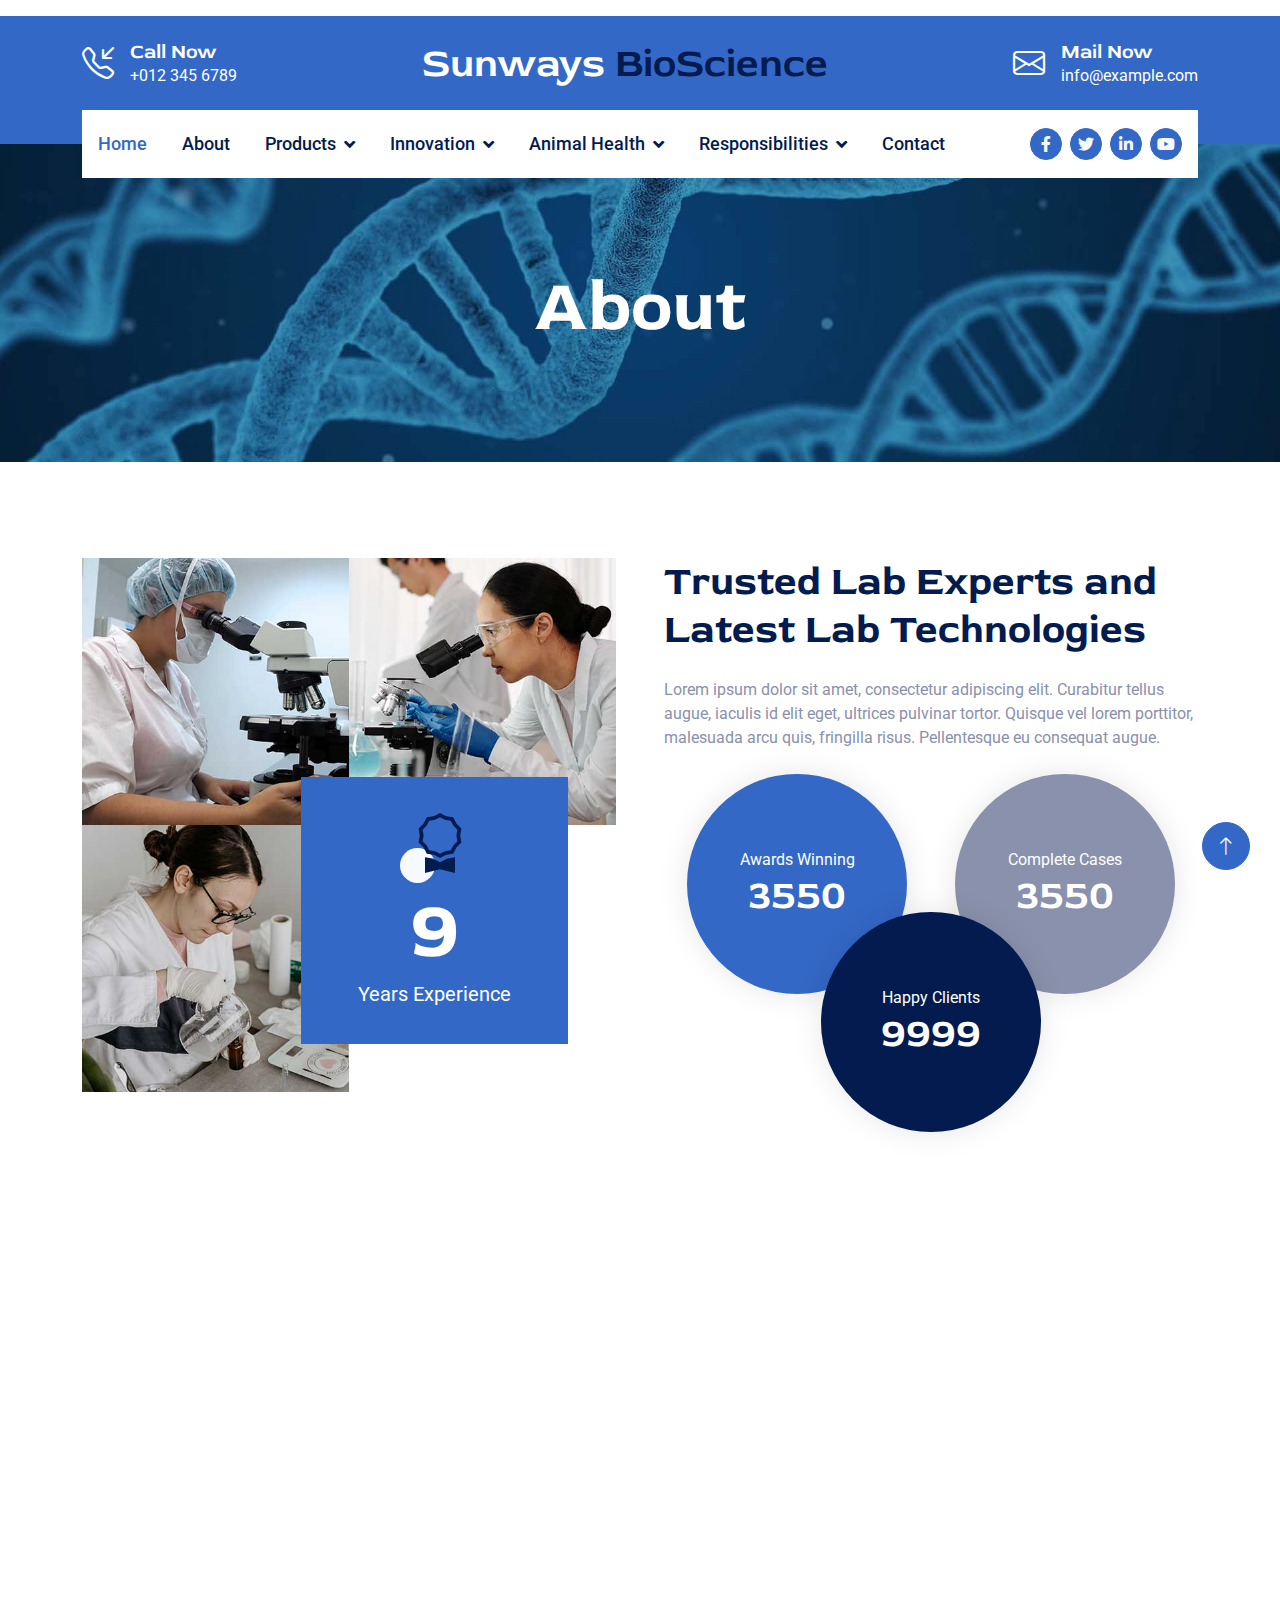
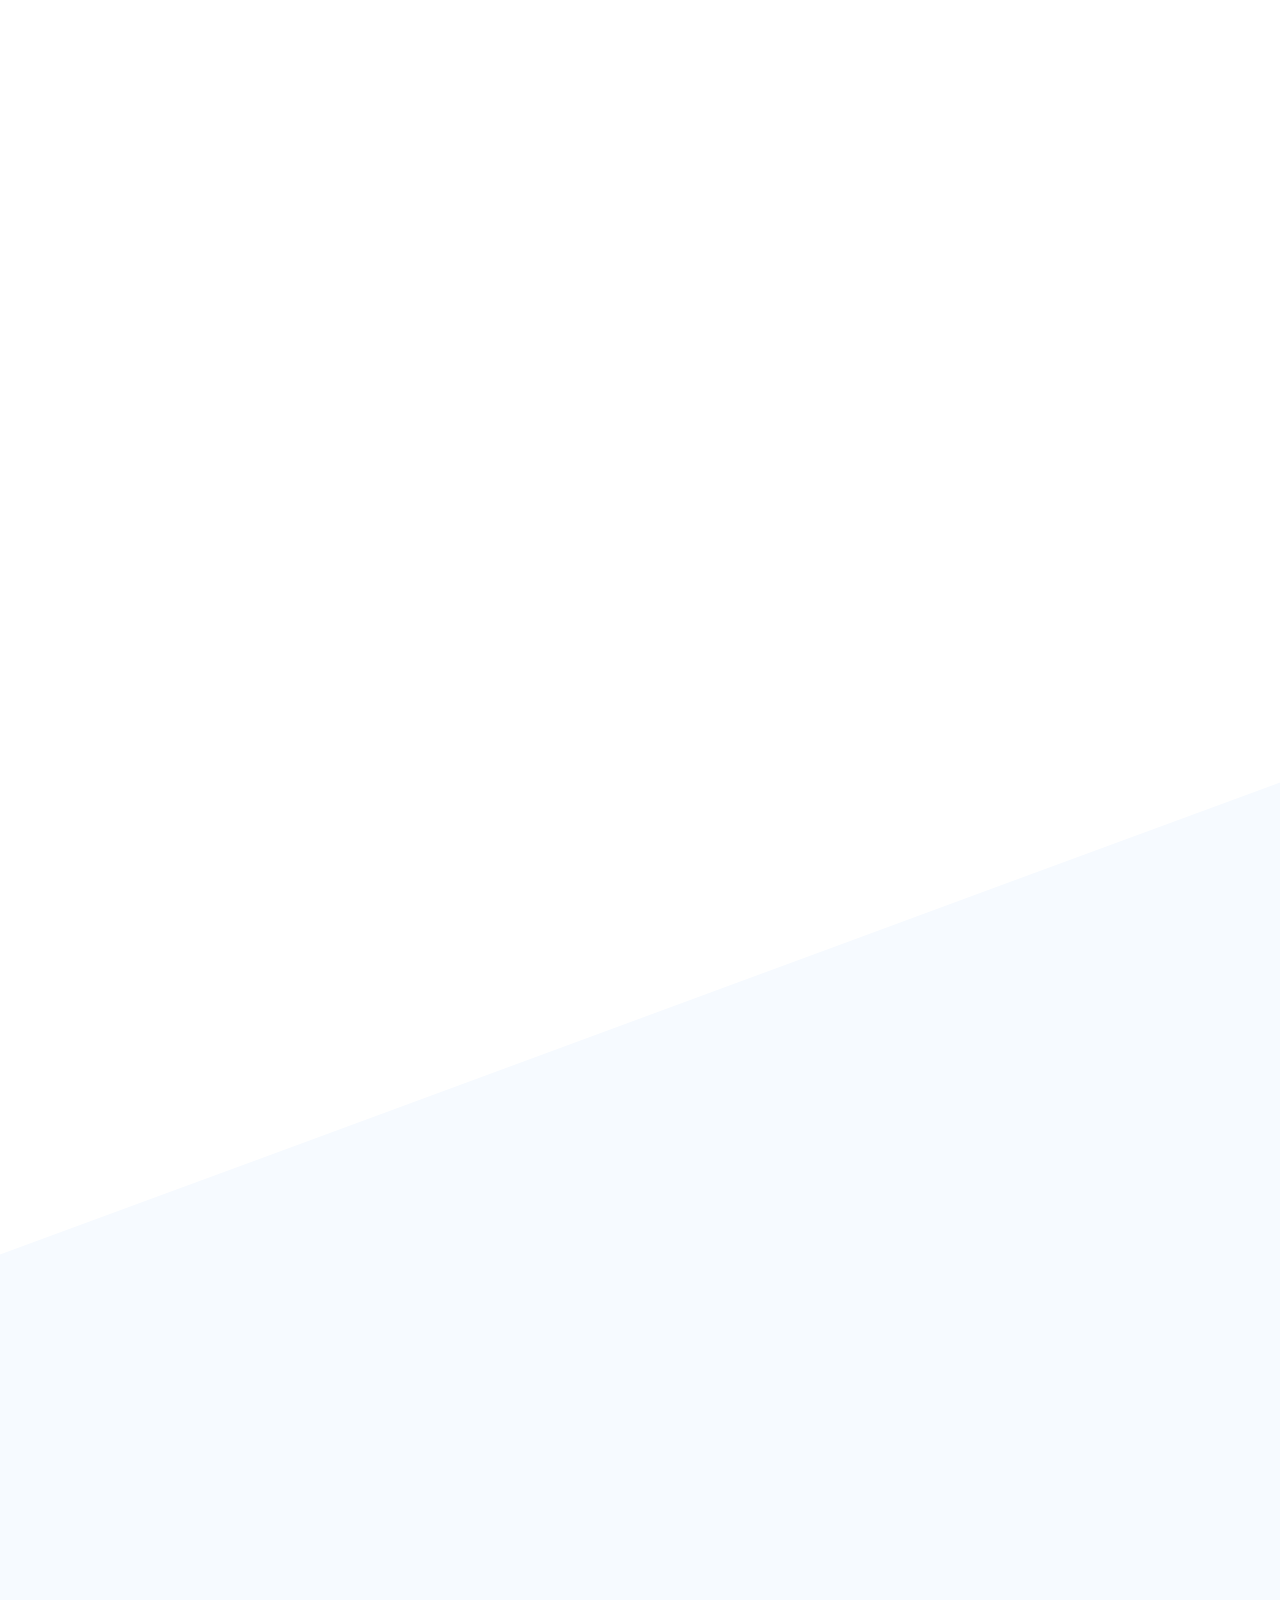
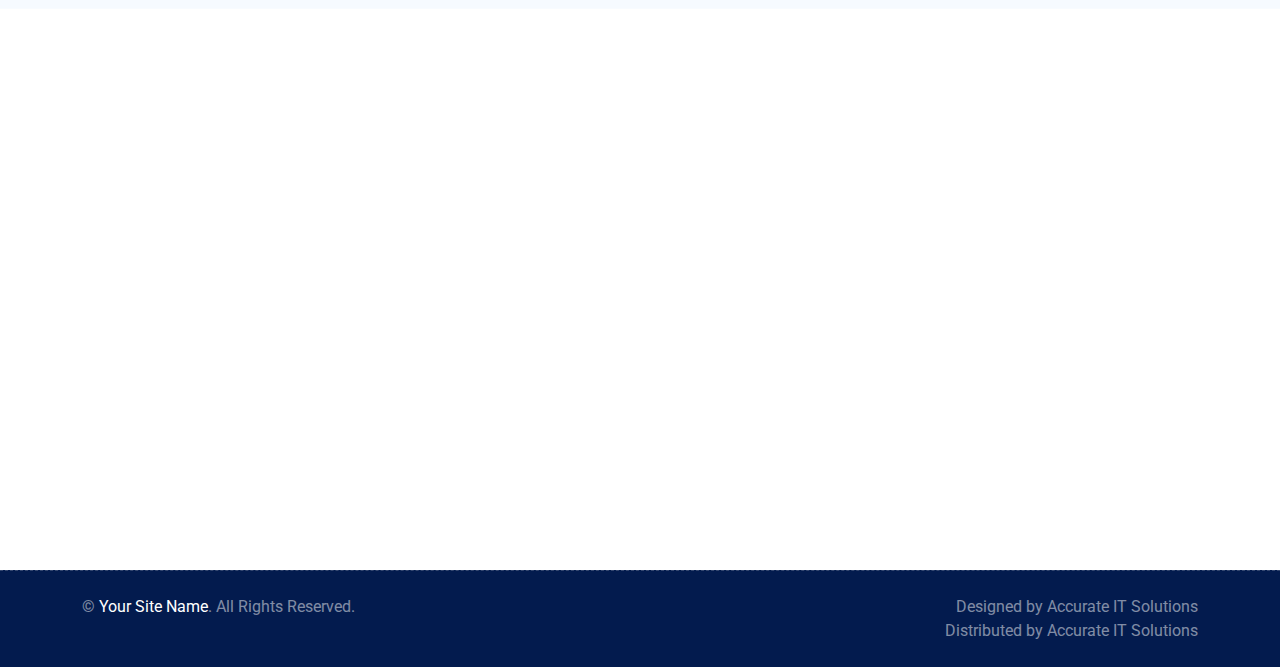
<file: about.html>
<!DOCTYPE html>
<html lang="en">

<head>
    <meta charset="utf-8">
    <title>Sunways Bio Science</title>
    <meta content="width=device-width, initial-scale=1.0" name="viewport">
    <meta content="" name="keywords">
    <meta content="" name="description">

    <!-- Favicon -->
    <link href="img/favicon.ico" rel="icon">

    <!-- Google Web Fonts -->
    <link rel="preconnect" href="https://fonts.googleapis.com">
    <link rel="preconnect" href="https://fonts.gstatic.com" crossorigin>
    <link href="https://fonts.googleapis.com/css2?family=Roboto:wght@400;500&family=Red+Rose:wght@600;700&display=swap"
        rel="stylesheet">

    <!-- Icon Font Stylesheet -->
    <link href="https://cdnjs.cloudflare.com/ajax/libs/font-awesome/5.10.0/css/all.min.css" rel="stylesheet">
    <link rel="stylesheet" href="https://cdn.jsdelivr.net/npm/bootstrap-icons@1.10.4/font/bootstrap-icons.css">

    <!-- Libraries Stylesheet -->
    <link href="lib/animate/animate.min.css" rel="stylesheet">
    <link href="lib/owlcarousel/assets/owl.carousel.min.css" rel="stylesheet">

    <!-- Customized Bootstrap Stylesheet -->
    <link href="css/bootstrap.min.css" rel="stylesheet">

    <!-- Template Stylesheet -->
    <link href="css/style.css" rel="stylesheet">
</head>

<body>
    <!-- Spinner Start -->
    <div id="spinner"
        class="show bg-white position-fixed translate-middle w-100 vh-100 top-50 start-50 d-flex align-items-center justify-content-center">
        <div class="spinner-border text-primary" role="status" style="width: 3rem; height: 3rem;"></div>
    </div>
    <!-- Spinner End -->


    <!-- Topbar Start -->
    <div class="container-fluid py-2 d-none d-lg-flex">
        <div class="container">
            <div class="d-flex justify-content-between">
                <!--div>
                    <small class="me-3"><i class="fa fa-map-marker-alt me-2"></i></small>
                    <small class="me-3"><i class="fa fa-clock me-2"></i></small>
                </div>
                <nav class="breadcrumb mb-0">
                    <a class="breadcrumb-item small text-body" href="#">Career</a>
                    <a class="breadcrumb-item small text-body" href="#">Support</a>
                    <a class="breadcrumb-item small text-body" href="#">Terms</a>
                    <a class="breadcrumb-item small text-body" href="#">FAQs</a>
                </nav-->
            </div>
        </div>
    </div>
    <!-- Topbar End -->


    <!-- Brand Start -->
    <div class="container-fluid bg-primary text-white pt-4 pb-5 d-none d-lg-flex">
        <div class="container pb-2">
            <div class="d-flex align-items-center justify-content-between">
                <div class="d-flex">
                    <i class="bi bi-telephone-inbound fs-2"></i>
                    <div class="ms-3">
                        <h5 class="text-white mb-0">Call Now</h5>
                        <span>+012 345 6789</span>
                    </div>
                </div>
                <a href="index.html" class="h1 text-white mb-0">Sunways<span class="text-dark"> BioScience</span></a>
                <div class="d-flex">
                    <i class="bi bi-envelope fs-2"></i>
                    <div class="ms-3">
                        <h5 class="text-white mb-0">Mail Now</h5>
                        <span>info@example.com</span>
                    </div>
                </div>
            </div>
        </div>
    </div>
    <!-- Brand End -->


    <!-- Navbar Start -->
    <div class="container-fluid sticky-top">
        <div class="container">
            <nav class="navbar navbar-expand-lg navbar-light bg-white py-lg-0 px-lg-3">
                <a href="index.html" class="navbar-brand d-lg-none">
                    <h1 class="text-primary m-0">Sunways<span class="text-dark">Bio Science</span></h1>
                </a>
                <button type="button" class="navbar-toggler me-0" data-bs-toggle="collapse"
                    data-bs-target="#navbarCollapse">
                    <span class="navbar-toggler-icon"></span>
                </button>
                <div class="collapse navbar-collapse" id="navbarCollapse">
                    <div class="navbar-nav">
                        <a href="index.html" class="nav-item nav-link active">Home</a>
                        <a href="about.html" class="nav-item nav-link">About</a>
                        <div class="nav-item dropdown">
                            <a href="#" class="nav-link dropdown-toggle" data-bs-toggle="dropdown">Products</a>
                            <div class="dropdown-menu bg-light m-0">
                                <a href="feature.html" class="dropdown-item">DisInfectants</a>
                                <a href="team.html" class="dropdown-item">LifeStock</a>
                                
                            </div>
                        </div>
                        
                        <div class="nav-item dropdown">
                            <a href="#" class="nav-link dropdown-toggle" data-bs-toggle="dropdown">Innovation</a>
                            <div class="dropdown-menu bg-light m-0">
                                <a href="feature.html" class="dropdown-item">Features</a>
                                <a href="team.html" class="dropdown-item">Our Team</a>
                                <a href="testimonial.html" class="dropdown-item">Testimonial</a>
                                <!-- <a href="appoinment.html" class="dropdown-item">Appoinment</a> -->
                                <a href="404.html" class="dropdown-item">404 Page</a>
                            </div>
                        </div>
                        <div class="nav-item dropdown">
                            <a href="#" class="nav-link dropdown-toggle" data-bs-toggle="dropdown">Animal Health</a>
                            <div class="dropdown-menu bg-light m-0">
                                <a href="feature.html" class="dropdown-item">Features</a>
                                <a href="team.html" class="dropdown-item">Our Team</a>
                                <a href="testimonial.html" class="dropdown-item">Testimonial</a>
                                <!-- <a href="appoinment.html" class="dropdown-item">Appoinment</a> -->
                                <a href="404.html" class="dropdown-item">404 Page</a>
                            </div>
                        </div>
                        <div class="nav-item dropdown">
                            <a href="#" class="nav-link dropdown-toggle" data-bs-toggle="dropdown">Responsibilities</a>
                            <div class="dropdown-menu bg-light m-0">
                                <a href="feature.html" class="dropdown-item">Features</a>
                                <a href="team.html" class="dropdown-item">Our Team</a>
                                <a href="testimonial.html" class="dropdown-item">Testimonial</a>
                                <!-- <a href="appoinment.html" class="dropdown-item">Appoinment</a> -->
                                <a href="404.html" class="dropdown-item">404 Page</a>
                            </div>
                        </div>
                        <a href="contact.html" class="nav-item nav-link">Contact</a>
                    </div>
                    <div class="ms-auto d-none d-lg-flex">
                        <a class="btn btn-sm-square btn-primary ms-2" href=""><i class="fab fa-facebook-f"></i></a>
                        <a class="btn btn-sm-square btn-primary ms-2" href=""><i class="fab fa-twitter"></i></a>
                        <a class="btn btn-sm-square btn-primary ms-2" href=""><i class="fab fa-linkedin-in"></i></a>
                        <a class="btn btn-sm-square btn-primary ms-2" href=""><i class="fab fa-youtube"></i></a>
                    </div>
                </div>
            </nav>
        </div>
    </div>
    <!-- Navbar End -->


    <!-- Page Header Start -->
    <div class="container-fluid page-header py-5 mb-5 wow fadeIn" data-wow-delay="0.1s">
        <div class="container text-center py-5 mt-4">
            <h1 class="display-2 text-white mb-3 animated slideInDown">About</h1>
            <nav aria-label="breadcrumb animated slideInDown">
                <!--ol class="breadcrumb justify-content-center mb-0">
                    <li class="breadcrumb-item"><a href="#">Home</a></li>
                    <li class="breadcrumb-item"><a href="#">Pages</a></li>
                    <li class="breadcrumb-item" aria-current="page">About</li>
                </ol-->
            </nav>
        </div>
    </div>
    <!-- Page Header End -->

    
    <!-- About Start -->
    <div class="container-fluid py-5">
        <div class="container">
            <div class="row g-5">
                <div class="col-lg-6 wow fadeIn" data-wow-delay="0.1s">
                    <div class="row g-0">
                        <div class="col-6">
                            <img class="img-fluid" src="img/about-1.jpg">
                        </div>
                        <div class="col-6">
                            <img class="img-fluid" src="img/about-2.jpg">
                        </div>
                        <div class="col-6">
                            <img class="img-fluid" src="img/about-3.jpg">
                        </div>
                        <div class="col-6">
                            <div class="bg-primary w-100 h-100 mt-n5 ms-n5 d-flex flex-column align-items-center justify-content-center">
                                <div class="icon-box-light">
                                    <i class="bi bi-award text-dark"></i>
                                </div>
                                <h1 class="display-1 text-white mb-0" data-toggle="counter-up">25</h1>
                                <small class="fs-5 text-white">Years Experience</small>
                            </div>
                        </div>
                    </div>
                </div>
                <div class="col-lg-6 wow fadeIn" data-wow-delay="0.5s">
                    <h1 class="display-6 mb-4">Trusted Lab Experts and Latest Lab Technologies</h1>
                    <p class="mb-4">Lorem ipsum dolor sit amet, consectetur adipiscing elit. Curabitur tellus augue, iaculis id elit eget, ultrices pulvinar tortor. Quisque vel lorem porttitor, malesuada arcu quis, fringilla risus. Pellentesque eu consequat augue.</p>
                    <div class="row g-4 g-sm-5 justify-content-center">
                        <div class="col-sm-6">
                            <div class="about-fact btn-square flex-column rounded-circle bg-primary ms-sm-auto">
                                <p class="text-white mb-0">Awards Winning</p>
                                <h1 class="text-white mb-0" data-toggle="counter-up">9999</h1>
                            </div>
                        </div>
                        <div class="col-sm-6 text-start">
                            <div class="about-fact btn-square flex-column rounded-circle bg-secondary me-sm-auto">
                                <p class="text-white mb-0">Complete Cases</p>
                                <h1 class="text-white mb-0" data-toggle="counter-up">9999</h1>
                            </div>
                        </div>
                        <div class="col-sm-6">
                            <div class="about-fact mt-n130 btn-square flex-column rounded-circle bg-dark mx-sm-auto">
                                <p class="text-white mb-0">Happy Clients</p>
                                <h1 class="text-white mb-0" data-toggle="counter-up">9999</h1>
                            </div>
                        </div>
                    </div>
                </div>
            </div>
        </div>
    </div>
    <!-- About End -->


    <!-- Features Start -->
    <div class="container-fluid feature my-5 wow fadeInUp" data-wow-delay="0.1s">
        <div class="container">
            <div class="row g-0">
                <div class="col-lg-6 pt-lg-5">
                    <div class="bg-white p-5 mt-lg-5">
                        <h1 class="display-6 mb-4 wow fadeIn" data-wow-delay="0.3s">The Best Medical Test & Laboratory Solution</h1>
                        <p class="mb-4 wow fadeIn" data-wow-delay="0.4s">Lorem ipsum dolor sit amet, consectetur adipiscing elit. Curabitur tellus augue, iaculis id elit eget, ultrices pulvinar tortor. Quisque vel lorem porttitor, malesuada arcu quis, fringilla risus. Pellentesque eu consequat augue.</p>
                        <div class="row g-5 pt-2 mb-5">
                            <div class="col-sm-6 wow fadeIn" data-wow-delay="0.3s">
                                <div class="icon-box-primary mb-4">
                                    <i class="bi bi-person-plus text-dark"></i>
                                </div>
                                <h5 class="mb-3">Experience Doctors</h5>
                                <span>Lorem ipsum dolor sit amet, consectetur adipiscing elit.</span>
                            </div>
                            <div class="col-sm-6 wow fadeIn" data-wow-delay="0.4s">
                                <div class="icon-box-primary mb-4">
                                    <i class="bi bi-check-all text-dark"></i>
                                </div>
                                <h5 class="mb-3">Advanced Microscopy</h5>
                                <span>Lorem ipsum dolor sit amet, consectetur adipiscing elit.</span>
                            </div>
                        </div>
                        <a class="btn btn-primary py-3 px-5 wow fadeIn" data-wow-delay="0.5s" href="">Explore More</a>
                    </div>
                </div>
                <div class="col-lg-6">
                    <div class="row h-100 align-items-end">
                        <div class="col-12 wow fadeIn" data-wow-delay="0.3s">
                            <div class="d-flex align-items-center justify-content-center" style="min-height: 300px;">
                                <button type="button" class="btn-play" data-bs-toggle="modal"
                                    data-src="https://www.youtube.com/embed/DWRcNpR6Kdc" data-bs-target="#videoModal">
                                    <span></span>
                                </button>
                            </div>
                        </div>
                        <div class="col-12">
                            <div class="bg-primary p-5">
                                <div class="experience mb-4 wow fadeIn" data-wow-delay="0.3s">
                                    <div class="d-flex justify-content-between mb-2">
                                        <span class="text-white">Sample Preparation</span>
                                        <span class="text-white">90%</span>
                                    </div>
                                    <div class="progress">
                                        <div class="progress-bar bg-dark" role="progressbar" aria-valuenow="90" aria-valuemin="0" aria-valuemax="100"></div>
                                    </div>
                                </div>
                                <div class="experience mb-4 wow fadeIn" data-wow-delay="0.4s">
                                    <div class="d-flex justify-content-between mb-2">
                                        <span class="text-white">Result Accuracy</span>
                                        <span class="text-white">95%</span>
                                    </div>
                                    <div class="progress">
                                        <div class="progress-bar bg-dark" role="progressbar" aria-valuenow="95" aria-valuemin="0" aria-valuemax="100"></div>
                                    </div>
                                </div>
                                <div class="experience mb-0 wow fadeIn" data-wow-delay="0.5s">
                                    <div class="d-flex justify-content-between mb-2">
                                        <span class="text-white">Lab Equipments</span>
                                        <span class="text-white">90%</span>
                                    </div>
                                    <div class="progress">
                                        <div class="progress-bar bg-dark" role="progressbar" aria-valuenow="90" aria-valuemin="0" aria-valuemax="100"></div>
                                    </div>
                                </div>
                            </div>
                        </div>
                    </div>
                </div>
            </div>
        </div>
    </div>
    <!-- Features End -->


    <!-- Video Modal Start -->
    <div class="modal modal-video fade" id="videoModal" tabindex="-1" aria-labelledby="exampleModalLabel"
        aria-hidden="true">
        <div class="modal-dialog">
            <div class="modal-content rounded-0">
                <div class="modal-header">
                    <h3 class="modal-title" id="exampleModalLabel">Youtube Video</h3>
                    <button type="button" class="btn-close" data-bs-dismiss="modal" aria-label="Close"></button>
                </div>
                <div class="modal-body">
                    <!-- 16:9 aspect ratio -->
                    <div class="ratio ratio-16x9">
                        <iframe class="embed-responsive-item" src="" id="video" allowfullscreen
                            allowscriptaccess="always" allow="autoplay"></iframe>
                    </div>
                </div>
            </div>
        </div>
    </div>
    <!-- Video Modal End -->


    <!-- Team Start -->
    <div class="container-fluid container-team py-5">
        <div class="container pb-5">
            <div class="row g-5 align-items-center mb-5">
                <div class="col-md-6 wow fadeIn" data-wow-delay="0.3s">
                    <img class="img-fluid w-100" src="img/team-1.jpg" alt="">
                </div>
                <div class="col-md-6 wow fadeIn" data-wow-delay="0.5s">
                    <h1 class="display-6 mb-3">Dr. John Martin</h1>
                    <p class="mb-1">CEO & Founder</p>
                    <p class="mb-5">Labsky, New York, USA</p>
                    <h3 class="mb-3">Biography</h3>
                    <p class="mb-4">Lorem ipsum dolor sit amet, consectetur adipiscing elit. Curabitur tellus augue, iaculis id elit eget, ultrices pulvinar tortor. Quisque vel lorem porttitor, malesuada arcu quis, fringilla risus. Pellentesque eu consequat augue.</p>
                    <p class="mb-4">Lorem ipsum dolor sit amet, consectetur adipiscing elit. Curabitur tellus augue, iaculis id elit eget, ultrices pulvinar tortor. Quisque vel lorem porttitor, malesuada arcu quis, fringilla risus. Pellentesque eu consequat augue.</p>
                    <div class="d-flex">
                        <a class="btn btn-lg-square btn-primary me-2" href=""><i class="fab fa-facebook-f"></i></a>
                        <a class="btn btn-lg-square btn-primary me-2" href=""><i class="fab fa-twitter"></i></a>
                        <a class="btn btn-lg-square btn-primary me-2" href=""><i class="fab fa-linkedin-in"></i></a>
                        <a class="btn btn-lg-square btn-primary me-2" href=""><i class="fab fa-youtube"></i></a>
                    </div>
                </div>
            </div>
            <div class="row g-4">
                <div class="col-lg-3 col-md-6 wow fadeInUp" data-wow-delay="0.1s">
                    <div class="team-item">
                        <div class="position-relative overflow-hidden">
                            <img class="img-fluid w-100" src="img/team-2.jpg" alt="">
                            <div class="team-social">
                                <a class="btn btn-square btn-light mx-1" href=""><i class="fab fa-facebook-f"></i></a>
                                <a class="btn btn-square btn-light mx-1" href=""><i class="fab fa-twitter"></i></a>
                                <a class="btn btn-square btn-light mx-1" href=""><i class="fab fa-linkedin-in"></i></a>
                                <a class="btn btn-square btn-light mx-1" href=""><i class="fab fa-youtube"></i></a>
                            </div>
                        </div>
                        <div class="text-center p-4">
                            <h5 class="mb-1">Alex Robin</h5>
                            <span>Lab Assistant</span>
                        </div>
                    </div>
                </div>
                <div class="col-lg-3 col-md-6 wow fadeInUp" data-wow-delay="0.3s">
                    <div class="team-item">
                        <div class="position-relative overflow-hidden">
                            <img class="img-fluid w-100" src="img/team-3.jpg" alt="">
                            <div class="team-social">
                                <a class="btn btn-square btn-light mx-1" href=""><i class="fab fa-facebook-f"></i></a>
                                <a class="btn btn-square btn-light mx-1" href=""><i class="fab fa-twitter"></i></a>
                                <a class="btn btn-square btn-light mx-1" href=""><i class="fab fa-linkedin-in"></i></a>
                                <a class="btn btn-square btn-light mx-1" href=""><i class="fab fa-youtube"></i></a>
                            </div>
                        </div>
                        <div class="text-center p-4">
                            <h5 class="mb-1">Andrew Bon</h5>
                            <span>Lab Assistant</span>
                        </div>
                    </div>
                </div>
                <div class="col-lg-3 col-md-6 wow fadeInUp" data-wow-delay="0.5s">
                    <div class="team-item">
                        <div class="position-relative overflow-hidden">
                            <img class="img-fluid w-100" src="img/team-4.jpg" alt="">
                            <div class="team-social">
                                <a class="btn btn-square btn-light mx-1" href=""><i class="fab fa-facebook-f"></i></a>
                                <a class="btn btn-square btn-light mx-1" href=""><i class="fab fa-twitter"></i></a>
                                <a class="btn btn-square btn-light mx-1" href=""><i class="fab fa-linkedin-in"></i></a>
                                <a class="btn btn-square btn-light mx-1" href=""><i class="fab fa-youtube"></i></a>
                            </div>
                        </div>
                        <div class="text-center p-4">
                            <h5 class="mb-1">Martin Tompson</h5>
                            <span>Lab Assistant</span>
                        </div>
                    </div>
                </div>
                <div class="col-lg-3 col-md-6 wow fadeInUp" data-wow-delay="0.7s">
                    <div class="team-item">
                        <div class="position-relative overflow-hidden">
                            <img class="img-fluid w-100" src="img/team-5.jpg" alt="">
                            <div class="team-social">
                                <a class="btn btn-square btn-light mx-1" href=""><i class="fab fa-facebook-f"></i></a>
                                <a class="btn btn-square btn-light mx-1" href=""><i class="fab fa-twitter"></i></a>
                                <a class="btn btn-square btn-light mx-1" href=""><i class="fab fa-linkedin-in"></i></a>
                                <a class="btn btn-square btn-light mx-1" href=""><i class="fab fa-youtube"></i></a>
                            </div>
                        </div>
                        <div class="text-center p-4">
                            <h5 class="mb-1">Clarabelle Samber</h5>
                            <span>Lab Assistant</span>
                        </div>
                    </div>
                </div>
            </div>
        </div>
    </div>
    <!-- Team End -->


    <!-- Footer Start -->
    <div class="container-fluid footer position-relative bg-dark text-white-50 py-5 wow fadeIn" data-wow-delay="0.1s">
        <div class="container">
            <div class="row g-5 py-5">
                <div class="col-lg-6 pe-lg-5">
                    <a href="index.html" class="navbar-brand">
                        <h1 class="h1 text-primary mb-0">Sunways<span class="text-white"> BioScience</span></h1>
                    </a>
                    <p class="fs-5 mb-4">Lorem ipsum dolor sit amet, consectetur adipiscing elit. Curabitur tellus augue, iaculis id elit eget, ultrices pulvinar tortor.</p>
                    <p><i class="fa fa-map-marker-alt me-2"></i>123 Street, New York, USA</p>
                    <p><i class="fa fa-phone-alt me-2"></i>+012 345 67890</p>
                    <p><i class="fa fa-envelope me-2"></i>info@example.com</p>
                    <div class="d-flex mt-4">
                        <a class="btn btn-lg-square btn-primary me-2" href="#"><i class="fab fa-twitter"></i></a>
                        <a class="btn btn-lg-square btn-primary me-2" href="#"><i class="fab fa-facebook-f"></i></a>
                        <a class="btn btn-lg-square btn-primary me-2" href="#"><i class="fab fa-linkedin-in"></i></a>
                        <a class="btn btn-lg-square btn-primary me-2" href="#"><i class="fab fa-instagram"></i></a>
                    </div>
                </div>
                <div class="col-lg-6 ps-lg-5">
                    <div class="row g-5">
                        <div class="col-sm-6">
                            <h4 class="text-light mb-4">Quick Links</h4>
                            <a class="btn btn-link" href="">About Us</a>
                            <a class="btn btn-link" href="">Contact Us</a>
                            <a class="btn btn-link" href="">Our Services</a>
                            <a class="btn btn-link" href="">Terms & Condition</a>
                            <a class="btn btn-link" href="">Support</a>
                        </div>
                        <div class="col-sm-6">
                            <h4 class="text-light mb-4">Popular Links</h4>
                            <a class="btn btn-link" href="">About Us</a>
                            <a class="btn btn-link" href="">Contact Us</a>
                            <a class="btn btn-link" href="">Our Services</a>
                            <a class="btn btn-link" href="">Terms & Condition</a>
                            <a class="btn btn-link" href="">Support</a>
                        </div>
                        <div class="col-sm-12">
                            <h4 class="text-light mb-4">Newsletter</h4>
                            <div class="w-100">
                                <div class="input-group">
                                    <input type="text" class="form-control border-0 py-3 px-4" style="background: rgba(255, 255, 255, .1);" placeholder="Your Email Address"><button class="btn btn-primary px-4">Sign Up</button>
                                </div>
                            </div>
                        </div>
                    </div>
                </div>
            </div>
        </div>
    </div>
    <!-- Footer End -->


    <!-- Copyright Start -->
    <div class="container-fluid copyright bg-dark text-white-50 py-4">
        <div class="container">
            <div class="row">
                <div class="col-md-6 text-center text-md-start">
                    <p class="mb-0">&copy; <a href="#">Your Site Name</a>. All Rights Reserved.</p>
                </div>
                <div class="col-md-6 text-center text-md-end">
                    <!--/*** This template is free as long as you keep the footer author’s credit link/attribution link/backlink. If you'd like to use the template without the footer author’s credit link/attribution link/backlink, you can purchase the Credit Removal License from "https://htmlcodex.com/credit-removal". Thank you for your support. ***/-->
                    <p class="mb-0">Designed by Accurate IT Solutions<a href=""></a><br>Distributed by Accurate IT Solutions<a href=""></a></p>
                </div>
            </div>
        </div>
    </div>
    <!-- Copyright End -->


    <!-- Back to Top -->
    <a href="#" class="btn btn-lg btn-primary btn-lg-square rounded-circle back-to-top"><i class="bi bi-arrow-up"></i></a>


    <!-- JavaScript Libraries -->
    <script src="https://ajax.googleapis.com/ajax/libs/jquery/3.6.1/jquery.min.js"></script>
    <script src="https://cdn.jsdelivr.net/npm/bootstrap@5.0.0/dist/js/bootstrap.bundle.min.js"></script>
    <script src="lib/wow/wow.min.js"></script>
    <script src="lib/easing/easing.min.js"></script>
    <script src="lib/waypoints/waypoints.min.js"></script>
    <script src="lib/counterup/counterup.min.js"></script>
    <script src="lib/owlcarousel/owl.carousel.min.js"></script>

    <!-- Template Javascript -->
    <script src="js/main.js"></script>
</body>

</html>
</file>
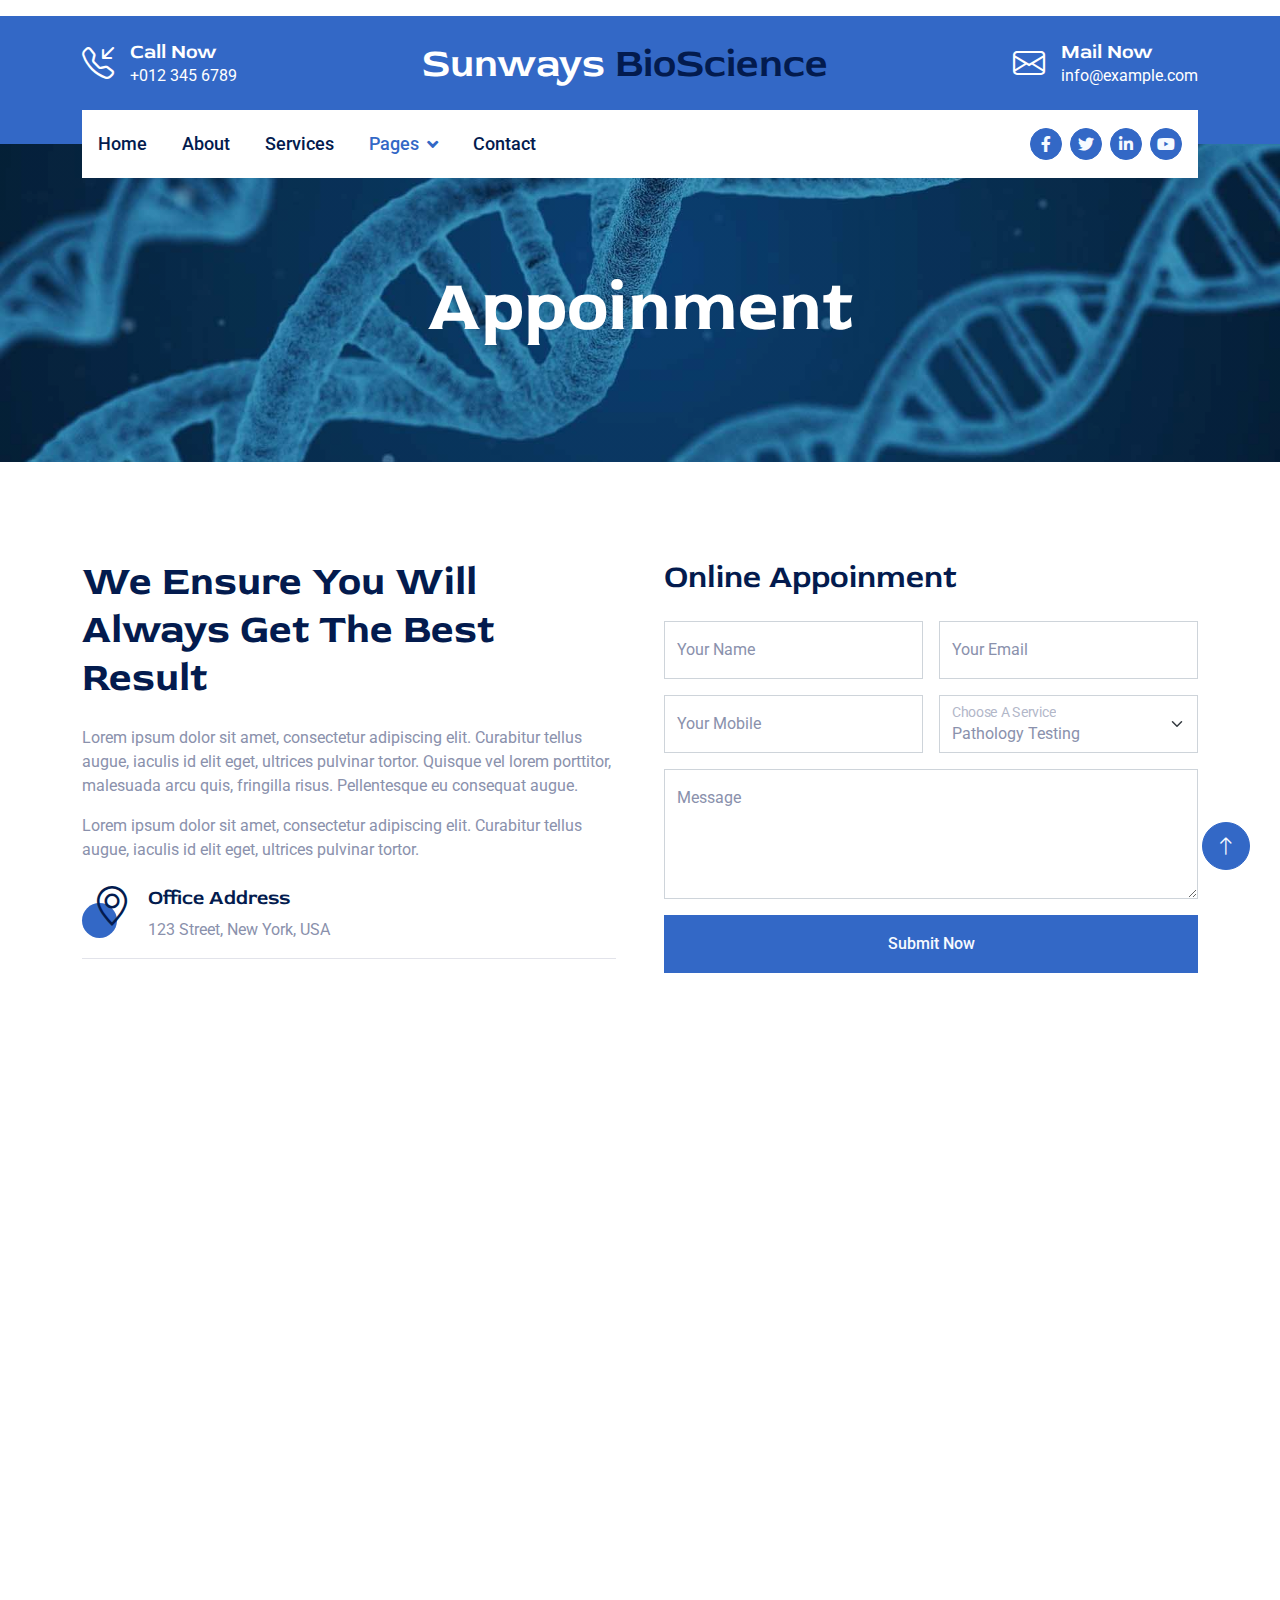
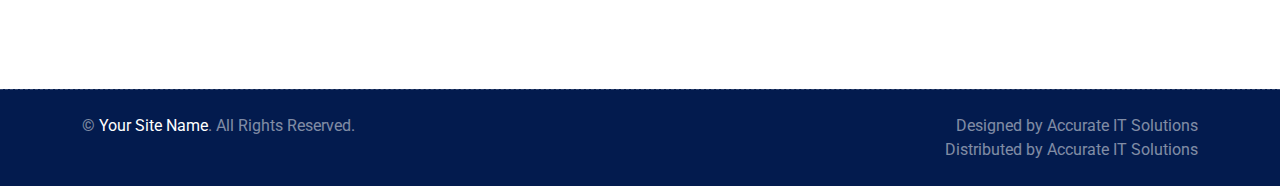
<file: appoinment.html>
<!DOCTYPE html>
<html lang="en">

<head>
    <meta charset="utf-8">
    <title>Sunways Bio Science</title>
    <meta content="width=device-width, initial-scale=1.0" name="viewport">
    <meta content="" name="keywords">
    <meta content="" name="description">

    <!-- Favicon -->
    <link href="img/favicon.ico" rel="icon">

    <!-- Google Web Fonts -->
    <link rel="preconnect" href="https://fonts.googleapis.com">
    <link rel="preconnect" href="https://fonts.gstatic.com" crossorigin>
    <link href="https://fonts.googleapis.com/css2?family=Roboto:wght@400;500&family=Red+Rose:wght@600;700&display=swap"
        rel="stylesheet">

    <!-- Icon Font Stylesheet -->
    <link href="https://cdnjs.cloudflare.com/ajax/libs/font-awesome/5.10.0/css/all.min.css" rel="stylesheet">
    <link rel="stylesheet" href="https://cdn.jsdelivr.net/npm/bootstrap-icons@1.10.4/font/bootstrap-icons.css">

    <!-- Libraries Stylesheet -->
    <link href="lib/animate/animate.min.css" rel="stylesheet">
    <link href="lib/owlcarousel/assets/owl.carousel.min.css" rel="stylesheet">

    <!-- Customized Bootstrap Stylesheet -->
    <link href="css/bootstrap.min.css" rel="stylesheet">

    <!-- Template Stylesheet -->
    <link href="css/style.css" rel="stylesheet">
</head>

<body>
    <!-- Spinner Start -->
    <div id="spinner"
        class="show bg-white position-fixed translate-middle w-100 vh-100 top-50 start-50 d-flex align-items-center justify-content-center">
        <div class="spinner-border text-primary" role="status" style="width: 3rem; height: 3rem;"></div>
    </div>
    <!-- Spinner End -->


    <!-- Topbar Start -->
    <div class="container-fluid py-2 d-none d-lg-flex">
        <div class="container">
            <div class="d-flex justify-content-between">
                <!--div>
                    <small class="me-3"><i class="fa fa-map-marker-alt me-2"></i>123 Street, New York, USA</small>
                    <small class="me-3"><i class="fa fa-clock me-2"></i>Mon-Sat 09am-5pm, Sun Closed</small>
                </div>
                <nav class="breadcrumb mb-0">
                    <a class="breadcrumb-item small text-body" href="#">Career</a>
                    <a class="breadcrumb-item small text-body" href="#">Support</a>
                    <a class="breadcrumb-item small text-body" href="#">Terms</a>
                    <a class="breadcrumb-item small text-body" href="#">FAQs</a>
                </nav-->
            </div>
        </div>
    </div>
    <!-- Topbar End -->


    <!-- Brand Start -->
    <div class="container-fluid bg-primary text-white pt-4 pb-5 d-none d-lg-flex">
        <div class="container pb-2">
            <div class="d-flex align-items-center justify-content-between">
                <div class="d-flex">
                    <i class="bi bi-telephone-inbound fs-2"></i>
                    <div class="ms-3">
                        <h5 class="text-white mb-0">Call Now</h5>
                        <span>+012 345 6789</span>
                    </div>
                </div>
                <a href="index.html" class="h1 text-white mb-0">Sunways<span class="text-dark"> BioScience</span></a>
                <div class="d-flex">
                    <i class="bi bi-envelope fs-2"></i>
                    <div class="ms-3">
                        <h5 class="text-white mb-0">Mail Now</h5>
                        <span>info@example.com</span>
                    </div>
                </div>
            </div>
        </div>
    </div>
    <!-- Brand End -->


    <!-- Navbar Start -->
    <div class="container-fluid sticky-top">
        <div class="container">
            <nav class="navbar navbar-expand-lg navbar-light bg-white py-lg-0 px-lg-3">
                <a href="index.html" class="navbar-brand d-lg-none">
                    <h1 class="text-primary m-0">Lab<span class="text-dark">sky</span></h1>
                </a>
                <button type="button" class="navbar-toggler me-0" data-bs-toggle="collapse"
                    data-bs-target="#navbarCollapse">
                    <span class="navbar-toggler-icon"></span>
                </button>
                <div class="collapse navbar-collapse" id="navbarCollapse">
                    <div class="navbar-nav">
                        <a href="index.html" class="nav-item nav-link">Home</a>
                        <a href="about.html" class="nav-item nav-link">About</a>
                        <a href="service.html" class="nav-item nav-link">Services</a>
                        <div class="nav-item dropdown">
                            <a href="#" class="nav-link dropdown-toggle active" data-bs-toggle="dropdown">Pages</a>
                            <div class="dropdown-menu bg-light m-0">
                                <a href="feature.html" class="dropdown-item">Features</a>
                                <a href="team.html" class="dropdown-item">Our Team</a>
                                <a href="testimonial.html" class="dropdown-item">Testimonial</a>
                                <a href="appoinment.html" class="dropdown-item active">Appoinment</a>
                                <a href="404.html" class="dropdown-item">404 Page</a>
                            </div>
                        </div>
                        <a href="contact.html" class="nav-item nav-link">Contact</a>
                    </div>
                    <div class="ms-auto d-none d-lg-flex">
                        <a class="btn btn-sm-square btn-primary ms-2" href=""><i class="fab fa-facebook-f"></i></a>
                        <a class="btn btn-sm-square btn-primary ms-2" href=""><i class="fab fa-twitter"></i></a>
                        <a class="btn btn-sm-square btn-primary ms-2" href=""><i class="fab fa-linkedin-in"></i></a>
                        <a class="btn btn-sm-square btn-primary ms-2" href=""><i class="fab fa-youtube"></i></a>
                    </div>
                </div>
            </nav>
        </div>
    </div>
    <!-- Navbar End -->


    <!-- Page Header Start -->
    <div class="container-fluid page-header py-5 mb-5 wow fadeIn" data-wow-delay="0.1s">
        <div class="container text-center py-5 mt-4">
            <h1 class="display-2 text-white mb-3 animated slideInDown">Appoinment</h1>
            <nav aria-label="breadcrumb animated slideInDown">
                <!--ol class="breadcrumb justify-content-center mb-0">
                    <li class="breadcrumb-item"><a href="#">Home</a></li>
                    <li class="breadcrumb-item"><a href="#">Pages</a></li>
                    <li class="breadcrumb-item" aria-current="page">Appoinment</li>
                </ol-->
            </nav>
        </div>
    </div>
    <!-- Page Header End -->

    
    <!-- Appoinment Start -->
    <div class="container-fluid py-5">
        <div class="container">
            <div class="row g-5">
                <div class="col-lg-6 wow fadeInUp" data-wow-delay="0.1s">
                    <h1 class="display-6 mb-4">We Ensure You Will Always Get The Best Result</h1>
                    <p>Lorem ipsum dolor sit amet, consectetur adipiscing elit. Curabitur tellus augue, iaculis id elit eget, ultrices pulvinar tortor. Quisque vel lorem porttitor, malesuada arcu quis, fringilla risus. Pellentesque eu consequat augue.</p>
                    <p class="mb-4">Lorem ipsum dolor sit amet, consectetur adipiscing elit. Curabitur tellus augue, iaculis id elit eget, ultrices pulvinar tortor.</p>
                    <div class="d-flex align-items-start wow fadeIn" data-wow-delay="0.3s">
                        <div class="icon-box-primary">
                            <i class="bi bi-geo-alt text-dark fs-1"></i>
                        </div>
                        <div class="ms-3">
                            <h5>Office Address</h5>
                            <span>123 Street, New York, USA</span>
                        </div>
                    </div>
                    <hr>
                    <div class="d-flex align-items-start wow fadeIn" data-wow-delay="0.4s">
                        <div class="icon-box-primary">
                            <i class="bi bi-clock text-dark fs-1"></i>
                        </div>
                        <div class="ms-3">
                            <h5>Office Time</h5>
                            <span>Mon-Sat 09am-5pm, Sun Closed</span>
                        </div>
                    </div>
                </div>
                <div class="col-lg-6 wow fadeInUp" data-wow-delay="0.5s">
                    <h2 class="mb-4">Online Appoinment</h2>
                    <div class="row g-3">
                        <div class="col-sm-6">
                            <div class="form-floating">
                                <input type="text" class="form-control" id="name" placeholder="Your Name">
                                <label for="name">Your Name</label>
                            </div>
                        </div>
                        <div class="col-sm-6">
                            <div class="form-floating">
                                <input type="email" class="form-control" id="mail" placeholder="Your Email">
                                <label for="mail">Your Email</label>
                            </div>
                        </div>
                        <div class="col-sm-6">
                            <div class="form-floating">
                                <input type="text" class="form-control" id="mobile" placeholder="Your Mobile">
                                <label for="mobile">Your Mobile</label>
                            </div>
                        </div>
                        <div class="col-sm-6">
                            <div class="form-floating">
                                <select class="form-select" id="service">
                                    <option selected>Pathology Testing</option>
                                    <option value="">Microbiology Tests</option>
                                    <option value="">Biochemistry Tests</option>
                                    <option value="">Histopatology Tests</option>
                                </select>
                                <label for="service">Choose A Service</label>
                            </div>
                        </div>
                        <div class="col-12">
                            <div class="form-floating">
                                <textarea class="form-control" placeholder="Leave a message here" id="message"
                                    style="height: 130px"></textarea>
                                <label for="message">Message</label>
                            </div>
                        </div>
                        <div class="col-12 text-center">
                            <button class="btn btn-primary w-100 py-3" type="submit">Submit Now</button>
                        </div>
                    </div>
                </div>
            </div>
        </div>
    </div>
    <!-- Appoinment Start -->


    <!-- Footer Start -->
    <div class="container-fluid footer position-relative bg-dark text-white-50 py-5 mt-5 wow fadeIn" data-wow-delay="0.1s">
        <div class="container">
            <div class="row g-5 py-5">
                <div class="col-lg-6 pe-lg-5">
                    <a href="index.html" class="navbar-brand">
                        <h1 class="h1 text-primary mb-0">Sunways<span class="text-white"> BioScience</span></h1>
                    </a>
                    <p class="fs-5 mb-4">Lorem ipsum dolor sit amet, consectetur adipiscing elit. Curabitur tellus augue, iaculis id elit eget, ultrices pulvinar tortor.</p>
                    <p><i class="fa fa-map-marker-alt me-2"></i>123 Street, New York, USA</p>
                    <p><i class="fa fa-phone-alt me-2"></i>+012 345 67890</p>
                    <p><i class="fa fa-envelope me-2"></i>info@example.com</p>
                    <div class="d-flex mt-4">
                        <a class="btn btn-lg-square btn-primary me-2" href="#"><i class="fab fa-twitter"></i></a>
                        <a class="btn btn-lg-square btn-primary me-2" href="#"><i class="fab fa-facebook-f"></i></a>
                        <a class="btn btn-lg-square btn-primary me-2" href="#"><i class="fab fa-linkedin-in"></i></a>
                        <a class="btn btn-lg-square btn-primary me-2" href="#"><i class="fab fa-instagram"></i></a>
                    </div>
                </div>
                <div class="col-lg-6 ps-lg-5">
                    <div class="row g-5">
                        <div class="col-sm-6">
                            <h4 class="text-light mb-4">Quick Links</h4>
                            <a class="btn btn-link" href="">About Us</a>
                            <a class="btn btn-link" href="">Contact Us</a>
                            <a class="btn btn-link" href="">Our Services</a>
                            <a class="btn btn-link" href="">Terms & Condition</a>
                            <a class="btn btn-link" href="">Support</a>
                        </div>
                        <div class="col-sm-6">
                            <h4 class="text-light mb-4">Popular Links</h4>
                            <a class="btn btn-link" href="">About Us</a>
                            <a class="btn btn-link" href="">Contact Us</a>
                            <a class="btn btn-link" href="">Our Services</a>
                            <a class="btn btn-link" href="">Terms & Condition</a>
                            <a class="btn btn-link" href="">Support</a>
                        </div>
                        <div class="col-sm-12">
                            <h4 class="text-light mb-4">Newsletter</h4>
                            <div class="w-100">
                                <div class="input-group">
                                    <input type="text" class="form-control border-0 py-3 px-4" style="background: rgba(255, 255, 255, .1);" placeholder="Your Email Address"><button class="btn btn-primary px-4">Sign Up</button>
                                </div>
                            </div>
                        </div>
                    </div>
                </div>
            </div>
        </div>
    </div>
    <!-- Footer End -->


    <!-- Copyright Start -->
    <div class="container-fluid copyright bg-dark text-white-50 py-4">
        <div class="container">
            <div class="row">
                <div class="col-md-6 text-center text-md-start">
                    <p class="mb-0">&copy; <a href="#">Your Site Name</a>. All Rights Reserved.</p>
                </div>
                <div class="col-md-6 text-center text-md-end">
                    <!--/*** This template is free as long as you keep the footer author’s credit link/attribution link/backlink. If you'd like to use the template without the footer author’s credit link/attribution link/backlink, you can purchase the Credit Removal License from "https://htmlcodex.com/credit-removal". Thank you for your support. ***/-->
                    <p class="mb-0">Designed by Accurate IT Solutions<a href=""></a><br>Distributed by Accurate IT Solutions<a href=""></a></p>
                </div>
            </div>
        </div>
    </div>
    <!-- Copyright End -->


    <!-- Back to Top -->
    <a href="#" class="btn btn-lg btn-primary btn-lg-square rounded-circle back-to-top"><i class="bi bi-arrow-up"></i></a>


    <!-- JavaScript Libraries -->
    <script src="https://ajax.googleapis.com/ajax/libs/jquery/3.6.1/jquery.min.js"></script>
    <script src="https://cdn.jsdelivr.net/npm/bootstrap@5.0.0/dist/js/bootstrap.bundle.min.js"></script>
    <script src="lib/wow/wow.min.js"></script>
    <script src="lib/easing/easing.min.js"></script>
    <script src="lib/waypoints/waypoints.min.js"></script>
    <script src="lib/counterup/counterup.min.js"></script>
    <script src="lib/owlcarousel/owl.carousel.min.js"></script>

    <!-- Template Javascript -->
    <script src="js/main.js"></script>
</body>

</html>
</file>
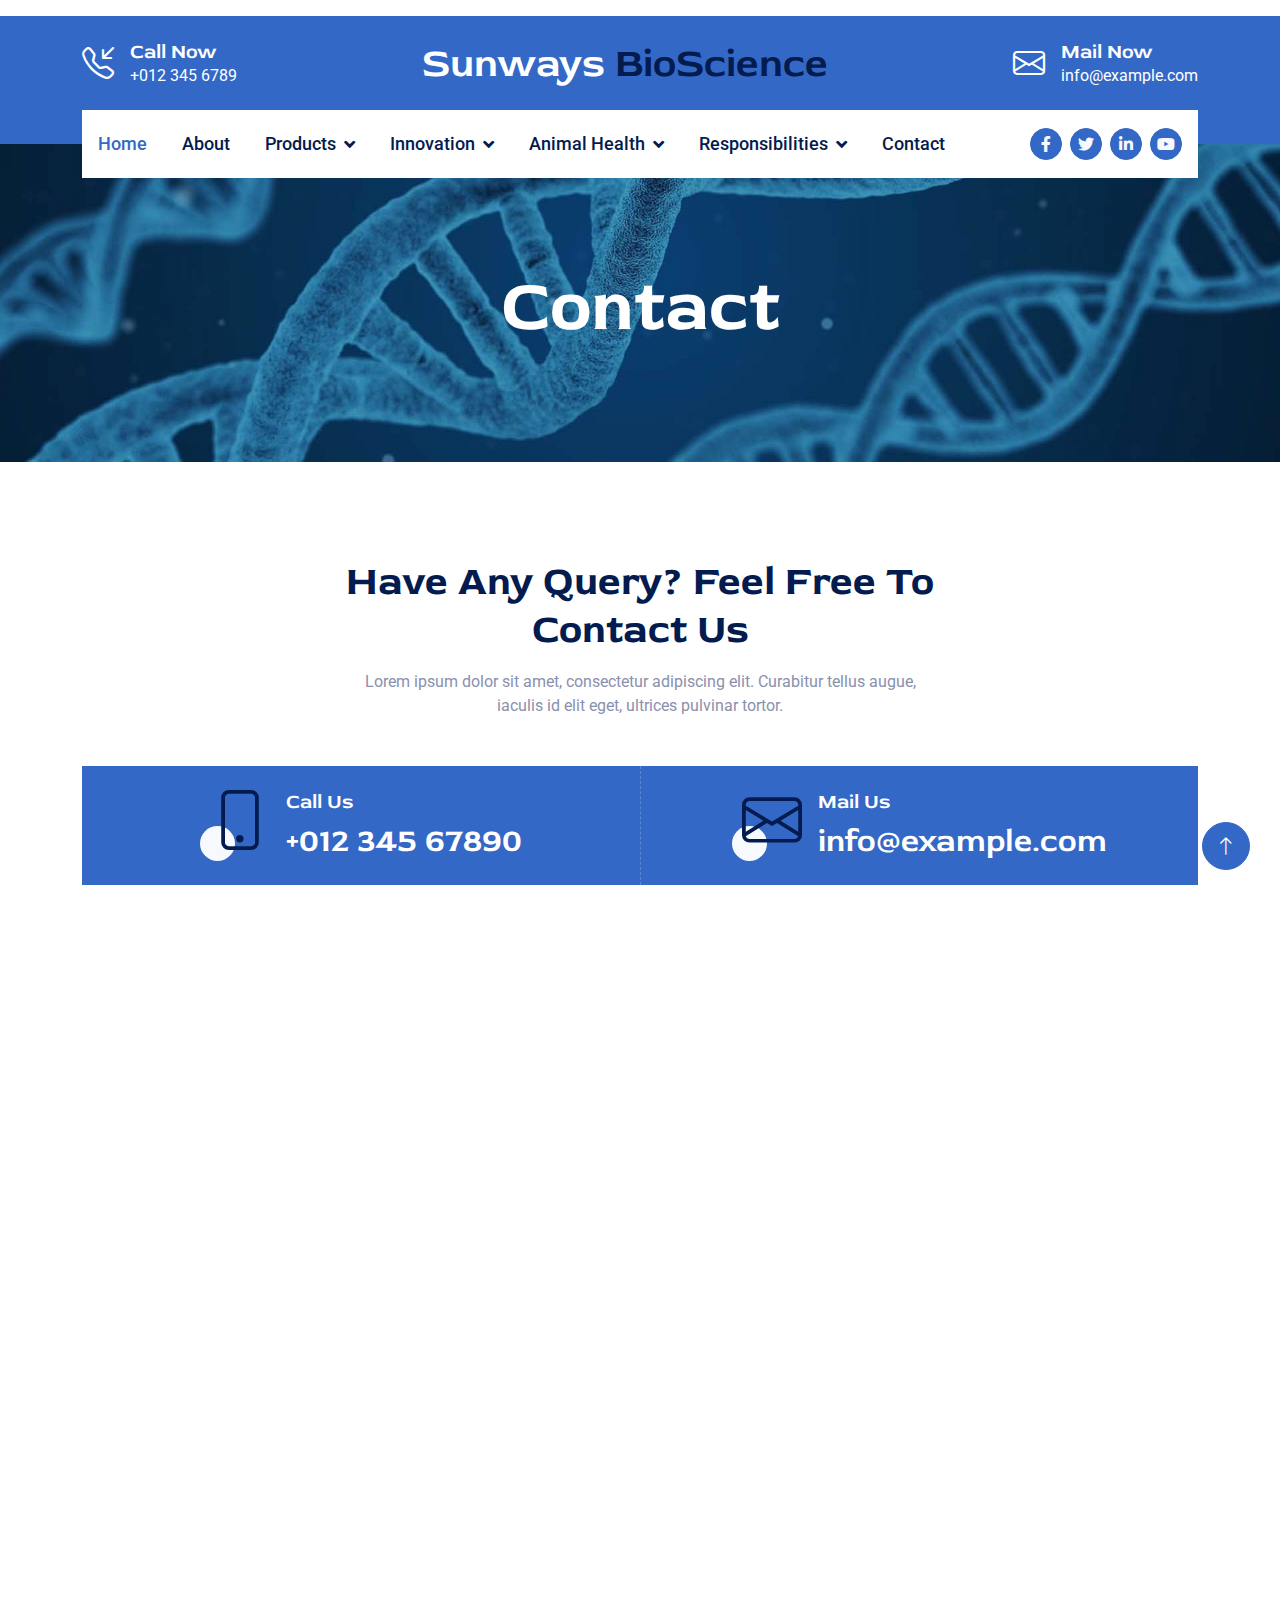
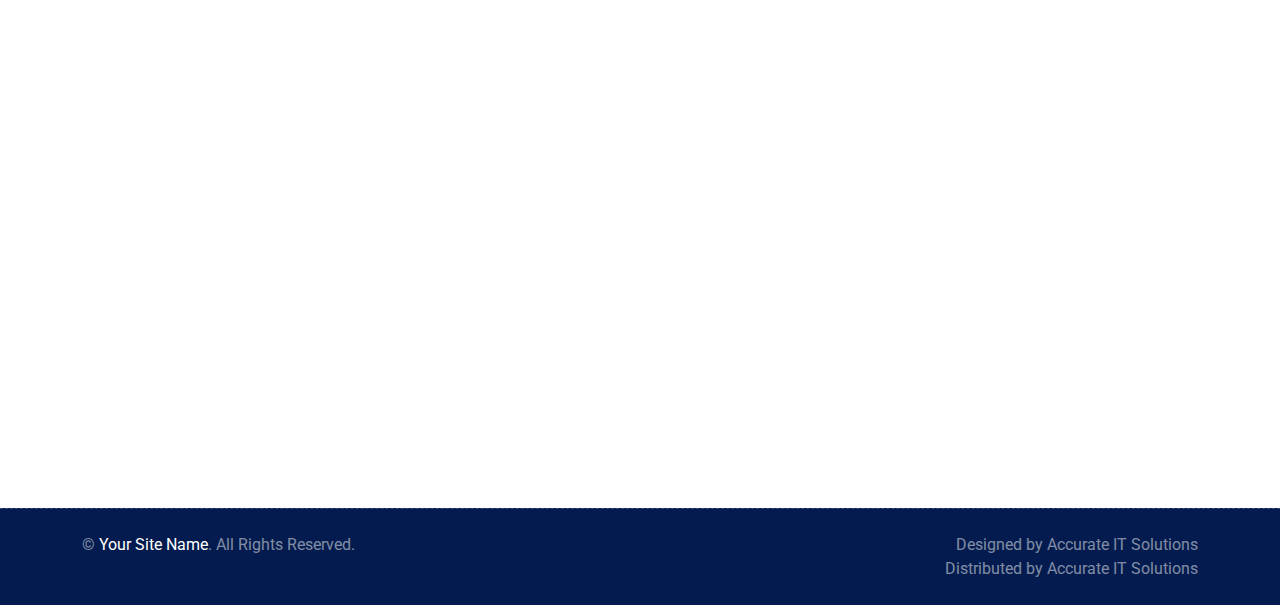
<file: contact.html>
<!DOCTYPE html>
<html lang="en">

<head>
    <meta charset="utf-8">
    <title>Sunways Bio Science</title>
    <meta content="width=device-width, initial-scale=1.0" name="viewport">
    <meta content="" name="keywords">
    <meta content="" name="description">

    <!-- Favicon -->
    <link href="img/favicon.ico" rel="icon">

    <!-- Google Web Fonts -->
    <link rel="preconnect" href="https://fonts.googleapis.com">
    <link rel="preconnect" href="https://fonts.gstatic.com" crossorigin>
    <link href="https://fonts.googleapis.com/css2?family=Roboto:wght@400;500&family=Red+Rose:wght@600;700&display=swap"
        rel="stylesheet">

    <!-- Icon Font Stylesheet -->
    <link href="https://cdnjs.cloudflare.com/ajax/libs/font-awesome/5.10.0/css/all.min.css" rel="stylesheet">
    <link rel="stylesheet" href="https://cdn.jsdelivr.net/npm/bootstrap-icons@1.10.4/font/bootstrap-icons.css">

    <!-- Libraries Stylesheet -->
    <link href="lib/animate/animate.min.css" rel="stylesheet">
    <link href="lib/owlcarousel/assets/owl.carousel.min.css" rel="stylesheet">

    <!-- Customized Bootstrap Stylesheet -->
    <link href="css/bootstrap.min.css" rel="stylesheet">

    <!-- Template Stylesheet -->
    <link href="css/style.css" rel="stylesheet">
</head>

<body>
    <!-- Spinner Start -->
    <div id="spinner"
        class="show bg-white position-fixed translate-middle w-100 vh-100 top-50 start-50 d-flex align-items-center justify-content-center">
        <div class="spinner-border text-primary" role="status" style="width: 3rem; height: 3rem;"></div>
    </div>
    <!-- Spinner End -->


    <!-- Topbar Start -->
    <div class="container-fluid py-2 d-none d-lg-flex">
        <div class="container">
            <div class="d-flex justify-content-between">
                <!--div>
                    <small class="me-3"><i class="fa fa-map-marker-alt me-2"></i>123 Street, New York, USA</small>
                    <small class="me-3"><i class="fa fa-clock me-2"></i>Mon-Sat 09am-5pm, Sun Closed</small>
                </div>
                <nav class="breadcrumb mb-0">
                    <a class="breadcrumb-item small text-body" href="#">Career</a>
                    <a class="breadcrumb-item small text-body" href="#">Support</a>
                    <a class="breadcrumb-item small text-body" href="#">Terms</a>
                    <a class="breadcrumb-item small text-body" href="#">FAQs</a>
                </nav-->
            </div>
        </div>
    </div>
    <!-- Topbar End -->


    <!-- Brand Start -->
    <div class="container-fluid bg-primary text-white pt-4 pb-5 d-none d-lg-flex">
        <div class="container pb-2">
            <div class="d-flex align-items-center justify-content-between">
                <div class="d-flex">
                    <i class="bi bi-telephone-inbound fs-2"></i>
                    <div class="ms-3">
                        <h5 class="text-white mb-0">Call Now</h5>
                        <span>+012 345 6789</span>
                    </div>
                </div>
                <a href="index.html" class="h1 text-white mb-0">Sunways<span class="text-dark"> BioScience</span></a>
                <div class="d-flex">
                    <i class="bi bi-envelope fs-2"></i>
                    <div class="ms-3">
                        <h5 class="text-white mb-0">Mail Now</h5>
                        <span>info@example.com</span>
                    </div>
                </div>
            </div>
        </div>
    </div>
    <!-- Brand End -->


    <!-- Navbar Start -->
    <div class="container-fluid sticky-top">
        <div class="container">
            <nav class="navbar navbar-expand-lg navbar-light bg-white py-lg-0 px-lg-3">
                <a href="index.html" class="navbar-brand d-lg-none">
                    <h1 class="text-primary m-0">Sunways<span class="text-dark">Bio Science</span></h1>
                </a>
                <button type="button" class="navbar-toggler me-0" data-bs-toggle="collapse"
                    data-bs-target="#navbarCollapse">
                    <span class="navbar-toggler-icon"></span>
                </button>
                <div class="collapse navbar-collapse" id="navbarCollapse">
                    <div class="navbar-nav">
                        <a href="index.html" class="nav-item nav-link active">Home</a>
                        <a href="about.html" class="nav-item nav-link">About</a>
                        <div class="nav-item dropdown">
                            <a href="#" class="nav-link dropdown-toggle" data-bs-toggle="dropdown">Products</a>
                            <div class="dropdown-menu bg-light m-0">
                                <a href="feature.html" class="dropdown-item">DisInfectants</a>
                                <a href="team.html" class="dropdown-item">LifeStock</a>
                                
                            </div>
                        </div>
                        
                        <div class="nav-item dropdown">
                            <a href="#" class="nav-link dropdown-toggle" data-bs-toggle="dropdown">Innovation</a>
                            <div class="dropdown-menu bg-light m-0">
                                <a href="feature.html" class="dropdown-item">Features</a>
                                <a href="team.html" class="dropdown-item">Our Team</a>
                                <a href="testimonial.html" class="dropdown-item">Testimonial</a>
                                <!-- <a href="appoinment.html" class="dropdown-item">Appoinment</a> -->
                                <a href="404.html" class="dropdown-item">404 Page</a>
                            </div>
                        </div>
                        <div class="nav-item dropdown">
                            <a href="#" class="nav-link dropdown-toggle" data-bs-toggle="dropdown">Animal Health</a>
                            <div class="dropdown-menu bg-light m-0">
                                <a href="feature.html" class="dropdown-item">Features</a>
                                <a href="team.html" class="dropdown-item">Our Team</a>
                                <a href="testimonial.html" class="dropdown-item">Testimonial</a>
                                <!-- <a href="appoinment.html" class="dropdown-item">Appoinment</a> -->
                                <a href="404.html" class="dropdown-item">404 Page</a>
                            </div>
                        </div>
                        <div class="nav-item dropdown">
                            <a href="#" class="nav-link dropdown-toggle" data-bs-toggle="dropdown">Responsibilities</a>
                            <div class="dropdown-menu bg-light m-0">
                                <a href="feature.html" class="dropdown-item">Features</a>
                                <a href="team.html" class="dropdown-item">Our Team</a>
                                <a href="testimonial.html" class="dropdown-item">Testimonial</a>
                                <!-- <a href="appoinment.html" class="dropdown-item">Appoinment</a> -->
                                <a href="404.html" class="dropdown-item">404 Page</a>
                            </div>
                        </div>
                        <a href="contact.html" class="nav-item nav-link">Contact</a>
                    </div>
                    <div class="ms-auto d-none d-lg-flex">
                        <a class="btn btn-sm-square btn-primary ms-2" href=""><i class="fab fa-facebook-f"></i></a>
                        <a class="btn btn-sm-square btn-primary ms-2" href=""><i class="fab fa-twitter"></i></a>
                        <a class="btn btn-sm-square btn-primary ms-2" href=""><i class="fab fa-linkedin-in"></i></a>
                        <a class="btn btn-sm-square btn-primary ms-2" href=""><i class="fab fa-youtube"></i></a>
                    </div>
                </div>
            </nav>
        </div>
    </div>
    <!-- Navbar End -->


    <!-- Page Header Start -->
    <div class="container-fluid page-header py-5 wow fadeIn" data-wow-delay="0.1s">
        <div class="container text-center py-5 mt-4">
            <h1 class="display-2 text-white mb-3 animated slideInDown">Contact</h1>
            <nav aria-label="breadcrumb animated slideInDown">
                <!--ol class="breadcrumb justify-content-center mb-0">
                    <li class="breadcrumb-item"><a href="#">Home</a></li>
                    <li class="breadcrumb-item"><a href="#">Pages</a></li>
                    <li class="breadcrumb-item" aria-current="page">Contact</li>
                </ol-->
            </nav>
        </div>
    </div>
    <!-- Page Header End -->


    <!-- Contact Start -->
    <div class="container-fluid py-5">
        <div class="container py-5">
            <div class="text-center mx-auto wow fadeInUp" data-wow-delay="0.1s" style="max-width: 600px;">
                <h1 class="display-6 mb-3">Have Any Query? Feel Free To Contact Us</h1>
                <p class="mb-5">Lorem ipsum dolor sit amet, consectetur adipiscing elit. Curabitur tellus augue, iaculis id elit eget, ultrices pulvinar tortor.</p>
            </div>
            <div class="row contact-info position-relative g-0 mb-5">
                <div class="col-lg-6">
                    <a href="tel:+0123456789" class="d-flex justify-content-lg-center bg-primary p-4">
                        <div class="icon-box-light flex-shrink-0">
                            <i class="bi bi-phone text-dark"></i>
                        </div>
                        <div class="ms-3">
                            <h5 class="text-white">Call Us</h5>
                            <h2 class="text-white mb-0">+012 345 67890</h2>
                        </div>
                    </a>
                </div>
                <div class="col-lg-6">
                    <a href="mailto:info@example.com" class="d-flex justify-content-lg-center bg-primary p-4">
                        <div class="icon-box-light flex-shrink-0">
                            <i class="bi bi-envelope text-dark"></i>
                        </div>
                        <div class="ms-3">
                            <h5 class="text-white">Mail Us</h5>
                            <h2 class="text-white mb-0">info@example.com</h2>
                        </div>
                    </a>
                </div>
            </div>
            <div class="row g-5">
                <div class="col-lg-6 wow fadeInUp" data-wow-delay="0.1s">
                    <p class="mb-4">The contact form is currently inactive. Get a functional and working contact form with Ajax & PHP in a few minutes. Just copy and paste the files, add a little code and you're done. <a href="https://htmlcodex.com/contact-form">Download Now</a>.</p>
                    <form>
                        <div class="row g-3">
                            <div class="col-md-6">
                                <div class="form-floating">
                                    <input type="text" class="form-control" id="name" placeholder="Your Name">
                                    <label for="name">Your Name</label>
                                </div>
                            </div>
                            <div class="col-md-6">
                                <div class="form-floating">
                                    <input type="email" class="form-control" id="email" placeholder="Your Email">
                                    <label for="email">Your Email</label>
                                </div>
                            </div>
                            <div class="col-12">
                                <div class="form-floating">
                                    <input type="text" class="form-control" id="subject" placeholder="Subject">
                                    <label for="subject">Subject</label>
                                </div>
                            </div>
                            <div class="col-12">
                                <div class="form-floating">
                                    <textarea class="form-control" placeholder="Leave a message here" id="message" style="height: 200px"></textarea>
                                    <label for="message">Message</label>
                                </div>
                            </div>
                            <div class="col-12">
                                <button class="btn btn-primary py-3 px-5" type="submit">Send Message</button>
                            </div>
                        </div>
                    </form>
                </div>
                <div class="col-lg-6 wow fadeInUp" data-wow-delay="0.5s">
                    <iframe class="w-100 h-100"
                    src="https://www.google.com/maps/embed?pb=!1m18!1m12!1m3!1d3001156.4288297426!2d-78.01371936852176!3d42.72876761954724!2m3!1f0!2f0!3f0!3m2!1i1024!2i768!4f13.1!3m3!1m2!1s0x4ccc4bf0f123a5a9%3A0xddcfc6c1de189567!2sNew%20York%2C%20USA!5e0!3m2!1sen!2sbd!4v1603794290143!5m2!1sen!2sbd"
                    frameborder="0" style="min-height: 300px; border:0;" allowfullscreen="" aria-hidden="false"
                    tabindex="0"></iframe>
                </div>
            </div>
        </div>
    </div>
    <!-- Contact End -->


    <!-- Footer Start -->
    <div class="container-fluid footer position-relative bg-dark text-white-50 py-5 wow fadeIn" data-wow-delay="0.1s">
        <div class="container">
            <div class="row g-5 py-5">
                <div class="col-lg-6 pe-lg-5">
                    <a href="index.html" class="navbar-brand">
                        <h1 class="h1 text-primary mb-0">Sunways<span class="text-white"> BioScience</span></h1>
                    </a>
                    <p class="fs-5 mb-4">Lorem ipsum dolor sit amet, consectetur adipiscing elit. Curabitur tellus augue, iaculis id elit eget, ultrices pulvinar tortor.</p>
                    <p><i class="fa fa-map-marker-alt me-2"></i>123 Street, New York, USA</p>
                    <p><i class="fa fa-phone-alt me-2"></i>+012 345 67890</p>
                    <p><i class="fa fa-envelope me-2"></i>info@example.com</p>
                    <div class="d-flex mt-4">
                        <a class="btn btn-lg-square btn-primary me-2" href="#"><i class="fab fa-twitter"></i></a>
                        <a class="btn btn-lg-square btn-primary me-2" href="#"><i class="fab fa-facebook-f"></i></a>
                        <a class="btn btn-lg-square btn-primary me-2" href="#"><i class="fab fa-linkedin-in"></i></a>
                        <a class="btn btn-lg-square btn-primary me-2" href="#"><i class="fab fa-instagram"></i></a>
                    </div>
                </div>
                <div class="col-lg-6 ps-lg-5">
                    <div class="row g-5">
                        <div class="col-sm-6">
                            <h4 class="text-light mb-4">Quick Links</h4>
                            <a class="btn btn-link" href="">About Us</a>
                            <a class="btn btn-link" href="">Contact Us</a>
                            <a class="btn btn-link" href="">Our Services</a>
                            <a class="btn btn-link" href="">Terms & Condition</a>
                            <a class="btn btn-link" href="">Support</a>
                        </div>
                        <div class="col-sm-6">
                            <h4 class="text-light mb-4">Popular Links</h4>
                            <a class="btn btn-link" href="">About Us</a>
                            <a class="btn btn-link" href="">Contact Us</a>
                            <a class="btn btn-link" href="">Our Services</a>
                            <a class="btn btn-link" href="">Terms & Condition</a>
                            <a class="btn btn-link" href="">Support</a>
                        </div>
                        <div class="col-sm-12">
                            <h4 class="text-light mb-4">Newsletter</h4>
                            <div class="w-100">
                                <div class="input-group">
                                    <input type="text" class="form-control border-0 py-3 px-4" style="background: rgba(255, 255, 255, .1);" placeholder="Your Email Address"><button class="btn btn-primary px-4">Sign Up</button>
                                </div>
                            </div>
                        </div>
                    </div>
                </div>
            </div>
        </div>
    </div>
    <!-- Footer End -->


    <!-- Copyright Start -->
    <div class="container-fluid copyright bg-dark text-white-50 py-4">
        <div class="container">
            <div class="row">
                <div class="col-md-6 text-center text-md-start">
                    <p class="mb-0">&copy; <a href="#">Your Site Name</a>. All Rights Reserved.</p>
                </div>
                <div class="col-md-6 text-center text-md-end">
                    <!--/*** This template is free as long as you keep the footer author’s credit link/attribution link/backlink. If you'd like to use the template without the footer author’s credit link/attribution link/backlink, you can purchase the Credit Removal License from "https://htmlcodex.com/credit-removal". Thank you for your support. ***/-->
                    <p class="mb-0">Designed by Accurate IT Solutions<a href=""></a><br>Distributed by Accurate IT Solutions<a href=""></a></p>
                </div>
            </div>
        </div>
    </div>
    <!-- Copyright End -->


    <!-- Back to Top -->
    <a href="#" class="btn btn-lg btn-primary btn-lg-square rounded-circle back-to-top"><i class="bi bi-arrow-up"></i></a>


    <!-- JavaScript Libraries -->
    <script src="https://ajax.googleapis.com/ajax/libs/jquery/3.6.1/jquery.min.js"></script>
    <script src="https://cdn.jsdelivr.net/npm/bootstrap@5.0.0/dist/js/bootstrap.bundle.min.js"></script>
    <script src="lib/wow/wow.min.js"></script>
    <script src="lib/easing/easing.min.js"></script>
    <script src="lib/waypoints/waypoints.min.js"></script>
    <script src="lib/counterup/counterup.min.js"></script>
    <script src="lib/owlcarousel/owl.carousel.min.js"></script>

    <!-- Template Javascript -->
    <script src="js/main.js"></script>
</body>

</html>
</file>
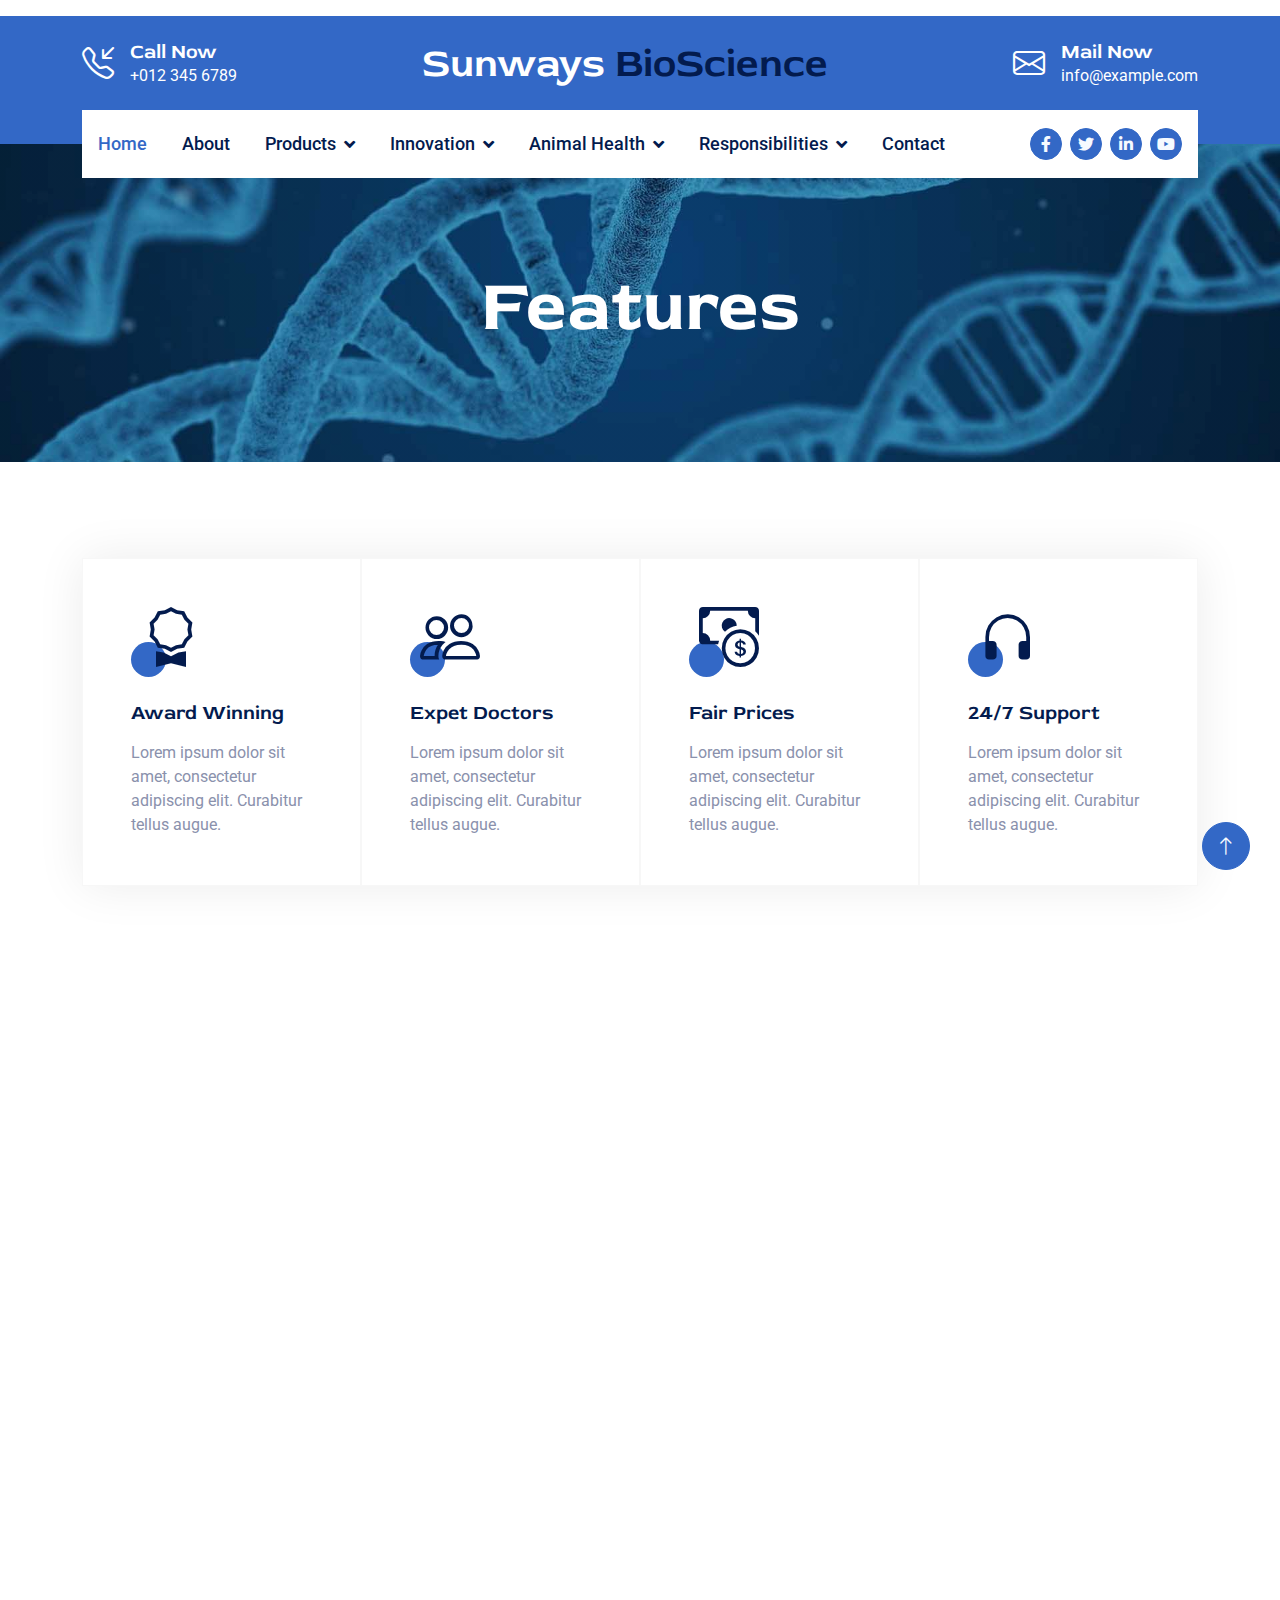
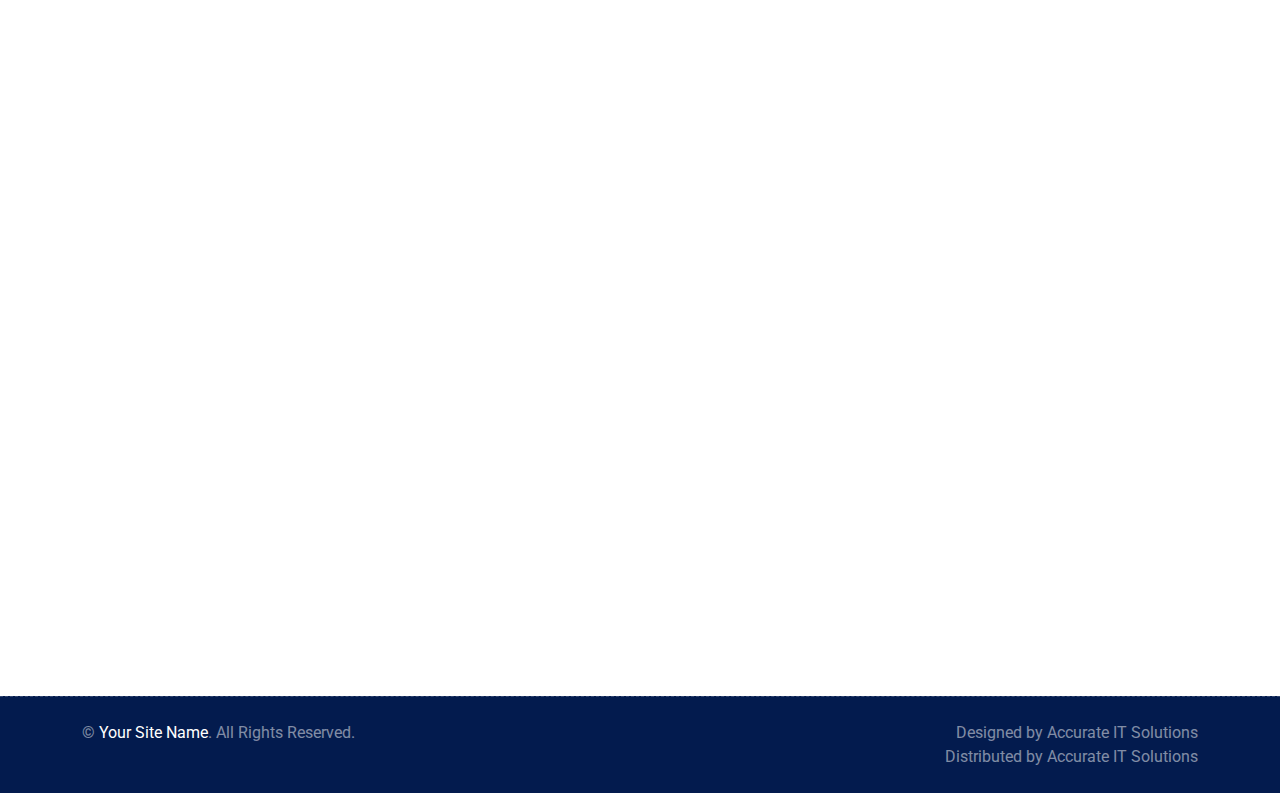
<file: feature.html>
<!DOCTYPE html>
<html lang="en">

<head>
    <meta charset="utf-8">
    <title>Sunways Bio Science</title>
    <meta content="width=device-width, initial-scale=1.0" name="viewport">
    <meta content="" name="keywords">
    <meta content="" name="description">

    <!-- Favicon -->
    <link href="img/favicon.ico" rel="icon">

    <!-- Google Web Fonts -->
    <link rel="preconnect" href="https://fonts.googleapis.com">
    <link rel="preconnect" href="https://fonts.gstatic.com" crossorigin>
    <link href="https://fonts.googleapis.com/css2?family=Roboto:wght@400;500&family=Red+Rose:wght@600;700&display=swap"
        rel="stylesheet">

    <!-- Icon Font Stylesheet -->
    <link href="https://cdnjs.cloudflare.com/ajax/libs/font-awesome/5.10.0/css/all.min.css" rel="stylesheet">
    <link rel="stylesheet" href="https://cdn.jsdelivr.net/npm/bootstrap-icons@1.10.4/font/bootstrap-icons.css">

    <!-- Libraries Stylesheet -->
    <link href="lib/animate/animate.min.css" rel="stylesheet">
    <link href="lib/owlcarousel/assets/owl.carousel.min.css" rel="stylesheet">

    <!-- Customized Bootstrap Stylesheet -->
    <link href="css/bootstrap.min.css" rel="stylesheet">

    <!-- Template Stylesheet -->
    <link href="css/style.css" rel="stylesheet">
</head>

<body>
    <!-- Spinner Start -->
    <div id="spinner"
        class="show bg-white position-fixed translate-middle w-100 vh-100 top-50 start-50 d-flex align-items-center justify-content-center">
        <div class="spinner-border text-primary" role="status" style="width: 3rem; height: 3rem;"></div>
    </div>
    <!-- Spinner End -->


    <!-- Topbar Start -->
    <div class="container-fluid py-2 d-none d-lg-flex">
        <div class="container">
            <div class="d-flex justify-content-between">
                <!--div>
                    <small class="me-3"><i class="fa fa-map-marker-alt me-2"></i>123 Street, New York, USA</small>
                    <small class="me-3"><i class="fa fa-clock me-2"></i>Mon-Sat 09am-5pm, Sun Closed</small>
                </div>
                <nav class="breadcrumb mb-0">
                    <a class="breadcrumb-item small text-body" href="#">Career</a>
                    <a class="breadcrumb-item small text-body" href="#">Support</a>
                    <a class="breadcrumb-item small text-body" href="#">Terms</a>
                    <a class="breadcrumb-item small text-body" href="#">FAQs</a>
                </nav-->
            </div>
        </div>
    </div>
    <!-- Topbar End -->


    <!-- Brand Start -->
    <div class="container-fluid bg-primary text-white pt-4 pb-5 d-none d-lg-flex">
        <div class="container pb-2">
            <div class="d-flex align-items-center justify-content-between">
                <div class="d-flex">
                    <i class="bi bi-telephone-inbound fs-2"></i>
                    <div class="ms-3">
                        <h5 class="text-white mb-0">Call Now</h5>
                        <span>+012 345 6789</span>
                    </div>
                </div>
                <a href="index.html" class="h1 text-white mb-0">Sunways<span class="text-dark"> BioScience</span></a>
                <div class="d-flex">
                    <i class="bi bi-envelope fs-2"></i>
                    <div class="ms-3">
                        <h5 class="text-white mb-0">Mail Now</h5>
                        <span>info@example.com</span>
                    </div>
                </div>
            </div>
        </div>
    </div>
    <!-- Brand End -->


    <!-- Navbar Start -->
    <div class="container-fluid sticky-top">
        <div class="container">
            <nav class="navbar navbar-expand-lg navbar-light bg-white py-lg-0 px-lg-3">
                <a href="index.html" class="navbar-brand d-lg-none">
                    <h1 class="text-primary m-0">Sunways <span class="text-dark">Bio Science</span></h1>
                </a>
                <button type="button" class="navbar-toggler me-0" data-bs-toggle="collapse"
                    data-bs-target="#navbarCollapse">
                    <span class="navbar-toggler-icon"></span>
                </button>
                <div class="collapse navbar-collapse" id="navbarCollapse">
                    <div class="navbar-nav">
                        <a href="index.html" class="nav-item nav-link active">Home</a>
                        <a href="about.html" class="nav-item nav-link">About</a>
                        <div class="nav-item dropdown">
                            <a href="#" class="nav-link dropdown-toggle" data-bs-toggle="dropdown">Products</a>
                            <div class="dropdown-menu bg-light m-0">
                                <a href="feature.html" class="dropdown-item">DisInfectants</a>
                                <a href="team.html" class="dropdown-item">LifeStock</a>
                                
                            </div>
                        </div>
                        
                        <div class="nav-item dropdown">
                            <a href="#" class="nav-link dropdown-toggle" data-bs-toggle="dropdown">Innovation</a>
                            <div class="dropdown-menu bg-light m-0">
                                <a href="feature.html" class="dropdown-item">Features</a>
                                <a href="team.html" class="dropdown-item">Our Team</a>
                                <a href="testimonial.html" class="dropdown-item">Testimonial</a>
                                <!-- <a href="appoinment.html" class="dropdown-item">Appoinment</a> -->
                                <a href="404.html" class="dropdown-item">404 Page</a>
                            </div>
                        </div>
                        <div class="nav-item dropdown">
                            <a href="#" class="nav-link dropdown-toggle" data-bs-toggle="dropdown">Animal Health</a>
                            <div class="dropdown-menu bg-light m-0">
                                <a href="feature.html" class="dropdown-item">Features</a>
                                <a href="team.html" class="dropdown-item">Our Team</a>
                                <a href="testimonial.html" class="dropdown-item">Testimonial</a>
                                <!-- <a href="appoinment.html" class="dropdown-item">Appoinment</a> -->
                                <a href="404.html" class="dropdown-item">404 Page</a>
                            </div>
                        </div>
                        <div class="nav-item dropdown">
                            <a href="#" class="nav-link dropdown-toggle" data-bs-toggle="dropdown">Responsibilities</a>
                            <div class="dropdown-menu bg-light m-0">
                                <a href="feature.html" class="dropdown-item">Features</a>
                                <a href="team.html" class="dropdown-item">Our Team</a>
                                <a href="testimonial.html" class="dropdown-item">Testimonial</a>
                                <!-- <a href="appoinment.html" class="dropdown-item">Appoinment</a> -->
                                <a href="404.html" class="dropdown-item">404 Page</a>
                            </div>
                        </div>
                        <a href="contact.html" class="nav-item nav-link">Contact</a>
                    </div>
                    <div class="ms-auto d-none d-lg-flex">
                        <a class="btn btn-sm-square btn-primary ms-2" href=""><i class="fab fa-facebook-f"></i></a>
                        <a class="btn btn-sm-square btn-primary ms-2" href=""><i class="fab fa-twitter"></i></a>
                        <a class="btn btn-sm-square btn-primary ms-2" href=""><i class="fab fa-linkedin-in"></i></a>
                        <a class="btn btn-sm-square btn-primary ms-2" href=""><i class="fab fa-youtube"></i></a>
                    </div>
                </div>
            </nav>
        </div>
    </div>
    <!-- Navbar End -->


    <!-- Page Header Start -->
    <div class="container-fluid page-header py-5 mb-5 wow fadeIn" data-wow-delay="0.1s">
        <div class="container text-center py-5 mt-4">
            <h1 class="display-2 text-white mb-3 animated slideInDown">Features</h1>
            <nav aria-label="breadcrumb animated slideInDown">
                <!--ol class="breadcrumb justify-content-center mb-0">
                    <li class="breadcrumb-item"><a href="#">Home</a></li>
                    <li class="breadcrumb-item"><a href="#">Pages</a></li>
                    <li class="breadcrumb-item" aria-current="page">Features</li>
                </ol-->
            </nav>
        </div>
    </div>
    <!-- Page Header End -->

    
    <!-- Features Start -->
    <div class="container-fluid py-5">
        <div class="container">
            <div class="row g-0 feature-row">
                <div class="col-md-6 col-lg-3 wow fadeIn" data-wow-delay="0.1s">
                    <div class="feature-item border h-100 p-5">
                        <div class="icon-box-primary mb-4">
                            <i class="bi bi-award text-dark"></i>
                        </div>
                        <h5 class="mb-3">Award Winning</h5>
                        <p class="mb-0">Lorem ipsum dolor sit amet, consectetur adipiscing elit. Curabitur tellus augue.</p>
                    </div>
                </div>
                <div class="col-md-6 col-lg-3 wow fadeIn" data-wow-delay="0.3s">
                    <div class="feature-item border h-100 p-5">
                        <div class="icon-box-primary mb-4">
                            <i class="bi bi-people text-dark"></i>
                        </div>
                        <h5 class="mb-3">Expet Doctors</h5>
                        <p class="mb-0">Lorem ipsum dolor sit amet, consectetur adipiscing elit. Curabitur tellus augue.</p>
                    </div>
                </div>
                <div class="col-md-6 col-lg-3 wow fadeIn" data-wow-delay="0.5s">
                    <div class="feature-item border h-100 p-5">
                        <div class="icon-box-primary mb-4">
                            <i class="bi bi-cash-coin text-dark"></i>
                        </div>
                        <h5 class="mb-3">Fair Prices</h5>
                        <p class="mb-0">Lorem ipsum dolor sit amet, consectetur adipiscing elit. Curabitur tellus augue.</p>
                    </div>
                </div>
                <div class="col-md-6 col-lg-3 wow fadeIn" data-wow-delay="0.7s">
                    <div class="feature-item border h-100 p-5">
                        <div class="icon-box-primary mb-4">
                            <i class="bi bi-headphones text-dark"></i>
                        </div>
                        <h5 class="mb-3">24/7 Support</h5>
                        <p class="mb-0">Lorem ipsum dolor sit amet, consectetur adipiscing elit. Curabitur tellus augue.</p>
                    </div>
                </div>
            </div>
        </div>
    </div>
    <!-- Features End -->


    <!-- Features Start -->
    <div class="container-fluid feature mt-5 wow fadeInUp" data-wow-delay="0.1s">
        <div class="container">
            <div class="row g-0">
                <div class="col-lg-6 pt-lg-5">
                    <div class="bg-white p-5 mt-lg-5">
                        <h1 class="display-6 mb-4 wow fadeIn" data-wow-delay="0.3s">The Best Medical Test & Laboratory Solution</h1>
                        <p class="mb-4 wow fadeIn" data-wow-delay="0.4s">Lorem ipsum dolor sit amet, consectetur adipiscing elit. Curabitur tellus augue, iaculis id elit eget, ultrices pulvinar tortor. Quisque vel lorem porttitor, malesuada arcu quis, fringilla risus. Pellentesque eu consequat augue.</p>
                        <div class="row g-5 pt-2 mb-5">
                            <div class="col-sm-6 wow fadeIn" data-wow-delay="0.3s">
                                <div class="icon-box-primary mb-4">
                                    <i class="bi bi-person-plus text-dark"></i>
                                </div>
                                <h5 class="mb-3">Experience Doctors</h5>
                                <span>Lorem ipsum dolor sit amet, consectetur adipiscing elit.</span>
                            </div>
                            <div class="col-sm-6 wow fadeIn" data-wow-delay="0.4s">
                                <div class="icon-box-primary mb-4">
                                    <i class="bi bi-check-all text-dark"></i>
                                </div>
                                <h5 class="mb-3">Advanced Microscopy</h5>
                                <span>Lorem ipsum dolor sit amet, consectetur adipiscing elit.</span>
                            </div>
                        </div>
                        <a class="btn btn-primary py-3 px-5 wow fadeIn" data-wow-delay="0.5s" href="">Explore More</a>
                    </div>
                </div>
                <div class="col-lg-6">
                    <div class="row h-100 align-items-end">
                        <div class="col-12 wow fadeIn" data-wow-delay="0.3s">
                            <div class="d-flex align-items-center justify-content-center" style="min-height: 300px;">
                                <button type="button" class="btn-play" data-bs-toggle="modal"
                                    data-src="https://www.youtube.com/embed/DWRcNpR6Kdc" data-bs-target="#videoModal">
                                    <span></span>
                                </button>
                            </div>
                        </div>
                        <div class="col-12">
                            <div class="bg-primary p-5">
                                <div class="experience mb-4 wow fadeIn" data-wow-delay="0.3s">
                                    <div class="d-flex justify-content-between mb-2">
                                        <span class="text-white">Sample Preparation</span>
                                        <span class="text-white">90%</span>
                                    </div>
                                    <div class="progress">
                                        <div class="progress-bar bg-dark" role="progressbar" aria-valuenow="90" aria-valuemin="0" aria-valuemax="100"></div>
                                    </div>
                                </div>
                                <div class="experience mb-4 wow fadeIn" data-wow-delay="0.4s">
                                    <div class="d-flex justify-content-between mb-2">
                                        <span class="text-white">Result Accuracy</span>
                                        <span class="text-white">95%</span>
                                    </div>
                                    <div class="progress">
                                        <div class="progress-bar bg-dark" role="progressbar" aria-valuenow="95" aria-valuemin="0" aria-valuemax="100"></div>
                                    </div>
                                </div>
                                <div class="experience mb-0 wow fadeIn" data-wow-delay="0.5s">
                                    <div class="d-flex justify-content-between mb-2">
                                        <span class="text-white">Lab Equipments</span>
                                        <span class="text-white">90%</span>
                                    </div>
                                    <div class="progress">
                                        <div class="progress-bar bg-dark" role="progressbar" aria-valuenow="90" aria-valuemin="0" aria-valuemax="100"></div>
                                    </div>
                                </div>
                            </div>
                        </div>
                    </div>
                </div>
            </div>
        </div>
    </div>
    <!-- Features End -->


    <!-- Footer Start -->
    <div class="container-fluid footer position-relative bg-dark text-white-50 py-5 wow fadeIn" data-wow-delay="0.1s">
        <div class="container">
            <div class="row g-5 py-5">
                <div class="col-lg-6 pe-lg-5">
                    <a href="index.html" class="navbar-brand">
                        <h1 class="h1 text-primary mb-0">Sunways<span class="text-white"> BioScience</span></h1>
                    </a>
                    <p class="fs-5 mb-4">Lorem ipsum dolor sit amet, consectetur adipiscing elit. Curabitur tellus augue, iaculis id elit eget, ultrices pulvinar tortor.</p>
                    <p><i class="fa fa-map-marker-alt me-2"></i>123 Street, New York, USA</p>
                    <p><i class="fa fa-phone-alt me-2"></i>+012 345 67890</p>
                    <p><i class="fa fa-envelope me-2"></i>info@example.com</p>
                    <div class="d-flex mt-4">
                        <a class="btn btn-lg-square btn-primary me-2" href="#"><i class="fab fa-twitter"></i></a>
                        <a class="btn btn-lg-square btn-primary me-2" href="#"><i class="fab fa-facebook-f"></i></a>
                        <a class="btn btn-lg-square btn-primary me-2" href="#"><i class="fab fa-linkedin-in"></i></a>
                        <a class="btn btn-lg-square btn-primary me-2" href="#"><i class="fab fa-instagram"></i></a>
                    </div>
                </div>
                <div class="col-lg-6 ps-lg-5">
                    <div class="row g-5">
                        <div class="col-sm-6">
                            <h4 class="text-light mb-4">Quick Links</h4>
                            <a class="btn btn-link" href="">About Us</a>
                            <a class="btn btn-link" href="">Contact Us</a>
                            <a class="btn btn-link" href="">Our Services</a>
                            <a class="btn btn-link" href="">Terms & Condition</a>
                            <a class="btn btn-link" href="">Support</a>
                        </div>
                        <div class="col-sm-6">
                            <h4 class="text-light mb-4">Popular Links</h4>
                            <a class="btn btn-link" href="">About Us</a>
                            <a class="btn btn-link" href="">Contact Us</a>
                            <a class="btn btn-link" href="">Our Services</a>
                            <a class="btn btn-link" href="">Terms & Condition</a>
                            <a class="btn btn-link" href="">Support</a>
                        </div>
                        <div class="col-sm-12">
                            <h4 class="text-light mb-4">Newsletter</h4>
                            <div class="w-100">
                                <div class="input-group">
                                    <input type="text" class="form-control border-0 py-3 px-4" style="background: rgba(255, 255, 255, .1);" placeholder="Your Email Address"><button class="btn btn-primary px-4">Sign Up</button>
                                </div>
                            </div>
                        </div>
                    </div>
                </div>
            </div>
        </div>
    </div>
    <!-- Footer End -->


    <!-- Copyright Start -->
    <div class="container-fluid copyright bg-dark text-white-50 py-4">
        <div class="container">
            <div class="row">
                <div class="col-md-6 text-center text-md-start">
                    <p class="mb-0">&copy; <a href="#">Your Site Name</a>. All Rights Reserved.</p>
                </div>
                <div class="col-md-6 text-center text-md-end">
                    <!--/*** This template is free as long as you keep the footer author’s credit link/attribution link/backlink. If you'd like to use the template without the footer author’s credit link/attribution link/backlink, you can purchase the Credit Removal License from "https://htmlcodex.com/credit-removal". Thank you for your support. ***/-->
                    <p class="mb-0">Designed by Accurate IT Solutions<a href=""></a><br>Distributed by Accurate IT Solutions<a href=""></a></p>
                </div>
            </div>
        </div>
    </div>
    <!-- Copyright End -->


    <!-- Back to Top -->
    <a href="#" class="btn btn-lg btn-primary btn-lg-square rounded-circle back-to-top"><i class="bi bi-arrow-up"></i></a>


    <!-- JavaScript Libraries -->
    <script src="https://ajax.googleapis.com/ajax/libs/jquery/3.6.1/jquery.min.js"></script>
    <script src="https://cdn.jsdelivr.net/npm/bootstrap@5.0.0/dist/js/bootstrap.bundle.min.js"></script>
    <script src="lib/wow/wow.min.js"></script>
    <script src="lib/easing/easing.min.js"></script>
    <script src="lib/waypoints/waypoints.min.js"></script>
    <script src="lib/counterup/counterup.min.js"></script>
    <script src="lib/owlcarousel/owl.carousel.min.js"></script>

    <!-- Template Javascript -->
    <script src="js/main.js"></script>
</body>

</html>
</file>
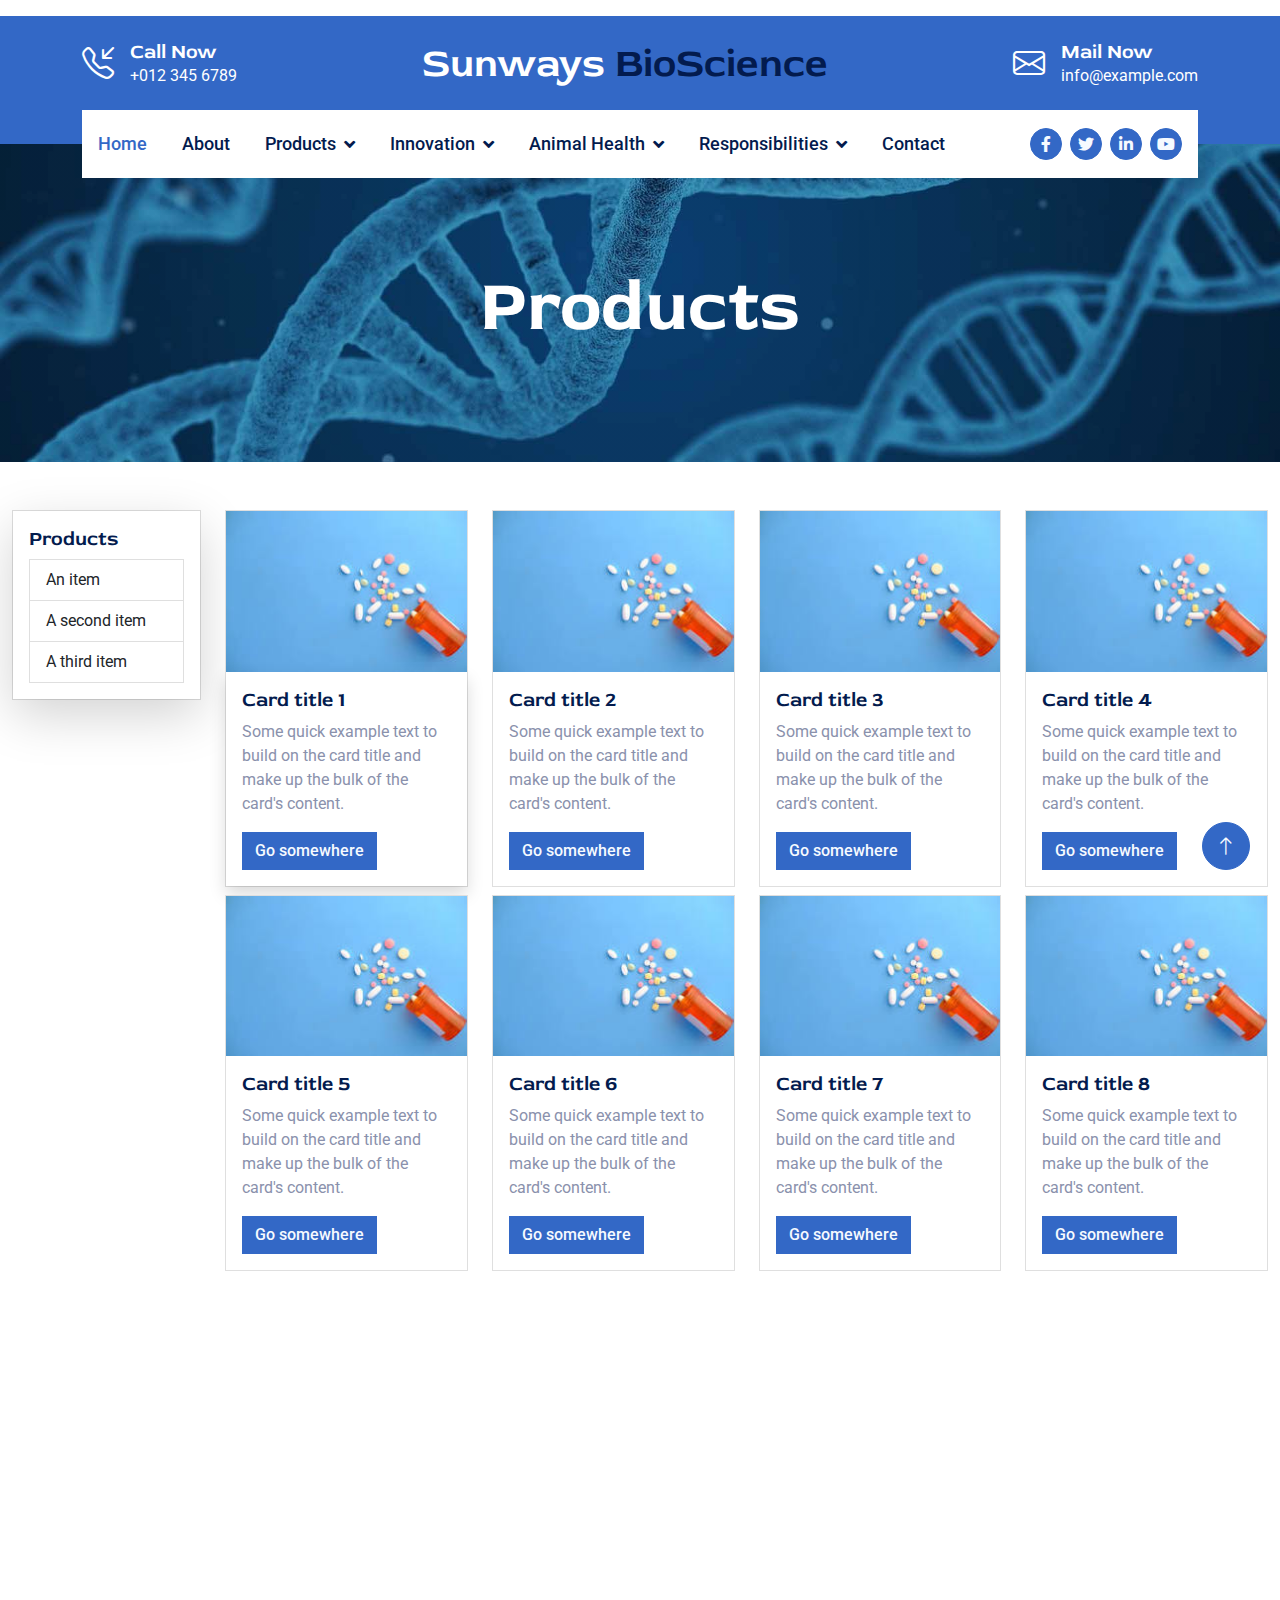
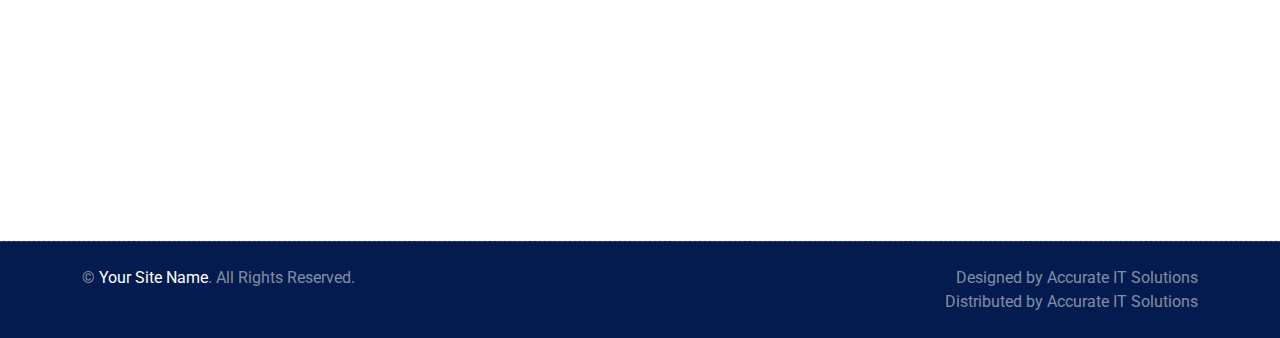
<file: product.html>
<!DOCTYPE html>
<html lang="en">

<head>
    <meta charset="utf-8">
    <title>Sunways Bio Science</title>
    <meta content="width=device-width, initial-scale=1.0" name="viewport">
    <meta content="" name="keywords">
    <meta content="" name="description">

    <!-- Favicon -->
    <link href="img/favicon.ico" rel="icon">

    <!-- Google Web Fonts -->
    <link rel="preconnect" href="https://fonts.googleapis.com">
    <link rel="preconnect" href="https://fonts.gstatic.com" crossorigin>
    <link href="https://fonts.googleapis.com/css2?family=Roboto:wght@400;500&family=Red+Rose:wght@600;700&display=swap"
        rel="stylesheet">

    <!-- Icon Font Stylesheet -->
    <link href="https://cdnjs.cloudflare.com/ajax/libs/font-awesome/5.10.0/css/all.min.css" rel="stylesheet">
    <link rel="stylesheet" href="https://cdn.jsdelivr.net/npm/bootstrap-icons@1.10.4/font/bootstrap-icons.css">

    <!-- Libraries Stylesheet -->
    <link href="lib/animate/animate.min.css" rel="stylesheet">
    <link href="lib/owlcarousel/assets/owl.carousel.min.css" rel="stylesheet">

    <!-- Customized Bootstrap Stylesheet -->
    <link href="css/bootstrap.min.css" rel="stylesheet">

    <!-- Template Stylesheet -->
    <link href="css/style.css" rel="stylesheet">
    <style>
        /* Add custom CSS for card hover effect */
        .card:hover {
            box-shadow: 0 0 20px rgba(0, 0, 0, 0.2);
            transform: scale(1.05);
            transition: all 0.3s ease;
        }
    </style>
</head>

<body>
    <!-- Spinner Start -->
    <div id="spinner"
        class="show bg-white position-fixed translate-middle w-100 vh-100 top-50 start-50 d-flex align-items-center justify-content-center">
        <div class="spinner-border text-primary" role="status" style="width: 3rem; height: 3rem;"></div>
    </div>
    <!-- Spinner End -->


    <!-- Topbar Start -->
    <div class="container-fluid py-2 d-none d-lg-flex">
        <div class="container">
            <div class="d-flex justify-content-between">
                <!--div>
                    <small class="me-3"><i class="fa fa-map-marker-alt me-2"></i>123 Street, New York, USA</small>
                    <small class="me-3"><i class="fa fa-clock me-2"></i>Mon-Sat 09am-5pm, Sun Closed</small>
                </div>
                <nav class="breadcrumb mb-0">
                    <a class="breadcrumb-item small text-body" href="#">Career</a>
                    <a class="breadcrumb-item small text-body" href="#">Support</a>
                    <a class="breadcrumb-item small text-body" href="#">Terms</a>
                    <a class="breadcrumb-item small text-body" href="#">FAQs</a>
                </nav-->
            </div>
        </div>
    </div>
    <!-- Topbar End -->


    <!-- Brand Start -->
    <div class="container-fluid bg-primary text-white pt-4 pb-5 d-none d-lg-flex">
        <div class="container pb-2">
            <div class="d-flex align-items-center justify-content-between">
                <div class="d-flex">
                    <i class="bi bi-telephone-inbound fs-2"></i>
                    <div class="ms-3">
                        <h5 class="text-white mb-0">Call Now</h5>
                        <span>+012 345 6789</span>
                    </div>
                </div>
                <a href="index.html" class="h1 text-white mb-0">Sunways<span class="text-dark"> BioScience</span></a>
                <div class="d-flex">
                    <i class="bi bi-envelope fs-2"></i>
                    <div class="ms-3">
                        <h5 class="text-white mb-0">Mail Now</h5>
                        <span>info@example.com</span>
                    </div>
                </div>
            </div>
        </div>
    </div>
    <!-- Brand End -->


    <!-- Navbar Start -->
    <div class="container-fluid sticky-top">
        <div class="container">
            <nav class="navbar navbar-expand-lg navbar-light bg-white py-lg-0 px-lg-3">
                <a href="index.html" class="navbar-brand d-lg-none">
                    <h1 class="text-primary m-0">Sunways <span class="text-dark">Bio Science</span></h1>
                </a>
                <button type="button" class="navbar-toggler me-0" data-bs-toggle="collapse"
                    data-bs-target="#navbarCollapse">
                    <span class="navbar-toggler-icon"></span>
                </button>
                <div class="collapse navbar-collapse" id="navbarCollapse">
                    <div class="navbar-nav">
                        <a href="index.html" class="nav-item nav-link active">Home</a>
                        <a href="about.html" class="nav-item nav-link">About</a>
                        <div class="nav-item dropdown">
                            <a href="#" class="nav-link dropdown-toggle" data-bs-toggle="dropdown">Products</a>
                            <div class="dropdown-menu bg-light m-0">
                                <a href="feature.html" class="dropdown-item">DisInfectants</a>
                                <a href="team.html" class="dropdown-item">LifeStock</a>

                            </div>
                        </div>

                        <div class="nav-item dropdown">
                            <a href="#" class="nav-link dropdown-toggle" data-bs-toggle="dropdown">Innovation</a>
                            <div class="dropdown-menu bg-light m-0">
                                <a href="feature.html" class="dropdown-item">Features</a>
                                <a href="team.html" class="dropdown-item">Our Team</a>
                                <a href="testimonial.html" class="dropdown-item">Testimonial</a>
                                <!-- <a href="appoinment.html" class="dropdown-item">Appoinment</a> -->
                                <a href="404.html" class="dropdown-item">404 Page</a>
                            </div>
                        </div>
                        <div class="nav-item dropdown">
                            <a href="#" class="nav-link dropdown-toggle" data-bs-toggle="dropdown">Animal Health</a>
                            <div class="dropdown-menu bg-light m-0">
                                <a href="feature.html" class="dropdown-item">Features</a>
                                <a href="team.html" class="dropdown-item">Our Team</a>
                                <a href="testimonial.html" class="dropdown-item">Testimonial</a>
                                <!-- <a href="appoinment.html" class="dropdown-item">Appoinment</a> -->
                                <a href="404.html" class="dropdown-item">404 Page</a>
                            </div>
                        </div>
                        <div class="nav-item dropdown">
                            <a href="#" class="nav-link dropdown-toggle" data-bs-toggle="dropdown">Responsibilities</a>
                            <div class="dropdown-menu bg-light m-0">
                                <a href="feature.html" class="dropdown-item">Features</a>
                                <a href="team.html" class="dropdown-item">Our Team</a>
                                <a href="testimonial.html" class="dropdown-item">Testimonial</a>
                                <!-- <a href="appoinment.html" class="dropdown-item">Appoinment</a> -->
                                <a href="404.html" class="dropdown-item">404 Page</a>
                            </div>
                        </div>
                        <a href="contact.html" class="nav-item nav-link">Contact</a>
                    </div>
                    <div class="ms-auto d-none d-lg-flex">
                        <a class="btn btn-sm-square btn-primary ms-2" href=""><i class="fab fa-facebook-f"></i></a>
                        <a class="btn btn-sm-square btn-primary ms-2" href=""><i class="fab fa-twitter"></i></a>
                        <a class="btn btn-sm-square btn-primary ms-2" href=""><i class="fab fa-linkedin-in"></i></a>
                        <a class="btn btn-sm-square btn-primary ms-2" href=""><i class="fab fa-youtube"></i></a>
                    </div>
                </div>
            </nav>
        </div>
    </div>
    <!-- Navbar End -->


    <!-- Page Header Start -->
    <div class="container-fluid page-header py-5 mb-5 wow fadeIn" data-wow-delay="0.1s">
        <div class="container text-center py-5 mt-4">
            <h1 class="display-2 text-white mb-3 animated slideInDown">Products</h1>
            <nav aria-label="breadcrumb animated slideInDown">
                <!--ol class="breadcrumb justify-content-center mb-0">
                    <li class="breadcrumb-item"><a href="#">Home</a></li>
                    <li class="breadcrumb-item"><a href="#">Pages</a></li>
                    <li class="breadcrumb-item" aria-current="page">Features</li>
                </ol-->
            </nav>
        </div>
    </div>
    <!-- Page Header End -->


    <!-- product Start -->
    <div class="container-fluid">
        <div class="row">
            <div class="col-lg-2 col-12 mb-2">
                <div class="card">
                    <div class="card-body shadow-lg">
                        <h5 class="card-title">Products</h5>
                        <li class="list-group-item">An item</li>
                        <li class="list-group-item">A second item</li>
                        <li class="list-group-item">A third item</li>
                    </div>
                </div>
            </div>
            <div class="col">
                <div class="row">
                    <div class="col-lg-3 col-12 mb-2">
                        <div class="card">
                            <img src="./img/med.jpg" class="card-img-top" alt="...">
                            <div class="card-body shadow">
                              <h5 class="card-title">Card title 1</h5>
                              <p class="card-text">Some quick example text to build on the card title and make up the bulk of the card's content.</p>
                              <a href="#" class="btn btn-primary">Go somewhere</a>
                            </div>
                        </div>
                    </div>
                    <div class="col-lg-3 col-12 mb-2">
                        <div class="card">
                            <img src="./img/med.jpg" class="card-img-top" alt="...">
                            <div class="card-body">
                              <h5 class="card-title">Card title 2</h5>
                              <p class="card-text">Some quick example text to build on the card title and make up the bulk of the card's content.</p>
                              <a href="#" class="btn btn-primary">Go somewhere</a>
                            </div>
                        </div>
                    </div>
                    <div class="col-lg-3 col-12 mb-2">
                        <div class="card">
                            <img src="./img/med.jpg" class="card-img-top" alt="...">
                            <div class="card-body">
                              <h5 class="card-title">Card title 3</h5>
                              <p class="card-text">Some quick example text to build on the card title and make up the bulk of the card's content.</p>
                              <a href="#" class="btn btn-primary">Go somewhere</a>
                            </div>
                        </div>
                    </div>
                    <div class="col-lg-3 col-12 mb-2">
                        <div class="card">
                            <img src="./img/med.jpg" class="card-img-top" alt="...">
                            <div class="card-body">
                              <h5 class="card-title">Card title 4</h5>
                              <p class="card-text">Some quick example text to build on the card title and make up the bulk of the card's content.</p>
                              <a href="#" class="btn btn-primary">Go somewhere</a>
                            </div>
                        </div>
                    </div>
                    <div class="col-lg-3 col-12 mb-2">
                        <div class="card">
                            <img src="./img/med.jpg" class="card-img-top" alt="...">
                            <div class="card-body">
                              <h5 class="card-title">Card title 5</h5>
                              <p class="card-text">Some quick example text to build on the card title and make up the bulk of the card's content.</p>
                              <a href="#" class="btn btn-primary">Go somewhere</a>
                            </div>
                        </div>
                    </div>
                    <div class="col-lg-3 col-12 mb-2">
                        <div class="card">
                            <img src="./img/med.jpg" class="card-img-top" alt="...">
                            <div class="card-body">
                              <h5 class="card-title">Card title 6</h5>
                              <p class="card-text">Some quick example text to build on the card title and make up the bulk of the card's content.</p>
                              <a href="#" class="btn btn-primary">Go somewhere</a>
                            </div>
                        </div>
                    </div>
                    <div class="col-lg-3 col-12 mb-2">
                        <div class="card">
                            <img src="./img/med.jpg" class="card-img-top" alt="...">
                            <div class="card-body">
                              <h5 class="card-title">Card title 7</h5>
                              <p class="card-text">Some quick example text to build on the card title and make up the bulk of the card's content.</p>
                              <a href="#" class="btn btn-primary">Go somewhere</a>
                            </div>
                        </div>
                    </div>
                    <div class="col-lg-3 col-12 mb-2">
                        <div class="card">
                            <img src="./img/med.jpg" class="card-img-top" alt="...">
                            <div class="card-body">
                              <h5 class="card-title">Card title 8</h5>
                              <p class="card-text">Some quick example text to build on the card title and make up the bulk of the card's content.</p>
                              <a href="#" class="btn btn-primary">Go somewhere</a>
                            </div>
                        </div>
                    </div>
                </div>
            </div>
        </div>

    </div>
    <!-- product End -->

    <!-- Footer Start -->
    <div class="container-fluid footer position-relative bg-dark text-white-50 py-5 wow fadeIn" data-wow-delay="0.1s">
        <div class="container">
            <div class="row g-5 py-5">
                <div class="col-lg-6 pe-lg-5">
                    <a href="index.html" class="navbar-brand">
                        <h1 class="h1 text-primary mb-0">Sunways<span class="text-white"> BioScience</span></h1>
                    </a>
                    <p class="fs-5 mb-4">Lorem ipsum dolor sit amet, consectetur adipiscing elit. Curabitur tellus
                        augue, iaculis id elit eget, ultrices pulvinar tortor.</p>
                    <p><i class="fa fa-map-marker-alt me-2"></i>123 Street, New York, USA</p>
                    <p><i class="fa fa-phone-alt me-2"></i>+012 345 67890</p>
                    <p><i class="fa fa-envelope me-2"></i>info@example.com</p>
                    <div class="d-flex mt-4">
                        <a class="btn btn-lg-square btn-primary me-2" href="#"><i class="fab fa-twitter"></i></a>
                        <a class="btn btn-lg-square btn-primary me-2" href="#"><i class="fab fa-facebook-f"></i></a>
                        <a class="btn btn-lg-square btn-primary me-2" href="#"><i class="fab fa-linkedin-in"></i></a>
                        <a class="btn btn-lg-square btn-primary me-2" href="#"><i class="fab fa-instagram"></i></a>
                    </div>
                </div>
                <div class="col-lg-6 ps-lg-5">
                    <div class="row g-5">
                        <div class="col-sm-6">
                            <h4 class="text-light mb-4">Quick Links</h4>
                            <a class="btn btn-link" href="">About Us</a>
                            <a class="btn btn-link" href="">Contact Us</a>
                            <a class="btn btn-link" href="">Our Services</a>
                            <a class="btn btn-link" href="">Terms & Condition</a>
                            <a class="btn btn-link" href="">Support</a>
                        </div>
                        <div class="col-sm-6">
                            <h4 class="text-light mb-4">Popular Links</h4>
                            <a class="btn btn-link" href="">About Us</a>
                            <a class="btn btn-link" href="">Contact Us</a>
                            <a class="btn btn-link" href="">Our Services</a>
                            <a class="btn btn-link" href="">Terms & Condition</a>
                            <a class="btn btn-link" href="">Support</a>
                        </div>
                        <div class="col-sm-12">
                            <h4 class="text-light mb-4">Newsletter</h4>
                            <div class="w-100">
                                <div class="input-group">
                                    <input type="text" class="form-control border-0 py-3 px-4"
                                        style="background: rgba(255, 255, 255, .1);"
                                        placeholder="Your Email Address"><button class="btn btn-primary px-4">Sign
                                        Up</button>
                                </div>
                            </div>
                        </div>
                    </div>
                </div>
            </div>
        </div>
    </div>
    <!-- Footer End -->


    <!-- Copyright Start -->
    <div class="container-fluid copyright bg-dark text-white-50 py-4">
        <div class="container">
            <div class="row">
                <div class="col-md-6 text-center text-md-start">
                    <p class="mb-0">&copy; <a href="#">Your Site Name</a>. All Rights Reserved.</p>
                </div>
                <div class="col-md-6 text-center text-md-end">
                    <!--/*** This template is free as long as you keep the footer author’s credit link/attribution link/backlink. If you'd like to use the template without the footer author’s credit link/attribution link/backlink, you can purchase the Credit Removal License from "https://htmlcodex.com/credit-removal". Thank you for your support. ***/-->
                    <p class="mb-0">Designed by Accurate IT Solutions<a href=""></a><br>Distributed by Accurate IT
                        Solutions<a href=""></a></p>
                </div>
            </div>
        </div>
    </div>
    <!-- Copyright End -->


    <!-- Back to Top -->
    <a href="#" class="btn btn-lg btn-primary btn-lg-square rounded-circle back-to-top"><i
            class="bi bi-arrow-up"></i></a>


    <!-- JavaScript Libraries -->
    <script src="https://ajax.googleapis.com/ajax/libs/jquery/3.6.1/jquery.min.js"></script>
    <script src="https://cdn.jsdelivr.net/npm/bootstrap@5.0.0/dist/js/bootstrap.bundle.min.js"></script>
    <script src="lib/wow/wow.min.js"></script>
    <script src="lib/easing/easing.min.js"></script>
    <script src="lib/waypoints/waypoints.min.js"></script>
    <script src="lib/counterup/counterup.min.js"></script>
    <script src="lib/owlcarousel/owl.carousel.min.js"></script>

    <!-- Template Javascript -->
    <script src="js/main.js"></script>
</body>

</html>
</file>
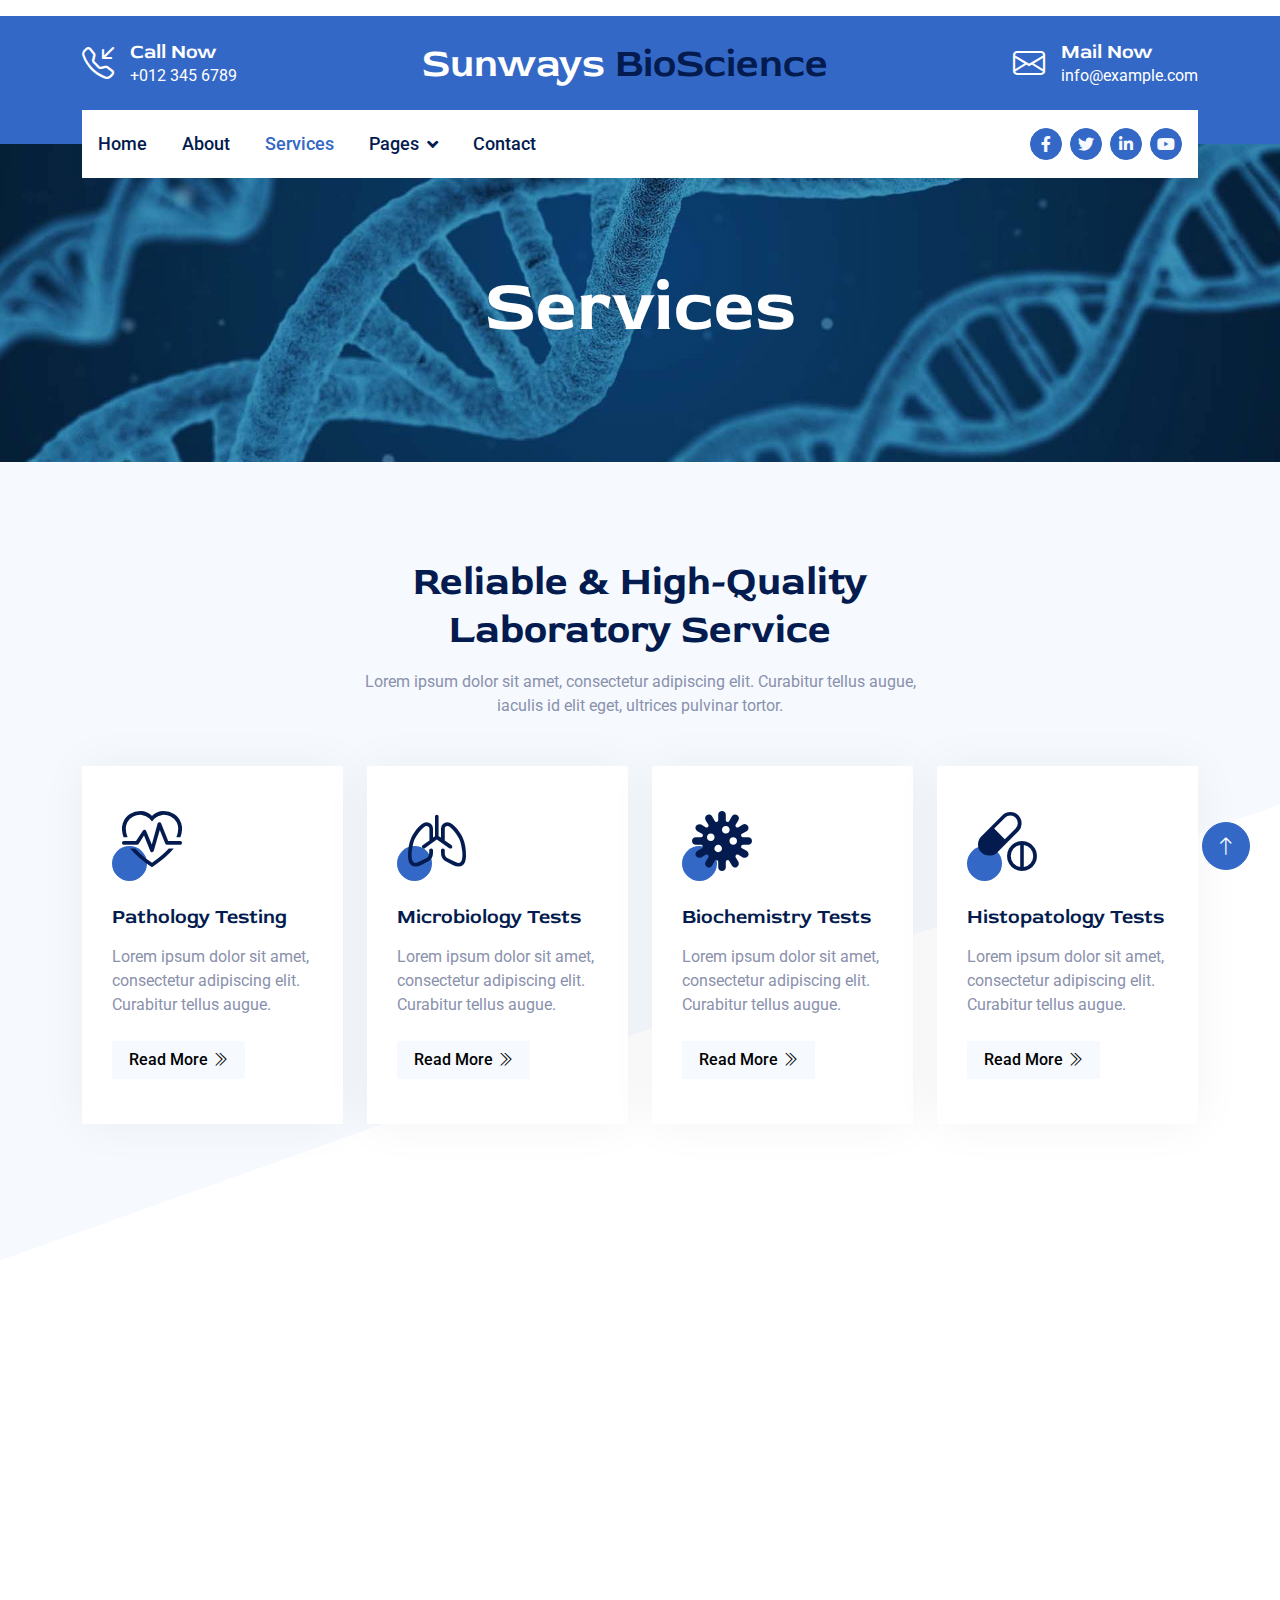
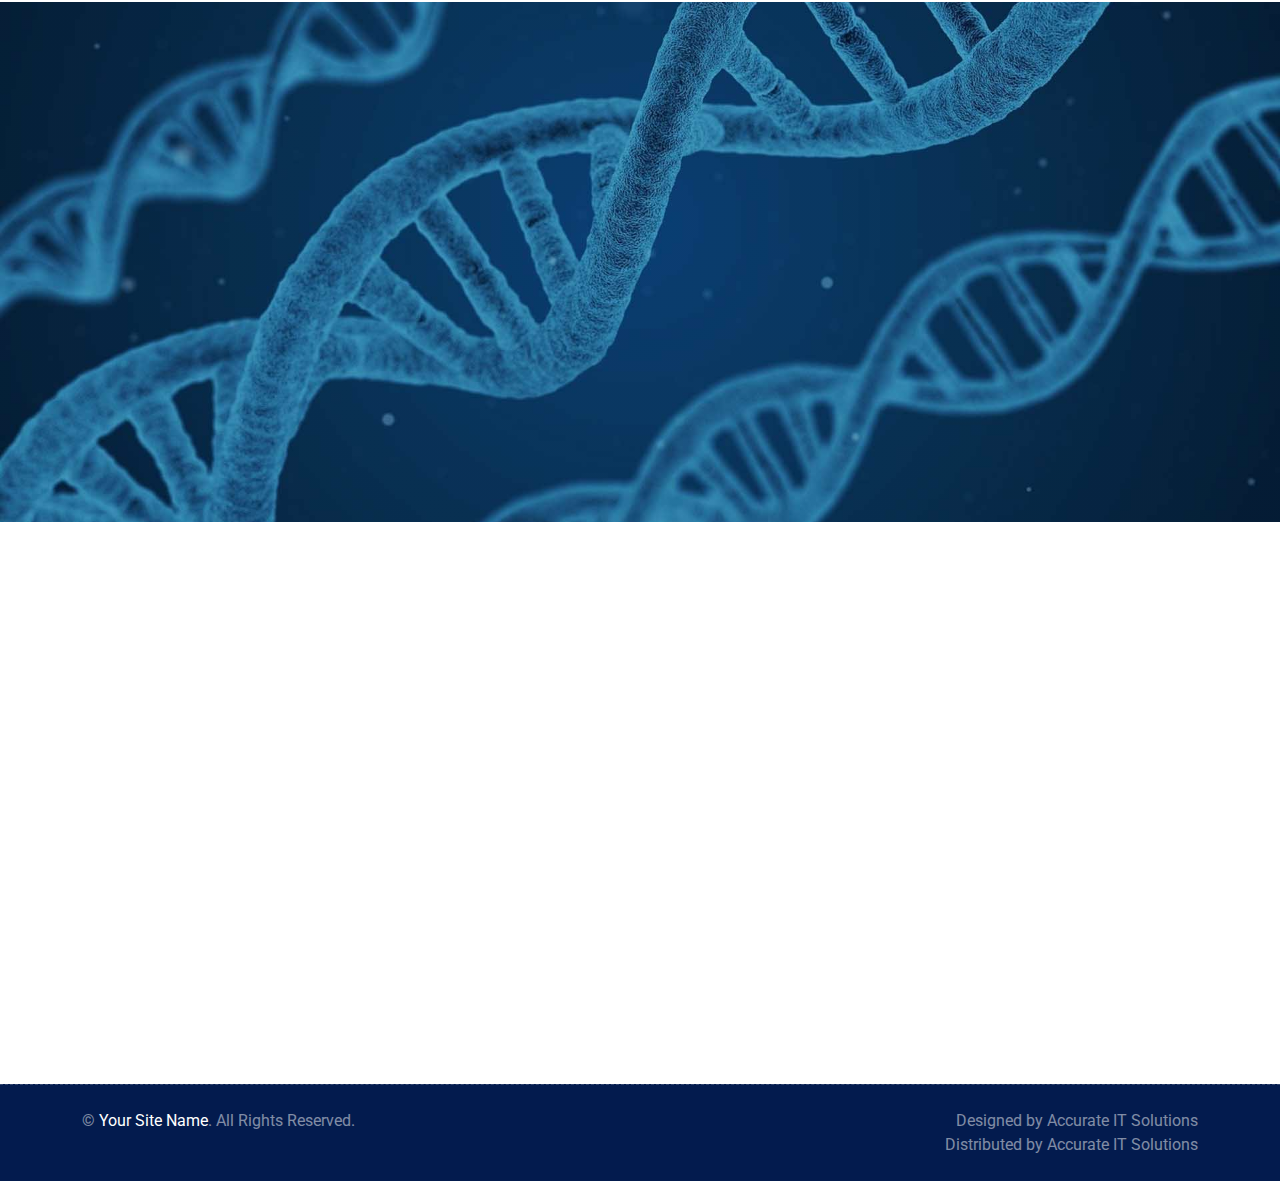
<file: service.html>
<!DOCTYPE html>
<html lang="en">

<head>
    <meta charset="utf-8">
    <title> Sunways Bio Science</title>
    <meta content="width=device-width, initial-scale=1.0" name="viewport">
    <meta content="" name="keywords">
    <meta content="" name="description">

    <!-- Favicon -->
    <link href="img/favicon.ico" rel="icon">

    <!-- Google Web Fonts -->
    <link rel="preconnect" href="https://fonts.googleapis.com">
    <link rel="preconnect" href="https://fonts.gstatic.com" crossorigin>
    <link href="https://fonts.googleapis.com/css2?family=Roboto:wght@400;500&family=Red+Rose:wght@600;700&display=swap"
        rel="stylesheet">

    <!-- Icon Font Stylesheet -->
    <link href="https://cdnjs.cloudflare.com/ajax/libs/font-awesome/5.10.0/css/all.min.css" rel="stylesheet">
    <link rel="stylesheet" href="https://cdn.jsdelivr.net/npm/bootstrap-icons@1.10.4/font/bootstrap-icons.css">

    <!-- Libraries Stylesheet -->
    <link href="lib/animate/animate.min.css" rel="stylesheet">
    <link href="lib/owlcarousel/assets/owl.carousel.min.css" rel="stylesheet">

    <!-- Customized Bootstrap Stylesheet -->
    <link href="css/bootstrap.min.css" rel="stylesheet">

    <!-- Template Stylesheet -->
    <link href="css/style.css" rel="stylesheet">
</head>

<body>
    <!-- Spinner Start -->
    <div id="spinner"
        class="show bg-white position-fixed translate-middle w-100 vh-100 top-50 start-50 d-flex align-items-center justify-content-center">
        <div class="spinner-border text-primary" role="status" style="width: 3rem; height: 3rem;"></div>
    </div>
    <!-- Spinner End -->


    <!-- Topbar Start -->
    <div class="container-fluid py-2 d-none d-lg-flex">
        <div class="container">
            <div class="d-flex justify-content-between">
                <!--div>
                    <small class="me-3"><i class="fa fa-map-marker-alt me-2"></i>123 Street, New York, USA</small>
                    <small class="me-3"><i class="fa fa-clock me-2"></i>Mon-Sat 09am-5pm, Sun Closed</small>
                </div>
                <nav class="breadcrumb mb-0">
                    <a class="breadcrumb-item small text-body" href="#">Career</a>
                    <a class="breadcrumb-item small text-body" href="#">Support</a>
                    <a class="breadcrumb-item small text-body" href="#">Terms</a>
                    <a class="breadcrumb-item small text-body" href="#">FAQs</a>
                </nav-->
            </div>
        </div>
    </div>
    <!-- Topbar End -->


    <!-- Brand Start -->
    <div class="container-fluid bg-primary text-white pt-4 pb-5 d-none d-lg-flex">
        <div class="container pb-2">
            <div class="d-flex align-items-center justify-content-between">
                <div class="d-flex">
                    <i class="bi bi-telephone-inbound fs-2"></i>
                    <div class="ms-3">
                        <h5 class="text-white mb-0">Call Now</h5>
                        <span>+012 345 6789</span>
                    </div>
                </div>
                <a href="index.html" class="h1 text-white mb-0">Sunways<span class="text-dark"> BioScience</span></a>
                <div class="d-flex">
                    <i class="bi bi-envelope fs-2"></i>
                    <div class="ms-3">
                        <h5 class="text-white mb-0">Mail Now</h5>
                        <span>info@example.com</span>
                    </div>
                </div>
            </div>
        </div>
    </div>
    <!-- Brand End -->


    <!-- Navbar Start -->
    <div class="container-fluid sticky-top">
        <div class="container">
            <nav class="navbar navbar-expand-lg navbar-light bg-white py-lg-0 px-lg-3">
                <a href="index.html" class="navbar-brand d-lg-none">
                    <h1 class="text-primary m-0">Sunways<span class="text-dark">Bio Science</span></h1>
                </a>
                <button type="button" class="navbar-toggler me-0" data-bs-toggle="collapse"
                    data-bs-target="#navbarCollapse">
                    <span class="navbar-toggler-icon"></span>
                </button>
                <div class="collapse navbar-collapse" id="navbarCollapse">
                    <div class="navbar-nav">
                        <a href="index.html" class="nav-item nav-link">Home</a>
                        <a href="about.html" class="nav-item nav-link">About</a>
                        <a href="service.html" class="nav-item nav-link active">Services</a>
                        <div class="nav-item dropdown">
                            <a href="#" class="nav-link dropdown-toggle" data-bs-toggle="dropdown">Pages</a>
                            <div class="dropdown-menu bg-light m-0">
                                <a href="feature.html" class="dropdown-item">Features</a>
                                <a href="team.html" class="dropdown-item">Our Team</a>
                                <a href="testimonial.html" class="dropdown-item">Testimonial</a>
                                <!-- <a href="appoinment.html" class="dropdown-item">Appoinment</a> -->
                                <a href="404.html" class="dropdown-item">404 Page</a>
                            </div>
                        </div>
                        <a href="contact.html" class="nav-item nav-link">Contact</a>
                    </div>
                    <div class="ms-auto d-none d-lg-flex">
                        <a class="btn btn-sm-square btn-primary ms-2" href=""><i class="fab fa-facebook-f"></i></a>
                        <a class="btn btn-sm-square btn-primary ms-2" href=""><i class="fab fa-twitter"></i></a>
                        <a class="btn btn-sm-square btn-primary ms-2" href=""><i class="fab fa-linkedin-in"></i></a>
                        <a class="btn btn-sm-square btn-primary ms-2" href=""><i class="fab fa-youtube"></i></a>
                    </div>
                </div>
            </nav>
        </div>
    </div>
    <!-- Navbar End -->


    <!-- Page Header Start -->
    <div class="container-fluid page-header py-5 wow fadeIn" data-wow-delay="0.1s">
        <div class="container text-center py-5 mt-4">
            <h1 class="display-2 text-white mb-3 animated slideInDown">Services</h1>
            <nav aria-label="breadcrumb animated slideInDown">
                <!--ol class="breadcrumb justify-content-center mb-0">
                    <li class="breadcrumb-item"><a href="#">Home</a></li>
                    <li class="breadcrumb-item"><a href="#">Pages</a></li>
                    <li class="breadcrumb-item" aria-current="page">Services</li>
                </ol-->
            </nav>
        </div>
    </div>
    <!-- Page Header End -->

    
    <!-- Service Start -->
    <div class="container-fluid container-service py-5">
        <div class="container py-5">
            <div class="text-center mx-auto wow fadeInUp" data-wow-delay="0.1s" style="max-width: 600px;">
                <h1 class="display-6 mb-3">Reliable & High-Quality Laboratory Service</h1>
                <p class="mb-5">Lorem ipsum dolor sit amet, consectetur adipiscing elit. Curabitur tellus augue, iaculis id elit eget, ultrices pulvinar tortor.</p>
            </div>
            <div class="row g-4">
                <div class="col-lg-3 col-md-6 wow fadeInUp" data-wow-delay="0.1s">
                    <div class="service-item">
                        <div class="icon-box-primary mb-4">
                            <i class="bi bi-heart-pulse text-dark"></i>
                        </div>
                        <h5 class="mb-3">Pathology Testing</h4>
                            <p class="mb-4">Lorem ipsum dolor sit amet, consectetur adipiscing elit. Curabitur tellus augue.</p>
                        <a class="btn btn-light px-3" href="">Read More<i class="bi bi-chevron-double-right ms-1"></i></a>
                    </div>
                </div>
                <div class="col-lg-3 col-md-6 wow fadeInUp" data-wow-delay="0.3s">
                    <div class="service-item">
                        <div class="icon-box-primary mb-4">
                            <i class="bi bi-lungs text-dark"></i>
                        </div>
                        <h5 class="mb-3">Microbiology Tests</h4>
                            <p class="mb-4">Lorem ipsum dolor sit amet, consectetur adipiscing elit. Curabitur tellus augue.</p>
                        <a class="btn btn-light px-3" href="">Read More<i class="bi bi-chevron-double-right ms-1"></i></a>
                    </div>
                </div>
                <div class="col-lg-3 col-md-6 wow fadeInUp" data-wow-delay="0.5s">
                    <div class="service-item">
                        <div class="icon-box-primary mb-4">
                            <i class="bi bi-virus text-dark"></i>
                        </div>
                        <h5 class="mb-3">Biochemistry Tests</h4>
                            <p class="mb-4">Lorem ipsum dolor sit amet, consectetur adipiscing elit. Curabitur tellus augue.</p>
                        <a class="btn btn-light px-3" href="">Read More<i class="bi bi-chevron-double-right ms-1"></i></a>
                    </div>
                </div>
                <div class="col-lg-3 col-md-6 wow fadeInUp" data-wow-delay="0.7s">
                    <div class="service-item">
                        <div class="icon-box-primary mb-4">
                            <i class="bi bi-capsule-pill text-dark"></i>
                        </div>
                        <h5 class="mb-3">Histopatology Tests</h4>
                            <p class="mb-4">Lorem ipsum dolor sit amet, consectetur adipiscing elit. Curabitur tellus augue.</p>
                        <a class="btn btn-light px-3" href="">Read More<i class="bi bi-chevron-double-right ms-1"></i></a>
                    </div>
                </div>
                <div class="col-lg-3 col-md-6 wow fadeInUp" data-wow-delay="0.1s">
                    <div class="service-item">
                        <div class="icon-box-primary mb-4">
                            <i class="bi bi-capsule text-dark"></i>
                        </div>
                        <h5 class="mb-3">Urine Tests</h4>
                            <p class="mb-4">Lorem ipsum dolor sit amet, consectetur adipiscing elit. Curabitur tellus augue.</p>
                        <a class="btn btn-light px-3" href="">Read More<i class="bi bi-chevron-double-right ms-1"></i></a>
                    </div>
                </div>
                <div class="col-lg-3 col-md-6 wow fadeInUp" data-wow-delay="0.3s">
                    <div class="service-item">
                        <div class="icon-box-primary mb-4">
                            <i class="bi bi-prescription2 text-dark"></i>
                        </div>
                        <h5 class="mb-3">Blood Tests</h4>
                            <p class="mb-4">Lorem ipsum dolor sit amet, consectetur adipiscing elit. Curabitur tellus augue.</p>
                        <a class="btn btn-light px-3" href="">Read More<i class="bi bi-chevron-double-right ms-1"></i></a>
                    </div>
                </div>
                <div class="col-lg-3 col-md-6 wow fadeInUp" data-wow-delay="0.5s">
                    <div class="service-item">
                        <div class="icon-box-primary mb-4">
                            <i class="bi bi-clipboard2-pulse text-dark"></i>
                        </div>
                        <h5 class="mb-3">Fever Tests</h4>
                            <p class="mb-4">Lorem ipsum dolor sit amet, consectetur adipiscing elit. Curabitur tellus augue.</p>
                        <a class="btn btn-light px-3" href="">Read More<i class="bi bi-chevron-double-right ms-1"></i></a>
                    </div>
                </div>
                <div class="col-lg-3 col-md-6 wow fadeInUp" data-wow-delay="0.7s">
                    <div class="service-item">
                        <div class="icon-box-primary mb-4">
                            <i class="bi bi-file-medical text-dark"></i>
                        </div>
                        <h5 class="mb-3">Allergy Tests</h4>
                            <p class="mb-4">Lorem ipsum dolor sit amet, consectetur adipiscing elit. Curabitur tellus augue.</p>
                        <a class="btn btn-light px-3" href="">Read More<i class="bi bi-chevron-double-right ms-1"></i></a>
                    </div>
                </div>
            </div>
        </div>
    </div>
    <!-- Service End -->


    <!-- Testimonial Start -->
    <div class="container-fluid testimonial py-5">
        <div class="container pt-5">
            <div class="row gy-5 gx-0">
                <div class="col-lg-6 pe-lg-5 wow fadeIn" data-wow-delay="0.3s">
                    <h1 class="display-6 text-white mb-4">What Clients Say About Our Lab Services!</h1>
                    <p class="text-white mb-5">Lorem ipsum dolor sit amet, consectetur adipiscing elit. Curabitur tellus augue, iaculis id elit eget, ultrices pulvinar tortor.</p>
                    <a href="" class="btn btn-primary py-3 px-5">More Testimonials</a>
                </div>
                <div class="col-lg-6 mb-n5 wow fadeIn" data-wow-delay="0.5s">
                    <div class="bg-white p-5">
                        <div class="owl-carousel testimonial-carousel wow fadeIn" data-wow-delay="0.1s">
                            <div class="testimonial-item">
                                <div class="icon-box-primary mb-4">
                                    <i class="bi bi-chat-left-quote text-dark"></i>
                                </div>
                                <p class="fs-5 mb-4">Lorem ipsum dolor sit amet, consectetur adipiscing elit. Curabitur tellus augue, iaculis id elit eget, ultrices pulvinar tortor. Quisque vel lorem porttitor, malesuada arcu quis, fringilla risus. Pellentesque eu consequat augue.</p>
                                <div class="d-flex align-items-center">
                                    <img class="flex-shrink-0" src="img/testimonial-1.jpg" alt="">
                                    <div class="ps-3">
                                        <h5 class="mb-1">Client Name</h5>
                                        <span class="text-primary">Profession</span>
                                    </div>
                                </div>
                            </div>
                            <div class="testimonial-item">
                                <div class="icon-box-primary mb-4">
                                    <i class="bi bi-chat-left-quote text-dark"></i>
                                </div>
                                <p class="fs-5 mb-4">Lorem ipsum dolor sit amet, consectetur adipiscing elit. Curabitur tellus augue, iaculis id elit eget, ultrices pulvinar tortor. Quisque vel lorem porttitor, malesuada arcu quis, fringilla risus. Pellentesque eu consequat augue.</p>
                                <div class="d-flex align-items-center">
                                    <img class="flex-shrink-0" src="img/testimonial-2.jpg" alt="">
                                    <div class="ps-3">
                                        <h5 class="mb-1">Client Name</h5>
                                        <span class="text-primary">Profession</span>
                                    </div>
                                </div>
                            </div>
                        </div>
                    </div>
                </div>
            </div>
        </div>
    </div>
    <!-- Testimonial End -->


    <!-- Footer Start -->
    <div class="container-fluid footer position-relative bg-dark text-white-50 py-5 wow fadeIn" data-wow-delay="0.1s">
        <div class="container">
            <div class="row g-5 py-5">
                <div class="col-lg-6 pe-lg-5">
                    <a href="index.html" class="navbar-brand">
                        <h1 class="h1 text-primary mb-0">Sunways<span class="text-white"> BioScience</span></h1>
                    </a>
                    <p class="fs-5 mb-4">Lorem ipsum dolor sit amet, consectetur adipiscing elit. Curabitur tellus augue, iaculis id elit eget, ultrices pulvinar tortor.</p>
                    <p><i class="fa fa-map-marker-alt me-2"></i>123 Street, New York, USA</p>
                    <p><i class="fa fa-phone-alt me-2"></i>+012 345 67890</p>
                    <p><i class="fa fa-envelope me-2"></i>info@example.com</p>
                    <div class="d-flex mt-4">
                        <a class="btn btn-lg-square btn-primary me-2" href="#"><i class="fab fa-twitter"></i></a>
                        <a class="btn btn-lg-square btn-primary me-2" href="#"><i class="fab fa-facebook-f"></i></a>
                        <a class="btn btn-lg-square btn-primary me-2" href="#"><i class="fab fa-linkedin-in"></i></a>
                        <a class="btn btn-lg-square btn-primary me-2" href="#"><i class="fab fa-instagram"></i></a>
                    </div>
                </div>
                <div class="col-lg-6 ps-lg-5">
                    <div class="row g-5">
                        <div class="col-sm-6">
                            <h4 class="text-light mb-4">Quick Links</h4>
                            <a class="btn btn-link" href="">About Us</a>
                            <a class="btn btn-link" href="">Contact Us</a>
                            <a class="btn btn-link" href="">Our Services</a>
                            <a class="btn btn-link" href="">Terms & Condition</a>
                            <a class="btn btn-link" href="">Support</a>
                        </div>
                        <div class="col-sm-6">
                            <h4 class="text-light mb-4">Popular Links</h4>
                            <a class="btn btn-link" href="">About Us</a>
                            <a class="btn btn-link" href="">Contact Us</a>
                            <a class="btn btn-link" href="">Our Services</a>
                            <a class="btn btn-link" href="">Terms & Condition</a>
                            <a class="btn btn-link" href="">Support</a>
                        </div>
                        <div class="col-sm-12">
                            <h4 class="text-light mb-4">Newsletter</h4>
                            <div class="w-100">
                                <div class="input-group">
                                    <input type="text" class="form-control border-0 py-3 px-4" style="background: rgba(255, 255, 255, .1);" placeholder="Your Email Address"><button class="btn btn-primary px-4">Sign Up</button>
                                </div>
                            </div>
                        </div>
                    </div>
                </div>
            </div>
        </div>
    </div>
    <!-- Footer End -->


    <!-- Copyright Start -->
    <div class="container-fluid copyright bg-dark text-white-50 py-4">
        <div class="container">
            <div class="row">
                <div class="col-md-6 text-center text-md-start">
                    <p class="mb-0">&copy; <a href="#">Your Site Name</a>. All Rights Reserved.</p>
                </div>
                <div class="col-md-6 text-center text-md-end">
                    <!--/*** This template is free as long as you keep the footer author’s credit link/attribution link/backlink. If you'd like to use the template without the footer author’s credit link/attribution link/backlink, you can purchase the Credit Removal License from "https://htmlcodex.com/credit-removal". Thank you for your support. ***/-->
                    <p class="mb-0">Designed by Accurate IT Solutions<a href=""></a><br>Distributed by Accurate IT Solutions<a href=""></a></p>
                </div>
            </div>
        </div>
    </div>
    <!-- Copyright End -->


    <!-- Back to Top -->
    <a href="#" class="btn btn-lg btn-primary btn-lg-square rounded-circle back-to-top"><i class="bi bi-arrow-up"></i></a>


    <!-- JavaScript Libraries -->
    <script src="https://ajax.googleapis.com/ajax/libs/jquery/3.6.1/jquery.min.js"></script>
    <script src="https://cdn.jsdelivr.net/npm/bootstrap@5.0.0/dist/js/bootstrap.bundle.min.js"></script>
    <script src="lib/wow/wow.min.js"></script>
    <script src="lib/easing/easing.min.js"></script>
    <script src="lib/waypoints/waypoints.min.js"></script>
    <script src="lib/counterup/counterup.min.js"></script>
    <script src="lib/owlcarousel/owl.carousel.min.js"></script>

    <!-- Template Javascript -->
    <script src="js/main.js"></script>
</body>

</html>
</file>
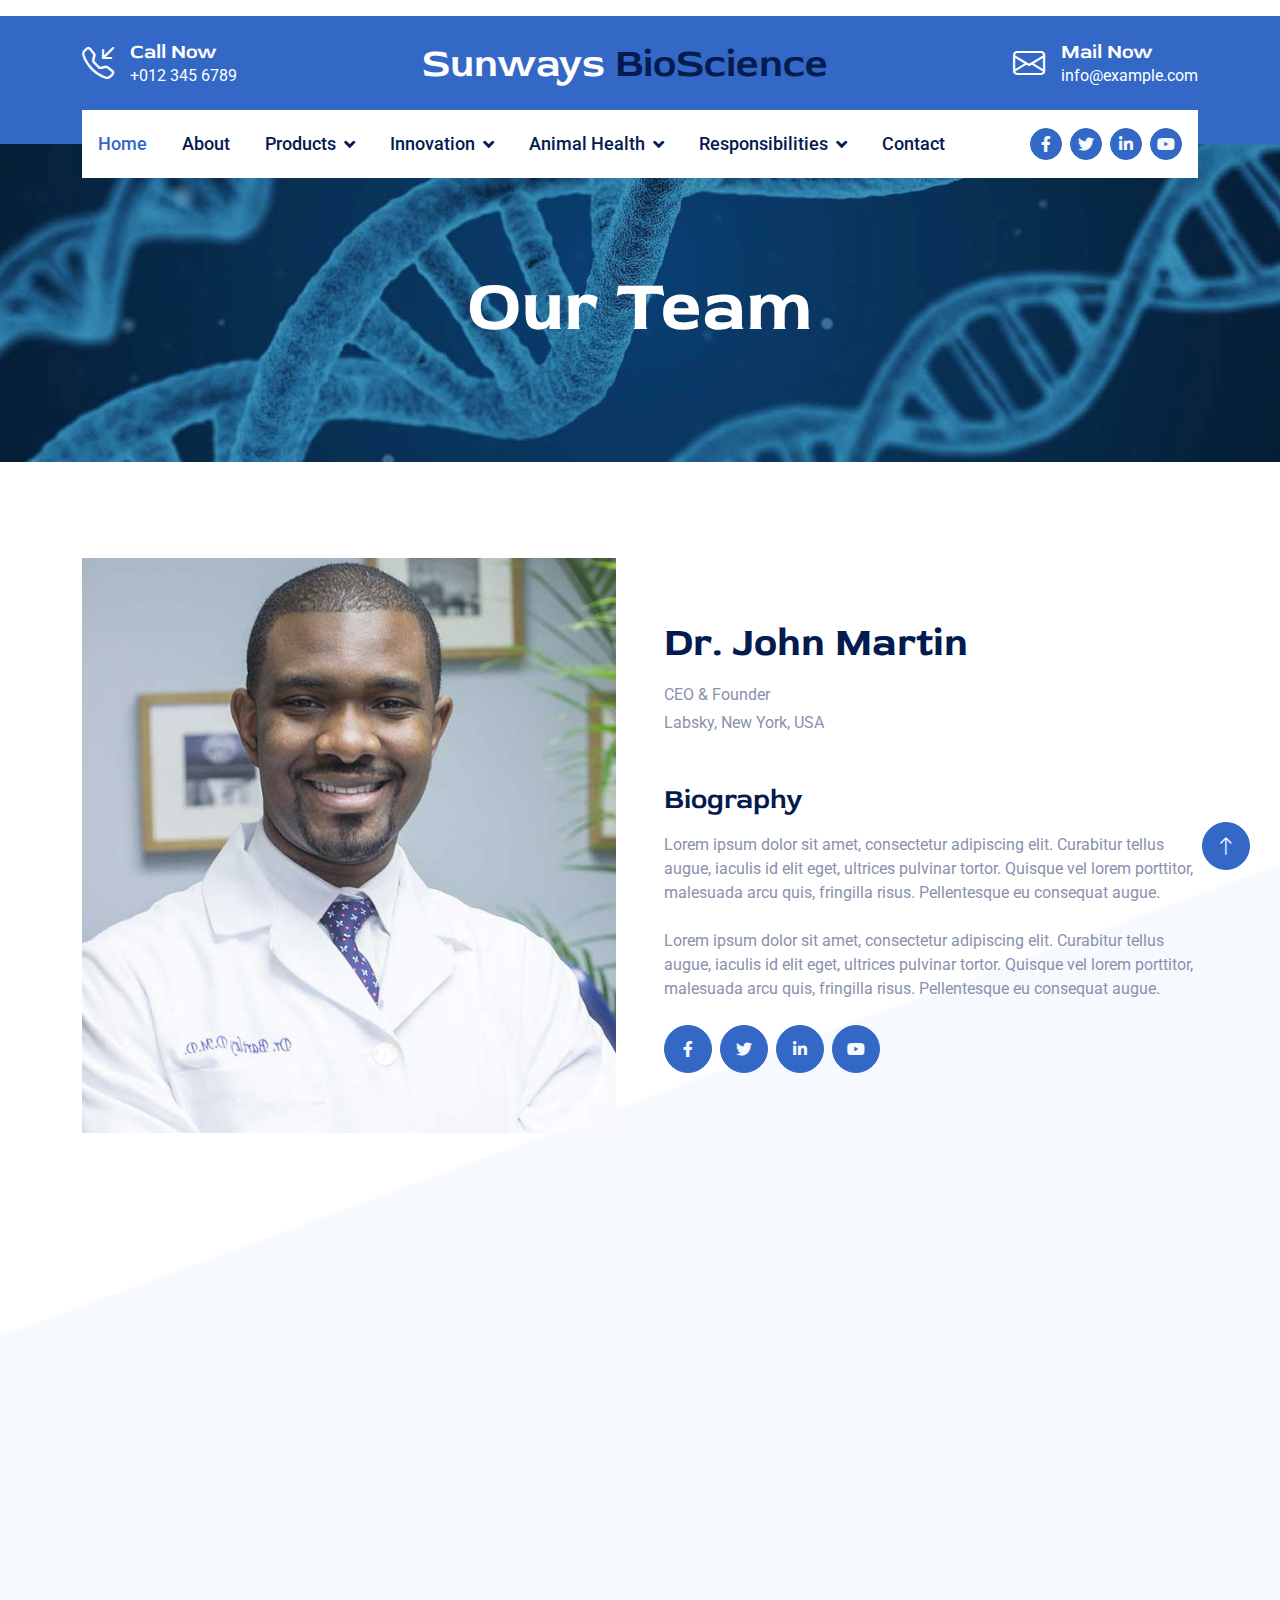
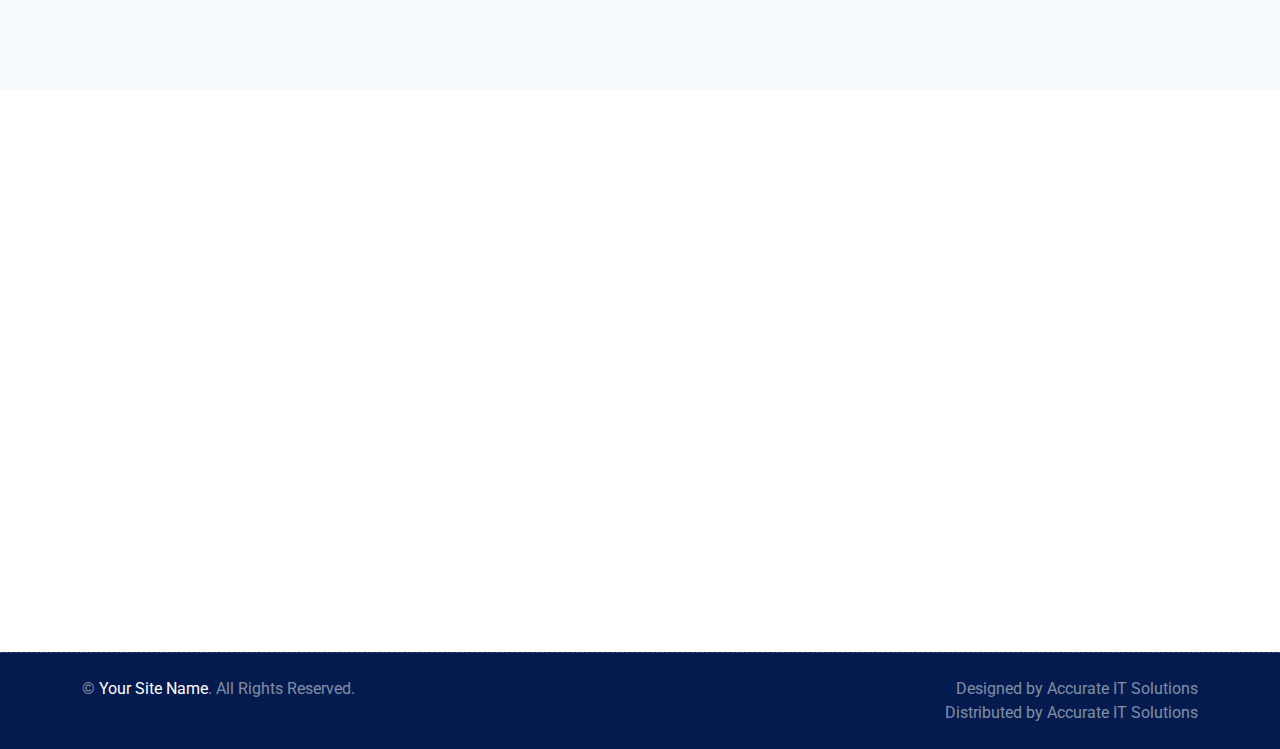
<file: team.html>
<!DOCTYPE html>
<html lang="en">

<head>
    <meta charset="utf-8">
    <title>Sunways Bio Science</title>
    <meta content="width=device-width, initial-scale=1.0" name="viewport">
    <meta content="" name="keywords">
    <meta content="" name="description">

    <!-- Favicon -->
    <link href="img/favicon.ico" rel="icon">

    <!-- Google Web Fonts -->
    <link rel="preconnect" href="https://fonts.googleapis.com">
    <link rel="preconnect" href="https://fonts.gstatic.com" crossorigin>
    <link href="https://fonts.googleapis.com/css2?family=Roboto:wght@400;500&family=Red+Rose:wght@600;700&display=swap"
        rel="stylesheet">

    <!-- Icon Font Stylesheet -->
    <link href="https://cdnjs.cloudflare.com/ajax/libs/font-awesome/5.10.0/css/all.min.css" rel="stylesheet">
    <link rel="stylesheet" href="https://cdn.jsdelivr.net/npm/bootstrap-icons@1.10.4/font/bootstrap-icons.css">

    <!-- Libraries Stylesheet -->
    <link href="lib/animate/animate.min.css" rel="stylesheet">
    <link href="lib/owlcarousel/assets/owl.carousel.min.css" rel="stylesheet">

    <!-- Customized Bootstrap Stylesheet -->
    <link href="css/bootstrap.min.css" rel="stylesheet">

    <!-- Template Stylesheet -->
    <link href="css/style.css" rel="stylesheet">
</head>

<body>
    <!-- Spinner Start -->
    <div id="spinner"
        class="show bg-white position-fixed translate-middle w-100 vh-100 top-50 start-50 d-flex align-items-center justify-content-center">
        <div class="spinner-border text-primary" role="status" style="width: 3rem; height: 3rem;"></div>
    </div>
    <!-- Spinner End -->


    <!-- Topbar Start -->
    <div class="container-fluid py-2 d-none d-lg-flex">
        <div class="container">
            <div class="d-flex justify-content-between">
                <!--div>
                    <small class="me-3"><i class="fa fa-map-marker-alt me-2"></i>123 Street, New York, USA</small>
                    <small class="me-3"><i class="fa fa-clock me-2"></i>Mon-Sat 09am-5pm, Sun Closed</small>
                </div>
                <nav class="breadcrumb mb-0">
                    <a class="breadcrumb-item small text-body" href="#">Career</a>
                    <a class="breadcrumb-item small text-body" href="#">Support</a>
                    <a class="breadcrumb-item small text-body" href="#">Terms</a>
                    <a class="breadcrumb-item small text-body" href="#">FAQs</a>
                </nav-->
            </div>
        </div>
    </div>
    <!-- Topbar End -->


    <!-- Brand Start -->
    <div class="container-fluid bg-primary text-white pt-4 pb-5 d-none d-lg-flex">
        <div class="container pb-2">
            <div class="d-flex align-items-center justify-content-between">
                <div class="d-flex">
                    <i class="bi bi-telephone-inbound fs-2"></i>
                    <div class="ms-3">
                        <h5 class="text-white mb-0">Call Now</h5>
                        <span>+012 345 6789</span>
                    </div>
                </div>
                <a href="index.html" class="h1 text-white mb-0">Sunways<span class="text-dark"> BioScience</span></a>
                <div class="d-flex">
                    <i class="bi bi-envelope fs-2"></i>
                    <div class="ms-3">
                        <h5 class="text-white mb-0">Mail Now</h5>
                        <span>info@example.com</span>
                    </div>
                </div>
            </div>
        </div>
    </div>
    <!-- Brand End -->


    <!-- Navbar Start -->
    <div class="container-fluid sticky-top">
        <div class="container">
            <nav class="navbar navbar-expand-lg navbar-light bg-white py-lg-0 px-lg-3">
                <a href="index.html" class="navbar-brand d-lg-none">
                    <h1 class="text-primary m-0">Lab<span class="text-dark">sky</span></h1>
                </a>
                <button type="button" class="navbar-toggler me-0" data-bs-toggle="collapse"
                    data-bs-target="#navbarCollapse">
                    <span class="navbar-toggler-icon"></span>
                </button>
                <div class="collapse navbar-collapse" id="navbarCollapse">
                    <div class="navbar-nav">
                        <a href="index.html" class="nav-item nav-link active">Home</a>
                        <a href="about.html" class="nav-item nav-link">About</a>
                        <div class="nav-item dropdown">
                            <a href="#" class="nav-link dropdown-toggle" data-bs-toggle="dropdown">Products</a>
                            <div class="dropdown-menu bg-light m-0">
                                <a href="feature.html" class="dropdown-item">DisInfectants</a>
                                <a href="team.html" class="dropdown-item">LifeStock</a>
                                
                            </div>
                        </div>
                        
                        <div class="nav-item dropdown">
                            <a href="#" class="nav-link dropdown-toggle" data-bs-toggle="dropdown">Innovation</a>
                            <div class="dropdown-menu bg-light m-0">
                                <a href="feature.html" class="dropdown-item">Features</a>
                                <a href="team.html" class="dropdown-item">Our Team</a>
                                <a href="testimonial.html" class="dropdown-item">Testimonial</a>
                                <!-- <a href="appoinment.html" class="dropdown-item">Appoinment</a> -->
                                <a href="404.html" class="dropdown-item">404 Page</a>
                            </div>
                        </div>
                        <div class="nav-item dropdown">
                            <a href="#" class="nav-link dropdown-toggle" data-bs-toggle="dropdown">Animal Health</a>
                            <div class="dropdown-menu bg-light m-0">
                                <a href="feature.html" class="dropdown-item">Features</a>
                                <a href="team.html" class="dropdown-item">Our Team</a>
                                <a href="testimonial.html" class="dropdown-item">Testimonial</a>
                                <!-- <a href="appoinment.html" class="dropdown-item">Appoinment</a> -->
                                <a href="404.html" class="dropdown-item">404 Page</a>
                            </div>
                        </div>
                        <div class="nav-item dropdown">
                            <a href="#" class="nav-link dropdown-toggle" data-bs-toggle="dropdown">Responsibilities</a>
                            <div class="dropdown-menu bg-light m-0">
                                <a href="feature.html" class="dropdown-item">Features</a>
                                <a href="team.html" class="dropdown-item">Our Team</a>
                                <a href="testimonial.html" class="dropdown-item">Testimonial</a>
                                <!-- <a href="appoinment.html" class="dropdown-item">Appoinment</a> -->
                                <a href="404.html" class="dropdown-item">404 Page</a>
                            </div>
                        </div>
                        <a href="contact.html" class="nav-item nav-link">Contact</a>
                    </div>
                    <div class="ms-auto d-none d-lg-flex">
                        <a class="btn btn-sm-square btn-primary ms-2" href=""><i class="fab fa-facebook-f"></i></a>
                        <a class="btn btn-sm-square btn-primary ms-2" href=""><i class="fab fa-twitter"></i></a>
                        <a class="btn btn-sm-square btn-primary ms-2" href=""><i class="fab fa-linkedin-in"></i></a>
                        <a class="btn btn-sm-square btn-primary ms-2" href=""><i class="fab fa-youtube"></i></a>
                    </div>
                </div>
            </nav>
        </div>
    </div>
    <!-- Navbar End -->


    <!-- Page Header Start -->
    <div class="container-fluid page-header py-5 mb-5 wow fadeIn" data-wow-delay="0.1s">
        <div class="container text-center py-5 mt-4">
            <h1 class="display-2 text-white mb-3 animated slideInDown">Our Team</h1>
            <nav aria-label="breadcrumb animated slideInDown">
                <!--ol class="breadcrumb justify-content-center mb-0">
                    <li class="breadcrumb-item"><a href="#">Home</a></li>
                    <li class="breadcrumb-item"><a href="#">Pages</a></li>
                    <li class="breadcrumb-item" aria-current="page">Our Team</li>
                </ol-->
            </nav>
        </div>
    </div>
    <!-- Page Header End -->

    
    <!-- Team Start -->
    <div class="container-fluid container-team py-5">
        <div class="container pb-5">
            <div class="row g-5 align-items-center mb-5">
                <div class="col-md-6 wow fadeIn" data-wow-delay="0.3s">
                    <img class="img-fluid w-100" src="img/team-1.jpg" alt="">
                </div>
                <div class="col-md-6 wow fadeIn" data-wow-delay="0.5s">
                    <h1 class="display-6 mb-3">Dr. John Martin</h1>
                    <p class="mb-1">CEO & Founder</p>
                    <p class="mb-5">Labsky, New York, USA</p>
                    <h3 class="mb-3">Biography</h3>
                    <p class="mb-4">Lorem ipsum dolor sit amet, consectetur adipiscing elit. Curabitur tellus augue, iaculis id elit eget, ultrices pulvinar tortor. Quisque vel lorem porttitor, malesuada arcu quis, fringilla risus. Pellentesque eu consequat augue.</p>
                    <p class="mb-4">Lorem ipsum dolor sit amet, consectetur adipiscing elit. Curabitur tellus augue, iaculis id elit eget, ultrices pulvinar tortor. Quisque vel lorem porttitor, malesuada arcu quis, fringilla risus. Pellentesque eu consequat augue.</p>
                    <div class="d-flex">
                        <a class="btn btn-lg-square btn-primary me-2" href=""><i class="fab fa-facebook-f"></i></a>
                        <a class="btn btn-lg-square btn-primary me-2" href=""><i class="fab fa-twitter"></i></a>
                        <a class="btn btn-lg-square btn-primary me-2" href=""><i class="fab fa-linkedin-in"></i></a>
                        <a class="btn btn-lg-square btn-primary me-2" href=""><i class="fab fa-youtube"></i></a>
                    </div>
                </div>
            </div>
            <div class="row g-4">
                <div class="col-lg-3 col-md-6 wow fadeInUp" data-wow-delay="0.1s">
                    <div class="team-item">
                        <div class="position-relative overflow-hidden">
                            <img class="img-fluid w-100" src="img/team-2.jpg" alt="">
                            <div class="team-social">
                                <a class="btn btn-square btn-light mx-1" href=""><i class="fab fa-facebook-f"></i></a>
                                <a class="btn btn-square btn-light mx-1" href=""><i class="fab fa-twitter"></i></a>
                                <a class="btn btn-square btn-light mx-1" href=""><i class="fab fa-linkedin-in"></i></a>
                                <a class="btn btn-square btn-light mx-1" href=""><i class="fab fa-youtube"></i></a>
                            </div>
                        </div>
                        <div class="text-center p-4">
                            <h5 class="mb-1">Alex Robin</h5>
                            <span>Lab Assistant</span>
                        </div>
                    </div>
                </div>
                <div class="col-lg-3 col-md-6 wow fadeInUp" data-wow-delay="0.3s">
                    <div class="team-item">
                        <div class="position-relative overflow-hidden">
                            <img class="img-fluid w-100" src="img/team-3.jpg" alt="">
                            <div class="team-social">
                                <a class="btn btn-square btn-light mx-1" href=""><i class="fab fa-facebook-f"></i></a>
                                <a class="btn btn-square btn-light mx-1" href=""><i class="fab fa-twitter"></i></a>
                                <a class="btn btn-square btn-light mx-1" href=""><i class="fab fa-linkedin-in"></i></a>
                                <a class="btn btn-square btn-light mx-1" href=""><i class="fab fa-youtube"></i></a>
                            </div>
                        </div>
                        <div class="text-center p-4">
                            <h5 class="mb-1">Andrew Bon</h5>
                            <span>Lab Assistant</span>
                        </div>
                    </div>
                </div>
                <div class="col-lg-3 col-md-6 wow fadeInUp" data-wow-delay="0.5s">
                    <div class="team-item">
                        <div class="position-relative overflow-hidden">
                            <img class="img-fluid w-100" src="img/team-4.jpg" alt="">
                            <div class="team-social">
                                <a class="btn btn-square btn-light mx-1" href=""><i class="fab fa-facebook-f"></i></a>
                                <a class="btn btn-square btn-light mx-1" href=""><i class="fab fa-twitter"></i></a>
                                <a class="btn btn-square btn-light mx-1" href=""><i class="fab fa-linkedin-in"></i></a>
                                <a class="btn btn-square btn-light mx-1" href=""><i class="fab fa-youtube"></i></a>
                            </div>
                        </div>
                        <div class="text-center p-4">
                            <h5 class="mb-1">Martin Tompson</h5>
                            <span>Lab Assistant</span>
                        </div>
                    </div>
                </div>
                <div class="col-lg-3 col-md-6 wow fadeInUp" data-wow-delay="0.7s">
                    <div class="team-item">
                        <div class="position-relative overflow-hidden">
                            <img class="img-fluid w-100" src="img/team-5.jpg" alt="">
                            <div class="team-social">
                                <a class="btn btn-square btn-light mx-1" href=""><i class="fab fa-facebook-f"></i></a>
                                <a class="btn btn-square btn-light mx-1" href=""><i class="fab fa-twitter"></i></a>
                                <a class="btn btn-square btn-light mx-1" href=""><i class="fab fa-linkedin-in"></i></a>
                                <a class="btn btn-square btn-light mx-1" href=""><i class="fab fa-youtube"></i></a>
                            </div>
                        </div>
                        <div class="text-center p-4">
                            <h5 class="mb-1">Clarabelle Samber</h5>
                            <span>Lab Assistant</span>
                        </div>
                    </div>
                </div>
            </div>
        </div>
    </div>
    <!-- Team End -->


    <!-- Footer Start -->
    <div class="container-fluid footer position-relative bg-dark text-white-50 py-5 wow fadeIn" data-wow-delay="0.1s">
        <div class="container">
            <div class="row g-5 py-5">
                <div class="col-lg-6 pe-lg-5">
                    <a href="index.html" class="navbar-brand">
                        <h1 class="h1 text-primary mb-0">Sunways<span class="text-white"> BioScience</span></h1>
                    </a>
                    <p class="fs-5 mb-4">Lorem ipsum dolor sit amet, consectetur adipiscing elit. Curabitur tellus augue, iaculis id elit eget, ultrices pulvinar tortor.</p>
                    <p><i class="fa fa-map-marker-alt me-2"></i>123 Street, New York, USA</p>
                    <p><i class="fa fa-phone-alt me-2"></i>+012 345 67890</p>
                    <p><i class="fa fa-envelope me-2"></i>info@example.com</p>
                    <div class="d-flex mt-4">
                        <a class="btn btn-lg-square btn-primary me-2" href="#"><i class="fab fa-twitter"></i></a>
                        <a class="btn btn-lg-square btn-primary me-2" href="#"><i class="fab fa-facebook-f"></i></a>
                        <a class="btn btn-lg-square btn-primary me-2" href="#"><i class="fab fa-linkedin-in"></i></a>
                        <a class="btn btn-lg-square btn-primary me-2" href="#"><i class="fab fa-instagram"></i></a>
                    </div>
                </div>
                <div class="col-lg-6 ps-lg-5">
                    <div class="row g-5">
                        <div class="col-sm-6">
                            <h4 class="text-light mb-4">Quick Links</h4>
                            <a class="btn btn-link" href="">About Us</a>
                            <a class="btn btn-link" href="">Contact Us</a>
                            <a class="btn btn-link" href="">Our Services</a>
                            <a class="btn btn-link" href="">Terms & Condition</a>
                            <a class="btn btn-link" href="">Support</a>
                        </div>
                        <div class="col-sm-6">
                            <h4 class="text-light mb-4">Popular Links</h4>
                            <a class="btn btn-link" href="">About Us</a>
                            <a class="btn btn-link" href="">Contact Us</a>
                            <a class="btn btn-link" href="">Our Services</a>
                            <a class="btn btn-link" href="">Terms & Condition</a>
                            <a class="btn btn-link" href="">Support</a>
                        </div>
                        <div class="col-sm-12">
                            <h4 class="text-light mb-4">Newsletter</h4>
                            <div class="w-100">
                                <div class="input-group">
                                    <input type="text" class="form-control border-0 py-3 px-4" style="background: rgba(255, 255, 255, .1);" placeholder="Your Email Address"><button class="btn btn-primary px-4">Sign Up</button>
                                </div>
                            </div>
                        </div>
                    </div>
                </div>
            </div>
        </div>
    </div>
    <!-- Footer End -->


    <!-- Copyright Start -->
    <div class="container-fluid copyright bg-dark text-white-50 py-4">
        <div class="container">
            <div class="row">
                <div class="col-md-6 text-center text-md-start">
                    <p class="mb-0">&copy; <a href="#">Your Site Name</a>. All Rights Reserved.</p>
                </div>
                <div class="col-md-6 text-center text-md-end">
                    <!--/*** This template is free as long as you keep the footer author’s credit link/attribution link/backlink. If you'd like to use the template without the footer author’s credit link/attribution link/backlink, you can purchase the Credit Removal License from "https://htmlcodex.com/credit-removal". Thank you for your support. ***/-->
                    <p class="mb-0">Designed by Accurate IT Solutions<a href=""></a><br>Distributed by Accurate IT Solutions<a href=""></a></p>
                </div>
            </div>
        </div>
    </div>
    <!-- Copyright End -->


    <!-- Back to Top -->
    <a href="#" class="btn btn-lg btn-primary btn-lg-square rounded-circle back-to-top"><i class="bi bi-arrow-up"></i></a>


    <!-- JavaScript Libraries -->
    <script src="https://ajax.googleapis.com/ajax/libs/jquery/3.6.1/jquery.min.js"></script>
    <script src="https://cdn.jsdelivr.net/npm/bootstrap@5.0.0/dist/js/bootstrap.bundle.min.js"></script>
    <script src="lib/wow/wow.min.js"></script>
    <script src="lib/easing/easing.min.js"></script>
    <script src="lib/waypoints/waypoints.min.js"></script>
    <script src="lib/counterup/counterup.min.js"></script>
    <script src="lib/owlcarousel/owl.carousel.min.js"></script>

    <!-- Template Javascript -->
    <script src="js/main.js"></script>
</body>

</html>
</file>
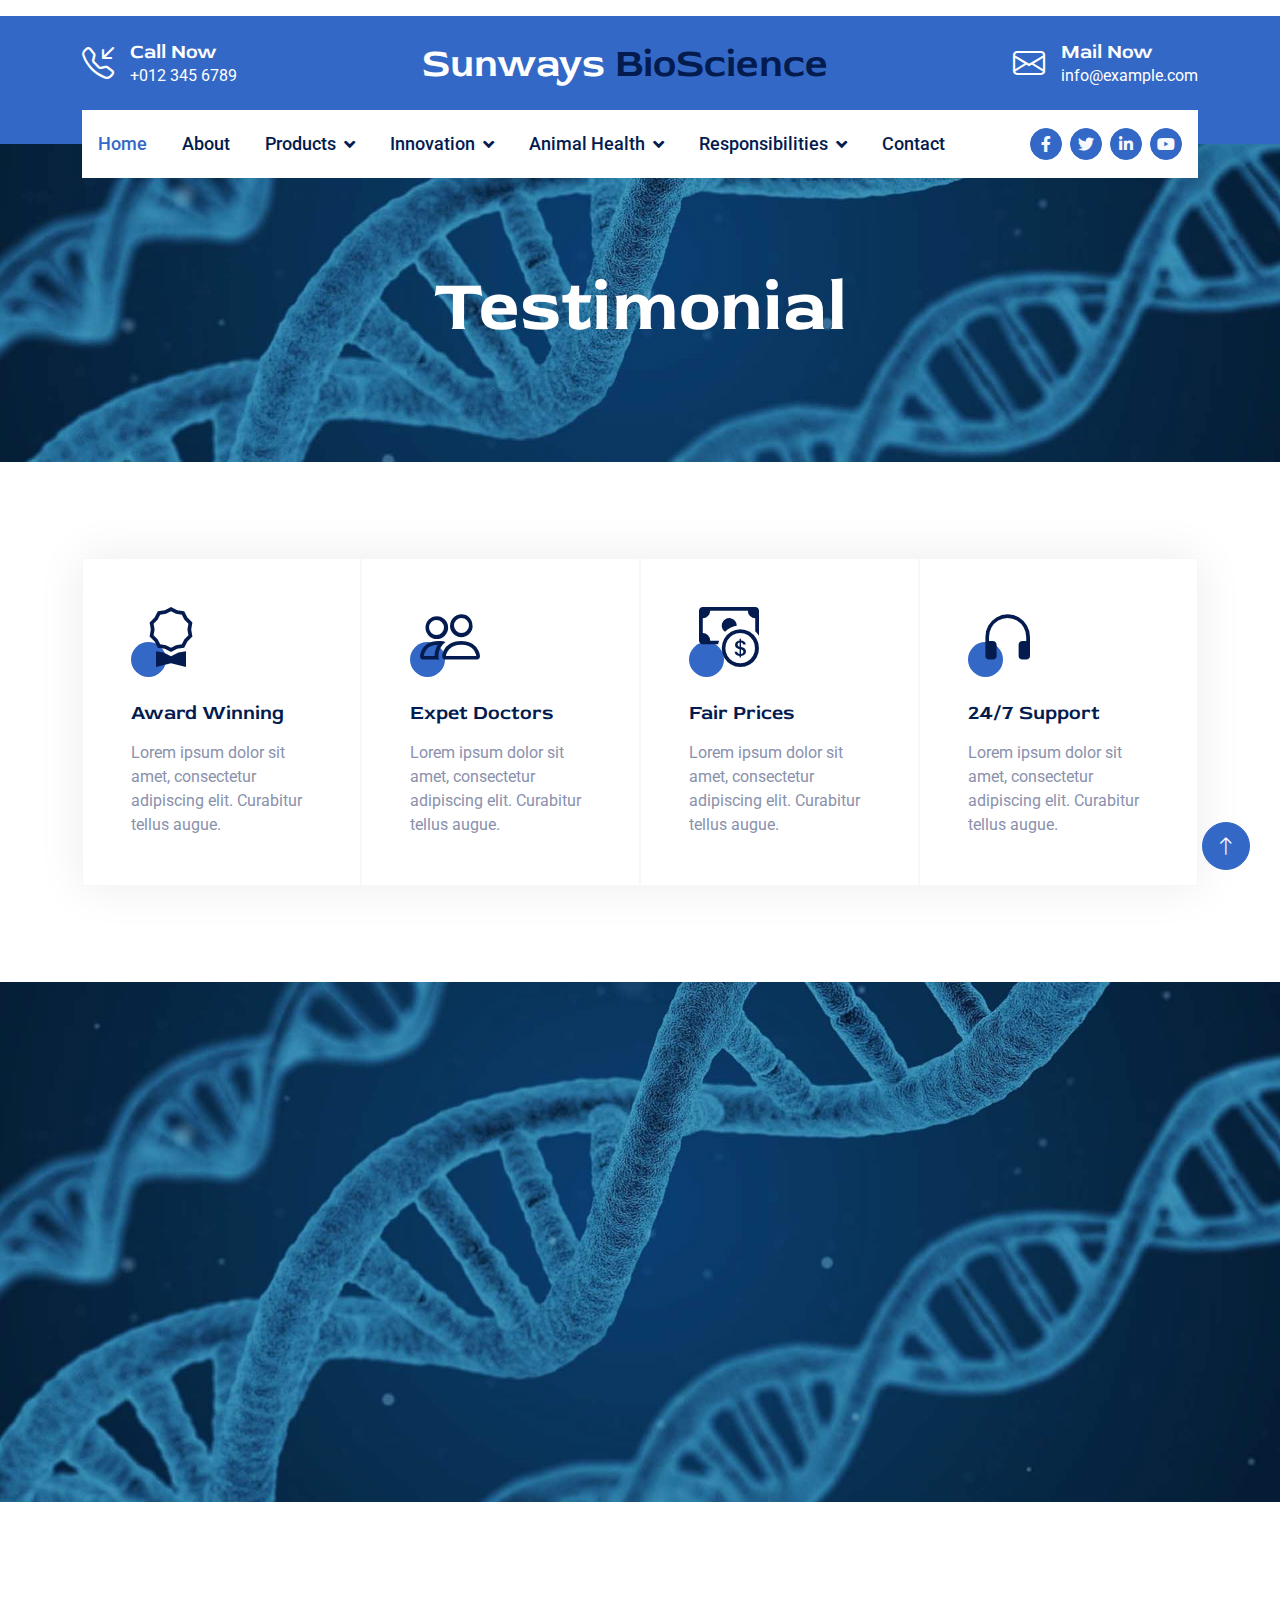
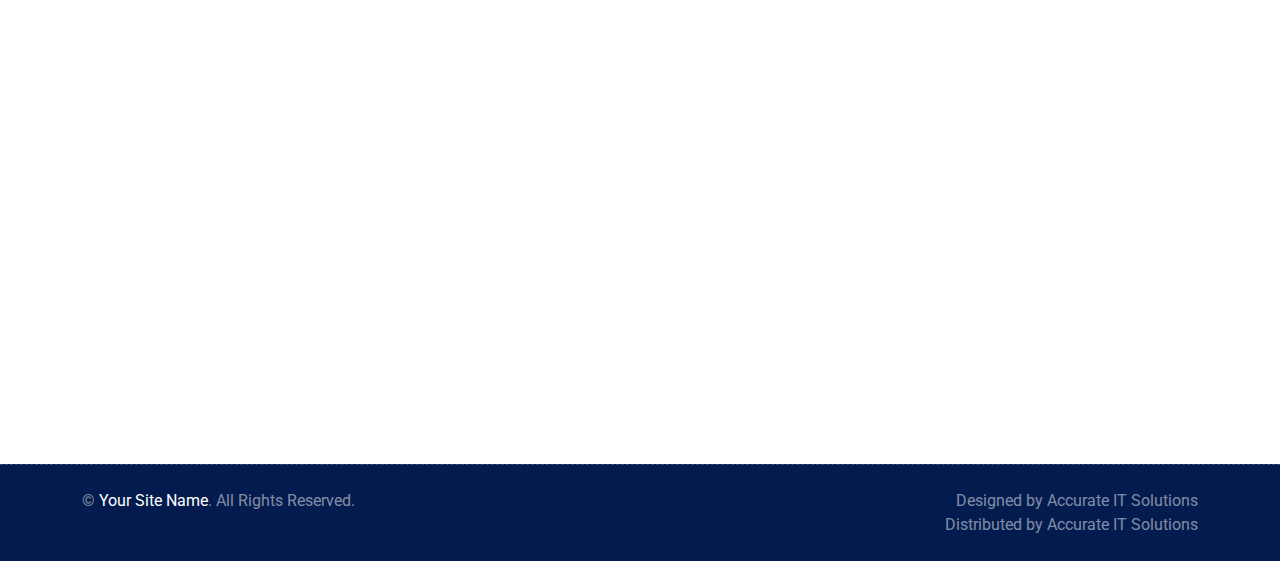
<file: testimonial.html>
<!DOCTYPE html>
<html lang="en">

<head>
    <meta charset="utf-8">
    <title>Sunways Bio Science</title>
    <meta content="width=device-width, initial-scale=1.0" name="viewport">
    <meta content="" name="keywords">
    <meta content="" name="description">

    <!-- Favicon -->
    <link href="img/favicon.ico" rel="icon">

    <!-- Google Web Fonts -->
    <link rel="preconnect" href="https://fonts.googleapis.com">
    <link rel="preconnect" href="https://fonts.gstatic.com" crossorigin>
    <link href="https://fonts.googleapis.com/css2?family=Roboto:wght@400;500&family=Red+Rose:wght@600;700&display=swap"
        rel="stylesheet">

    <!-- Icon Font Stylesheet -->
    <link href="https://cdnjs.cloudflare.com/ajax/libs/font-awesome/5.10.0/css/all.min.css" rel="stylesheet">
    <link rel="stylesheet" href="https://cdn.jsdelivr.net/npm/bootstrap-icons@1.10.4/font/bootstrap-icons.css">

    <!-- Libraries Stylesheet -->
    <link href="lib/animate/animate.min.css" rel="stylesheet">
    <link href="lib/owlcarousel/assets/owl.carousel.min.css" rel="stylesheet">

    <!-- Customized Bootstrap Stylesheet -->
    <link href="css/bootstrap.min.css" rel="stylesheet">

    <!-- Template Stylesheet -->
    <link href="css/style.css" rel="stylesheet">
</head>

<body>
    <!-- Spinner Start -->
    <div id="spinner"
        class="show bg-white position-fixed translate-middle w-100 vh-100 top-50 start-50 d-flex align-items-center justify-content-center">
        <div class="spinner-border text-primary" role="status" style="width: 3rem; height: 3rem;"></div>
    </div>
    <!-- Spinner End -->


    <!-- Topbar Start -->
    <div class="container-fluid py-2 d-none d-lg-flex">
        <div class="container">
            <div class="d-flex justify-content-between">
                <!--div>
                    <small class="me-3"><i class="fa fa-map-marker-alt me-2"></i>123 Street, New York, USA</small>
                    <small class="me-3"><i class="fa fa-clock me-2"></i>Mon-Sat 09am-5pm, Sun Closed</small>
                </div>
                <nav class="breadcrumb mb-0">
                    <a class="breadcrumb-item small text-body" href="#">Career</a>
                    <a class="breadcrumb-item small text-body" href="#">Support</a>
                    <a class="breadcrumb-item small text-body" href="#">Terms</a>
                    <a class="breadcrumb-item small text-body" href="#">FAQs</a>
                </nav-->
            </div>
        </div>
    </div>
    <!-- Topbar End -->


    <!-- Brand Start -->
    <div class="container-fluid bg-primary text-white pt-4 pb-5 d-none d-lg-flex">
        <div class="container pb-2">
            <div class="d-flex align-items-center justify-content-between">
                <div class="d-flex">
                    <i class="bi bi-telephone-inbound fs-2"></i>
                    <div class="ms-3">
                        <h5 class="text-white mb-0">Call Now</h5>
                        <span>+012 345 6789</span>
                    </div>
                </div>
                <a href="index.html" class="h1 text-white mb-0">Sunways<span class="text-dark"> BioScience</span></a>
                <div class="d-flex">
                    <i class="bi bi-envelope fs-2"></i>
                    <div class="ms-3">
                        <h5 class="text-white mb-0">Mail Now</h5>
                        <span>info@example.com</span>
                    </div>
                </div>
            </div>
        </div>
    </div>
    <!-- Brand End -->


    <!-- Navbar Start -->
    <div class="container-fluid sticky-top">
        <div class="container">
            <nav class="navbar navbar-expand-lg navbar-light bg-white py-lg-0 px-lg-3">
                <a href="index.html" class="navbar-brand d-lg-none">
                    <h1 class="text-primary m-0">Lab<span class="text-dark">sky</span></h1>
                </a>
                <button type="button" class="navbar-toggler me-0" data-bs-toggle="collapse"
                    data-bs-target="#navbarCollapse">
                    <span class="navbar-toggler-icon"></span>
                </button>
                <div class="collapse navbar-collapse" id="navbarCollapse">
                    <div class="navbar-nav">
                        <a href="index.html" class="nav-item nav-link active">Home</a>
                        <a href="about.html" class="nav-item nav-link">About</a>
                        <div class="nav-item dropdown">
                            <a href="#" class="nav-link dropdown-toggle" data-bs-toggle="dropdown">Products</a>
                            <div class="dropdown-menu bg-light m-0">
                                <a href="feature.html" class="dropdown-item">DisInfectants</a>
                                <a href="team.html" class="dropdown-item">LifeStock</a>
                                
                            </div>
                        </div>
                        
                        <div class="nav-item dropdown">
                            <a href="#" class="nav-link dropdown-toggle" data-bs-toggle="dropdown">Innovation</a>
                            <div class="dropdown-menu bg-light m-0">
                                <a href="feature.html" class="dropdown-item">Features</a>
                                <a href="team.html" class="dropdown-item">Our Team</a>
                                <a href="testimonial.html" class="dropdown-item">Testimonial</a>
                                <!-- <a href="appoinment.html" class="dropdown-item">Appoinment</a> -->
                                <a href="404.html" class="dropdown-item">404 Page</a>
                            </div>
                        </div>
                        <div class="nav-item dropdown">
                            <a href="#" class="nav-link dropdown-toggle" data-bs-toggle="dropdown">Animal Health</a>
                            <div class="dropdown-menu bg-light m-0">
                                <a href="feature.html" class="dropdown-item">Features</a>
                                <a href="team.html" class="dropdown-item">Our Team</a>
                                <a href="testimonial.html" class="dropdown-item">Testimonial</a>
                                <!-- <a href="appoinment.html" class="dropdown-item">Appoinment</a> -->
                                <a href="404.html" class="dropdown-item">404 Page</a>
                            </div>
                        </div>
                        <div class="nav-item dropdown">
                            <a href="#" class="nav-link dropdown-toggle" data-bs-toggle="dropdown">Responsibilities</a>
                            <div class="dropdown-menu bg-light m-0">
                                <a href="feature.html" class="dropdown-item">Features</a>
                                <a href="team.html" class="dropdown-item">Our Team</a>
                                <a href="testimonial.html" class="dropdown-item">Testimonial</a>
                                <!-- <a href="appoinment.html" class="dropdown-item">Appoinment</a> -->
                                <a href="404.html" class="dropdown-item">404 Page</a>
                            </div>
                        </div>
                        <a href="contact.html" class="nav-item nav-link">Contact</a>
                    </div>
                    <div class="ms-auto d-none d-lg-flex">
                        <a class="btn btn-sm-square btn-primary ms-2" href=""><i class="fab fa-facebook-f"></i></a>
                        <a class="btn btn-sm-square btn-primary ms-2" href=""><i class="fab fa-twitter"></i></a>
                        <a class="btn btn-sm-square btn-primary ms-2" href=""><i class="fab fa-linkedin-in"></i></a>
                        <a class="btn btn-sm-square btn-primary ms-2" href=""><i class="fab fa-youtube"></i></a>
                    </div>
                </div>
            </nav>
        </div>
    </div>
    <!-- Navbar End -->


    <!-- Page Header Start -->
    <div class="container-fluid page-header py-5 mb-5 wow fadeIn" data-wow-delay="0.1s">
        <div class="container text-center py-5 mt-4">
            <h1 class="display-2 text-white mb-3 animated slideInDown">Testimonial</h1>
            <nav aria-label="breadcrumb animated slideInDown">
                <!--ol class="breadcrumb justify-content-center mb-0">
                    <li class="breadcrumb-item"><a href="#">Home</a></li>
                    <li class="breadcrumb-item"><a href="#">Pages</a></li>
                    <li class="breadcrumb-item" aria-current="page">Testimonial</li>
                </ol-->
            </nav>
        </div>
    </div>
    <!-- Page Header End -->


    <!-- Features Start -->
    <div class="container-fluid py-5 mb-5">
        <div class="container">
            <div class="row g-0 feature-row">
                <div class="col-md-6 col-lg-3 wow fadeIn" data-wow-delay="0.1s">
                    <div class="feature-item border h-100 p-5">
                        <div class="icon-box-primary mb-4">
                            <i class="bi bi-award text-dark"></i>
                        </div>
                        <h5 class="mb-3">Award Winning</h5>
                        <p class="mb-0">Lorem ipsum dolor sit amet, consectetur adipiscing elit. Curabitur tellus augue.</p>
                    </div>
                </div>
                <div class="col-md-6 col-lg-3 wow fadeIn" data-wow-delay="0.3s">
                    <div class="feature-item border h-100 p-5">
                        <div class="icon-box-primary mb-4">
                            <i class="bi bi-people text-dark"></i>
                        </div>
                        <h5 class="mb-3">Expet Doctors</h5>
                        <p class="mb-0">Lorem ipsum dolor sit amet, consectetur adipiscing elit. Curabitur tellus augue.</p>
                    </div>
                </div>
                <div class="col-md-6 col-lg-3 wow fadeIn" data-wow-delay="0.5s">
                    <div class="feature-item border h-100 p-5">
                        <div class="icon-box-primary mb-4">
                            <i class="bi bi-cash-coin text-dark"></i>
                        </div>
                        <h5 class="mb-3">Fair Prices</h5>
                        <p class="mb-0">Lorem ipsum dolor sit amet, consectetur adipiscing elit. Curabitur tellus augue.</p>
                    </div>
                </div>
                <div class="col-md-6 col-lg-3 wow fadeIn" data-wow-delay="0.7s">
                    <div class="feature-item border h-100 p-5">
                        <div class="icon-box-primary mb-4">
                            <i class="bi bi-headphones text-dark"></i>
                        </div>
                        <h5 class="mb-3">24/7 Support</h5>
                        <p class="mb-0">Lorem ipsum dolor sit amet, consectetur adipiscing elit. Curabitur tellus augue.</p>
                    </div>
                </div>
            </div>
        </div>
    </div>
    <!-- Features End -->

    
    <!-- Testimonial Start -->
    <div class="container-fluid testimonial py-5">
        <div class="container pt-5">
            <div class="row gy-5 gx-0">
                <div class="col-lg-6 pe-lg-5 wow fadeIn" data-wow-delay="0.3s">
                    <h1 class="display-6 text-white mb-4">What Clients Say About Our Lab Services!</h1>
                    <p class="text-white mb-5">Lorem ipsum dolor sit amet, consectetur adipiscing elit. Curabitur tellus augue, iaculis id elit eget, ultrices pulvinar tortor.</p>
                    <a href="" class="btn btn-primary py-3 px-5">More Testimonials</a>
                </div>
                <div class="col-lg-6 mb-n5 wow fadeIn" data-wow-delay="0.5s">
                    <div class="bg-white p-5">
                        <div class="owl-carousel testimonial-carousel wow fadeIn" data-wow-delay="0.1s">
                            <div class="testimonial-item">
                                <div class="icon-box-primary mb-4">
                                    <i class="bi bi-chat-left-quote text-dark"></i>
                                </div>
                                <p class="fs-5 mb-4">Lorem ipsum dolor sit amet, consectetur adipiscing elit. Curabitur tellus augue, iaculis id elit eget, ultrices pulvinar tortor. Quisque vel lorem porttitor, malesuada arcu quis, fringilla risus. Pellentesque eu consequat augue.</p>
                                <div class="d-flex align-items-center">
                                    <img class="flex-shrink-0" src="img/testimonial-1.jpg" alt="">
                                    <div class="ps-3">
                                        <h5 class="mb-1">Client Name</h5>
                                        <span class="text-primary">Profession</span>
                                    </div>
                                </div>
                            </div>
                            <div class="testimonial-item">
                                <div class="icon-box-primary mb-4">
                                    <i class="bi bi-chat-left-quote text-dark"></i>
                                </div>
                                <p class="fs-5 mb-4">Lorem ipsum dolor sit amet, consectetur adipiscing elit. Curabitur tellus augue, iaculis id elit eget, ultrices pulvinar tortor. Quisque vel lorem porttitor, malesuada arcu quis, fringilla risus. Pellentesque eu consequat augue.</p>
                                <div class="d-flex align-items-center">
                                    <img class="flex-shrink-0" src="img/testimonial-2.jpg" alt="">
                                    <div class="ps-3">
                                        <h5 class="mb-1">Client Name</h5>
                                        <span class="text-primary">Profession</span>
                                    </div>
                                </div>
                            </div>
                        </div>
                    </div>
                </div>
            </div>
        </div>
    </div>
    <!-- Testimonial End -->


    <!-- Footer Start -->
    <div class="container-fluid footer position-relative bg-dark text-white-50 py-5 wow fadeIn" data-wow-delay="0.1s">
        <div class="container">
            <div class="row g-5 py-5">
                <div class="col-lg-6 pe-lg-5">
                    <a href="index.html" class="navbar-brand">
                        <h1 class="h1 text-primary mb-0">Sunways<span class="text-white"> BioScience</span></h1>
                    </a>
                    <p class="fs-5 mb-4">Lorem ipsum dolor sit amet, consectetur adipiscing elit. Curabitur tellus augue, iaculis id elit eget, ultrices pulvinar tortor.</p>
                    <p><i class="fa fa-map-marker-alt me-2"></i>123 Street, New York, USA</p>
                    <p><i class="fa fa-phone-alt me-2"></i>+012 345 67890</p>
                    <p><i class="fa fa-envelope me-2"></i>info@example.com</p>
                    <div class="d-flex mt-4">
                        <a class="btn btn-lg-square btn-primary me-2" href="#"><i class="fab fa-twitter"></i></a>
                        <a class="btn btn-lg-square btn-primary me-2" href="#"><i class="fab fa-facebook-f"></i></a>
                        <a class="btn btn-lg-square btn-primary me-2" href="#"><i class="fab fa-linkedin-in"></i></a>
                        <a class="btn btn-lg-square btn-primary me-2" href="#"><i class="fab fa-instagram"></i></a>
                    </div>
                </div>
                <div class="col-lg-6 ps-lg-5">
                    <div class="row g-5">
                        <div class="col-sm-6">
                            <h4 class="text-light mb-4">Quick Links</h4>
                            <a class="btn btn-link" href="">About Us</a>
                            <a class="btn btn-link" href="">Contact Us</a>
                            <a class="btn btn-link" href="">Our Services</a>
                            <a class="btn btn-link" href="">Terms & Condition</a>
                            <a class="btn btn-link" href="">Support</a>
                        </div>
                        <div class="col-sm-6">
                            <h4 class="text-light mb-4">Popular Links</h4>
                            <a class="btn btn-link" href="">About Us</a>
                            <a class="btn btn-link" href="">Contact Us</a>
                            <a class="btn btn-link" href="">Our Services</a>
                            <a class="btn btn-link" href="">Terms & Condition</a>
                            <a class="btn btn-link" href="">Support</a>
                        </div>
                        <div class="col-sm-12">
                            <h4 class="text-light mb-4">Newsletter</h4>
                            <div class="w-100">
                                <div class="input-group">
                                    <input type="text" class="form-control border-0 py-3 px-4" style="background: rgba(255, 255, 255, .1);" placeholder="Your Email Address"><button class="btn btn-primary px-4">Sign Up</button>
                                </div>
                            </div>
                        </div>
                    </div>
                </div>
            </div>
        </div>
    </div>
    <!-- Footer End -->


    <!-- Copyright Start -->
    <div class="container-fluid copyright bg-dark text-white-50 py-4">
        <div class="container">
            <div class="row">
                <div class="col-md-6 text-center text-md-start">
                    <p class="mb-0">&copy; <a href="#">Your Site Name</a>. All Rights Reserved.</p>
                </div>
                <div class="col-md-6 text-center text-md-end">
                    <!--/*** This template is free as long as you keep the footer author’s credit link/attribution link/backlink. If you'd like to use the template without the footer author’s credit link/attribution link/backlink, you can purchase the Credit Removal License from "https://htmlcodex.com/credit-removal". Thank you for your support. ***/-->
                    <p class="mb-0">Designed by Accurate IT Solutions<a href=""></a><br>Distributed by Accurate IT Solutions<a href=""></a></p>
                </div>
            </div>
        </div>
    </div>
    <!-- Copyright End -->


    <!-- Back to Top -->
    <a href="#" class="btn btn-lg btn-primary btn-lg-square rounded-circle back-to-top"><i class="bi bi-arrow-up"></i></a>


    <!-- JavaScript Libraries -->
    <script src="https://ajax.googleapis.com/ajax/libs/jquery/3.6.1/jquery.min.js"></script>
    <script src="https://cdn.jsdelivr.net/npm/bootstrap@5.0.0/dist/js/bootstrap.bundle.min.js"></script>
    <script src="lib/wow/wow.min.js"></script>
    <script src="lib/easing/easing.min.js"></script>
    <script src="lib/waypoints/waypoints.min.js"></script>
    <script src="lib/counterup/counterup.min.js"></script>
    <script src="lib/owlcarousel/owl.carousel.min.js"></script>

    <!-- Template Javascript -->
    <script src="js/main.js"></script>
</body>

</html>
</file>
<file: css/style.css>
/********** Template CSS **********/

    /* Add custom styles for nested dropdown */
    .dropdown-submenu {
      position: relative;
    }

    .dropdown-submenu .dropdown-menu2 {
      top: 0;
      left: 100%;
      margin-top: -1px;
    }
    

        
    

.back-to-top {
    position: fixed;
    display: none;
    right: 30px;
    bottom: 30px;
    z-index: 99;
}

.fw-medium {
    font-weight: 500;
}

/*** Spinner ***/
#spinner {
    opacity: 0;
    visibility: hidden;
    transition: opacity .5s ease-out, visibility 0s linear .5s;
    z-index: 99999;
}

#spinner.show {
    transition: opacity .5s ease-out, visibility 0s linear 0s;
    visibility: visible;
    opacity: 1;
}


/*** Button ***/
.btn {
    transition: .5s;
    font-weight: 500;
}

.btn-primary,
.btn-outline-primary:hover {
    color: var(--bs-light);
}

.btn-secondary,
.btn-outline-secondary:hover {
    color: var(--bs-dark);
}

.btn-square {
    width: 38px;
    height: 38px;
}

.btn-sm-square {
    width: 32px;
    height: 32px;
}

.btn-lg-square {
    width: 48px;
    height: 48px;
}

.btn-square,
.btn-sm-square,
.btn-lg-square {
    padding: 0;
    display: flex;
    align-items: center;
    justify-content: center;
    border-radius: 50px;
    font-weight: normal;
}

.icon-box-primary,
.icon-box-light {
    position: relative;
    padding: 0 0 10px 10px;
    z-index: 1;
}

.icon-box-primary i,
.icon-box-light i {
    font-size: 60px;
    line-height: 0;
}

.icon-box-primary::before,
.icon-box-light::before {
    position: absolute;
    content: "";
    width: 35px;
    height: 35px;
    left: 0;
    bottom: 0;
    border-radius: 35px;
    transition: .5s;
    z-index: -1;
}

.icon-box-primary::before {
    background: var(--bs-primary);
}

.icon-box-light::before {
    background: var(--bs-light);
}


/*** Navbar ***/
.sticky-top {
    top: -100px;
    transition: .5s;
}

.navbar .navbar-nav .nav-link {
    margin-right: 35px;
    padding: 20px 0;
    color: var(--bs-dark);
    font-size: 18px;
    font-weight: 500;
    outline: none;
}

.navbar .navbar-nav .nav-link:hover,
.navbar .navbar-nav .nav-link.active {
    color: var(--bs-primary);
}

.navbar .dropdown-toggle::after {
    border: none;
    content: "\f107";
    font-family: "Font Awesome 5 Free";
    font-weight: 900;
    vertical-align: middle;
    margin-left: 8px;
}

@media (max-width: 991.98px) {
    .navbar .navbar-nav .nav-link  {
        margin-right: 0;
        padding: 10px 0;
    }

    .navbar .navbar-nav {
        margin-top: 15px;
        border-top: 1px solid #EEEEEE;
    }
    .dropdown-submenu .dropdown-menu2 {
        top: 0;
        left: 100%;
        margin-top: -1px;
      }
}

@media (min-width: 992px) {
    .sticky-top {
        margin-top: -34px;
    }

    .navbar {
        height: 68px;
    }

    .navbar .nav-item .dropdown-menu {
        display: block;
        border: none;
        margin-top: 0;
        top: 150%;
        opacity: 0;
        visibility: hidden;
        transition: .5s;
    }

    .navbar .nav-item:hover .dropdown-menu {
        top: 100%;
        visibility: visible;
        transition: .5s;
        opacity: 1;
    }
}


/*** Header ***/
@media (min-width: 992px) {
    .header-carousel,
    .page-header {
        margin-top: -34px;
    }
}

.carousel-caption {
    top: 0;
    left: 0;
    right: 0;
    bottom: 0;
    display: flex;
    align-items: center;
    background: rgba(3, 27, 78, .3);
    z-index: 1;
}

.carousel-control-prev,
.carousel-control-next {
    width: 15%;
}

.carousel-control-prev-icon,
.carousel-control-next-icon {
    width: 3.5rem;
    height: 3.5rem;
    border-radius: 3.5rem;
    background-color: var(--bs-primary);
    border: 15px solid var(--bs-primary);
}

@media (max-width: 767.98px) {
    #header-carousel .carousel-item {
        position: relative;
        min-height: 450px;
    }
    
    #header-carousel .carousel-item img {
        position: absolute;
        width: 100%;
        height: 100%;
        object-fit: cover;
    }
}

.page-header {
    background: linear-gradient(rgba(3, 27, 78, .3), rgba(3, 27, 78, .3)), url(../img/testimonial.jpg) center center no-repeat;
    background-size: cover;
}

.page-header .breadcrumb-item+.breadcrumb-item::before {
    color: var(--bs-white);
}

.page-header .breadcrumb-item,
.page-header .breadcrumb-item a {
    font-size: 18px;
    color: var(--bs-white);
}


/*** Features ***/
.feature {
    background: linear-gradient(rgba(3, 27, 78, .3), rgba(3, 27, 78, .3)), url(../img/feature.jpg) left center no-repeat;
    background-size: cover;
}

.feature-row {
    box-shadow: 0 0 45px rgba(0, 0, 0, .08);
}

.feature-item {
    border-color: rgba(0, 0, 0, .03) !important;
}

.experience .progress {
    height: 5px;
}

.experience .progress .progress-bar {
    width: 0px;
    transition: 3s;
}

.experience .nav-pills .nav-link {
    color: var(--dark);
}

.experience .nav-pills .nav-link.active {
    color: #FFFFFF;
}

.experience .tab-content hr {
    width: 30px;
}


/*** About ***/
.about-fact {
    width: 220px;
    height: 220px;
    box-shadow: 0 0 30px rgba(0, 0, 0, .1);
}

@media (min-width: 576px) {
    .about-fact.mt-n130 {
        margin-top: -130px;
    }
}

.btn-play {
    position: relative;
    display: block;
    box-sizing: content-box;
    width: 36px;
    height: 46px;
    border-radius: 100%;
    border: none;
    outline: none !important;
    padding: 18px 20px 20px 28px;
    background: var(--bs-primary);
}

.btn-play:before {
    content: "";
    position: absolute;
    z-index: 0;
    left: 50%;
    top: 50%;
    transform: translateX(-50%) translateY(-50%);
    display: block;
    width: 90px;
    height: 90px;
    background: var(--bs-primary);
    border-radius: 100%;
    animation: pulse-border 1500ms ease-out infinite;
}

.btn-play:after {
    content: "";
    position: absolute;
    z-index: 1;
    left: 50%;
    top: 50%;
    transform: translateX(-50%) translateY(-50%);
    display: block;
    width: 90px;
    height: 90px;
    background: var(--bs-primary);
    border-radius: 100%;
    transition: all 200ms;
}

.btn-play span {
    display: block;
    position: relative;
    z-index: 3;
    width: 0;
    height: 0;
    left: 3px;
    border-left: 30px solid #FFFFFF;
    border-top: 18px solid transparent;
    border-bottom: 18px solid transparent;
}

@keyframes pulse-border {
    0% {
        transform: translateX(-50%) translateY(-50%) translateZ(0) scale(1);
        opacity: 1;
    }

    100% {
        transform: translateX(-50%) translateY(-50%) translateZ(0) scale(2);
        opacity: 0;
    }
}

.modal-video .modal-dialog {
    position: relative;
    max-width: 800px;
    margin: 60px auto 0 auto;
}

.modal-video .modal-body {
    position: relative;
    padding: 0px;
}

.modal-video .close {
    position: absolute;
    width: 30px;
    height: 30px;
    right: 0px;
    top: -30px;
    z-index: 999;
    font-size: 30px;
    font-weight: normal;
    color: #FFFFFF;
    background: #000000;
    opacity: 1;
}


/*** Service ***/
.container-service {
    position: relative;
}

.container-service::before {
    position: absolute;
    content: '';
    background: var(--bs-light);
    width: 100%;
    height: 100%;
    left: 0px;
    top: 0px;
    clip-path: polygon(0 0, 100% 0, 100% 30%, 0 70%);
    z-index: -1;
}

.service-item {
    position: relative;
    height: 100%;
    padding: 45px 30px;
    background: var(--bs-white);
    box-shadow: 0 0 45px rgba(0, 0, 0, .05);
}

.service-item::before {
    position: absolute;
    content: "";
    width: 100%;
    height: 0;
    left: 0;
    bottom: 0;
    transition: .5s;
    background: var(--bs-primary);
}

.service-item:hover::before {
    height: 100%;
    top: 0;
}

.service-item * {
    position: relative;
    transition: .5s;
    z-index: 1;
}

.service-item:hover h5,
.service-item:hover p {
    color: var(--bs-white);
}

.service-item:hover .icon-box-primary::before {
    background: var(--bs-dark);
}

.service-item:hover .icon-box-primary i {
    color: var(--bs-white) !important;
}


/*** Team ***/
.container-team {
    position: relative;
}

.container-team::before {
    position: absolute;
    content: '';
    background: var(--bs-light);
    width: 100%;
    height: 100%;
    left: 0px;
    top: 0px;
    clip-path: polygon(0 70%, 100% 30%, 100% 100%, 0% 100%);
    z-index: -1;
}

.team-item {
    background: var(--bs-white);
    box-shadow: 0 0 45px rgba(0, 0, 0, .05);
}

.team-item .team-social {
    position: absolute;
    width: 0;
    height: 100%;
    top: 0;
    right: 0;
    transition: .5s;
    background: var(--bs-primary);
    display: flex;
    align-items: center;
    justify-content: center;
}

.team-item:hover .team-social {
    width: 100%;
    left: 0;
}

.team-item .team-social .btn {
    opacity: 0;
    transition: .5s;
}

.team-item:hover .team-social .btn {
    opacity: 1;
}


/*** Testimonial ***/
.testimonial {
    background: linear-gradient(rgba(3, 27, 78, .3), rgba(3, 27, 78, .3)), url(../img/testimonial.jpg) left center no-repeat;
    background-size: cover;
}

.testimonial-item img {
    width: 60px !important;
    height: 60px !important;
    border-radius: 60px;
}

.testimonial-carousel .owl-nav {
    position: absolute;
    top: 0;
    right: 0;
    display: flex;
}

.testimonial-carousel .owl-nav .owl-prev,
.testimonial-carousel .owl-nav .owl-next {
    margin-left: 15px;
    color: var(--bs-primary);
    font-size: 30px;
    line-height: 0;
    transition: .5s;
}

.testimonial-carousel .owl-nav .owl-prev:hover,
.testimonial-carousel .owl-nav .owl-next:hover {
    color: var(--bs-dark);
}


/*** Contact ***/
@media (min-width: 992px) {
    .contact-info::after {
        position: absolute;
        content: "";
        width: 0px;
        height: 100%;
        top: 0;
        left: 50%;
        border-left: 1px dashed rgba(255, 255, 255, .2);
    }
}

@media (max-width: 991.98px) {
    .contact-info::after {
        position: absolute;
        content: "";
        width: 100%;
        height: 0px;
        top: 50%;
        left: 0;
        border-top: 1px dashed rgba(255, 255, 255, .2);
    }
}


/*** Footer ***/
.footer {
    background: linear-gradient(rgba(3, 27, 78, .3), rgba(3, 27, 78, .3)), url(../img/footer.png) center center no-repeat;
    background-size: contain;
}

@media (min-width: 992px) {
    .footer::after {
        position: absolute;
        content: "";
        width: 0px;
        height: 100%;
        top: 0;
        left: 50%;
        border-left: 1px dashed rgba(255, 255, 255, .2);
    }
}

.footer .btn.btn-link {
    display: block;
    margin-bottom: 5px;
    padding: 0;
    text-align: left;
    color: rgba(255, 255, 255, .5);
    font-weight: normal;
    text-transform: capitalize;
    transition: .3s;
}

.footer .btn.btn-link::before {
    position: relative;
    content: "\f105";
    font-family: "Font Awesome 5 Free";
    font-weight: 900;
    color: rgba(255, 255, 255, .5);
    margin-right: 10px;
}

.footer .btn.btn-link:hover {
    color: var(--bs-primary);
    letter-spacing: 1px;
    box-shadow: none;
}

.copyright {
    border-top: 1px dashed rgba(255, 255, 255, .2);
}

.copyright a {
    color: var(--bs-white);
}

.copyright a:hover {
    color: var(--bs-primary);
}
</file>
